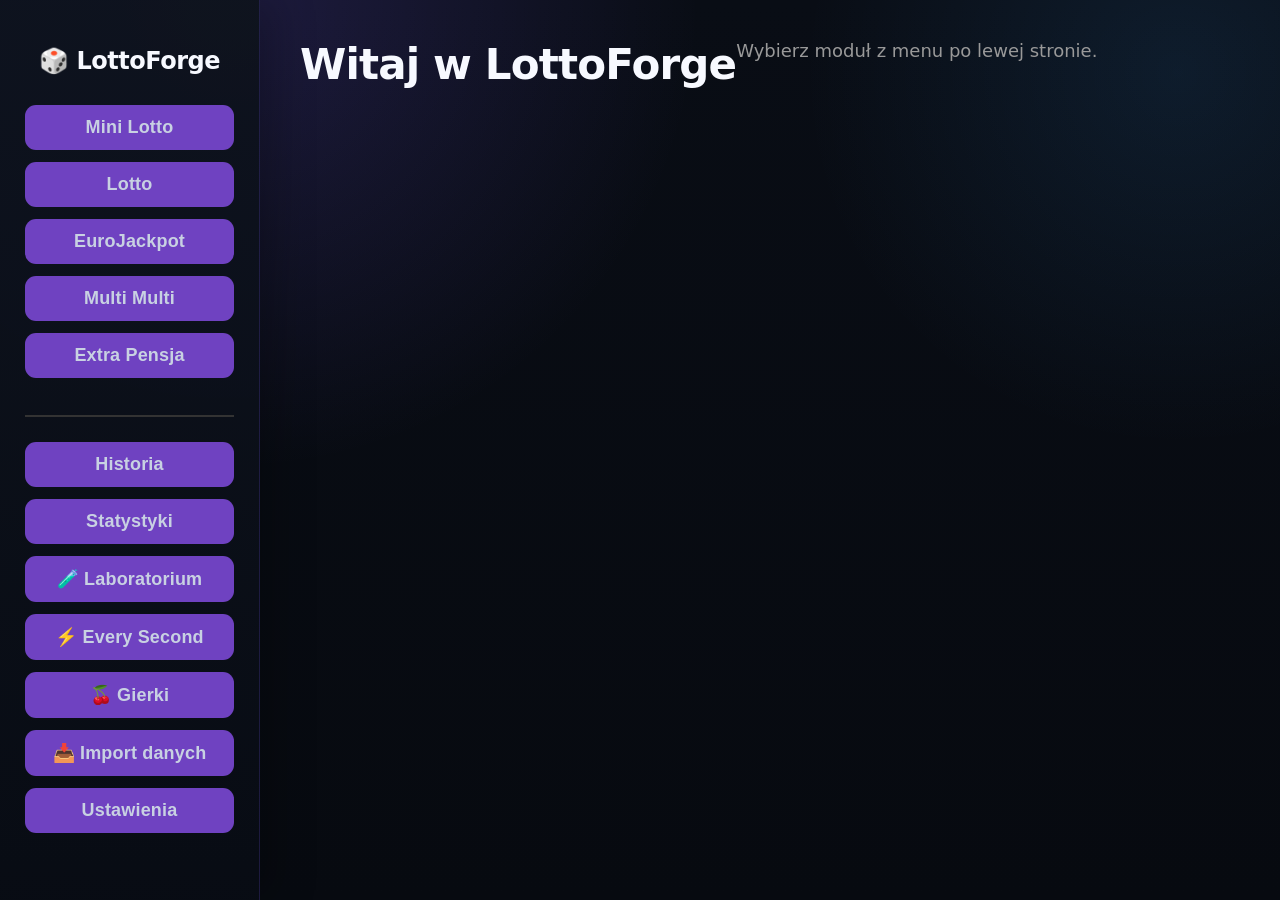
<file: index.html>
<!DOCTYPE html>
<html lang="pl">
<head>
    <meta charset="UTF-8">
    <meta name="viewport" content="width=device-width, initial-scale=1.0, viewport-fit=cover">
    <title>LottoForge — Analysis & Generator</title>

    <link rel="stylesheet" href="style.css">
    <meta name="theme-color" content="#080b12">
    <meta name="mobile-web-app-capable" content="yes">
    <meta name="apple-mobile-web-app-capable" content="yes">
    <meta name="apple-mobile-web-app-status-bar-style" content="black-translucent">
    <meta name="apple-mobile-web-app-title" content="LottoForge">
</head>

<body>

  <header class="mobile-topbar" aria-label="Nawigacja mobilna">
      <button id="mobileMenuBtn" class="mobile-menu-btn" type="button" aria-label="Otwórz menu" aria-expanded="false" aria-controls="appSidebar">☰</button>
      <div class="mobile-topbar-brand">
          <strong>🎲 LottoForge</strong>
          <small>Mobile</small>
      </div>
      <div class="mobile-topbar-spacer" aria-hidden="true"></div>
  </header>
  <div id="mobileNavBackdrop" class="mobile-nav-backdrop" aria-hidden="true"></div>

  <div class="app">

    <aside id="appSidebar" class="sidebar" aria-label="Menu LottoForge">

        <h2>🎲 LottoForge</h2>

        <div class="mobile-sidebar-head">
            <span>MENU</span>
            <button id="mobileMenuCloseBtn" type="button" aria-label="Zamknij menu">✕</button>
        </div>

       

<button id="miniBtn">Mini Lotto</button>
<button id="lottoBtn">Lotto</button>
<button id="euroBtn">EuroJackpot</button>
<button id="multiBtn">Multi Multi</button>
<button id="extraBtn">Extra Pensja</button>

<hr>

<button>Historia</button>
<button id="statsBtn">Statystyki</button>
<button id="labBtn">🧪 Laboratorium</button>
<button id="rngArenaBtn">⚡ Every Second</button>
<button id="gierkiBtn">🍒 Gierki</button>
<button id="importBtn">📥 Import danych</button>
<button>Ustawienia</button>

    </aside>

    <main class="content">

    <div id="contentArea">

        <h1>Witaj w LottoForge</h1>

        <p>Wybierz moduł z menu po lewej stronie.</p>

    </div>

</main>

</div>
<input
    type="file"
    id="csvFile"
    accept=".csv"
    style="display:none">
<script src="script.js"></script>

</body>
</html>
</file>
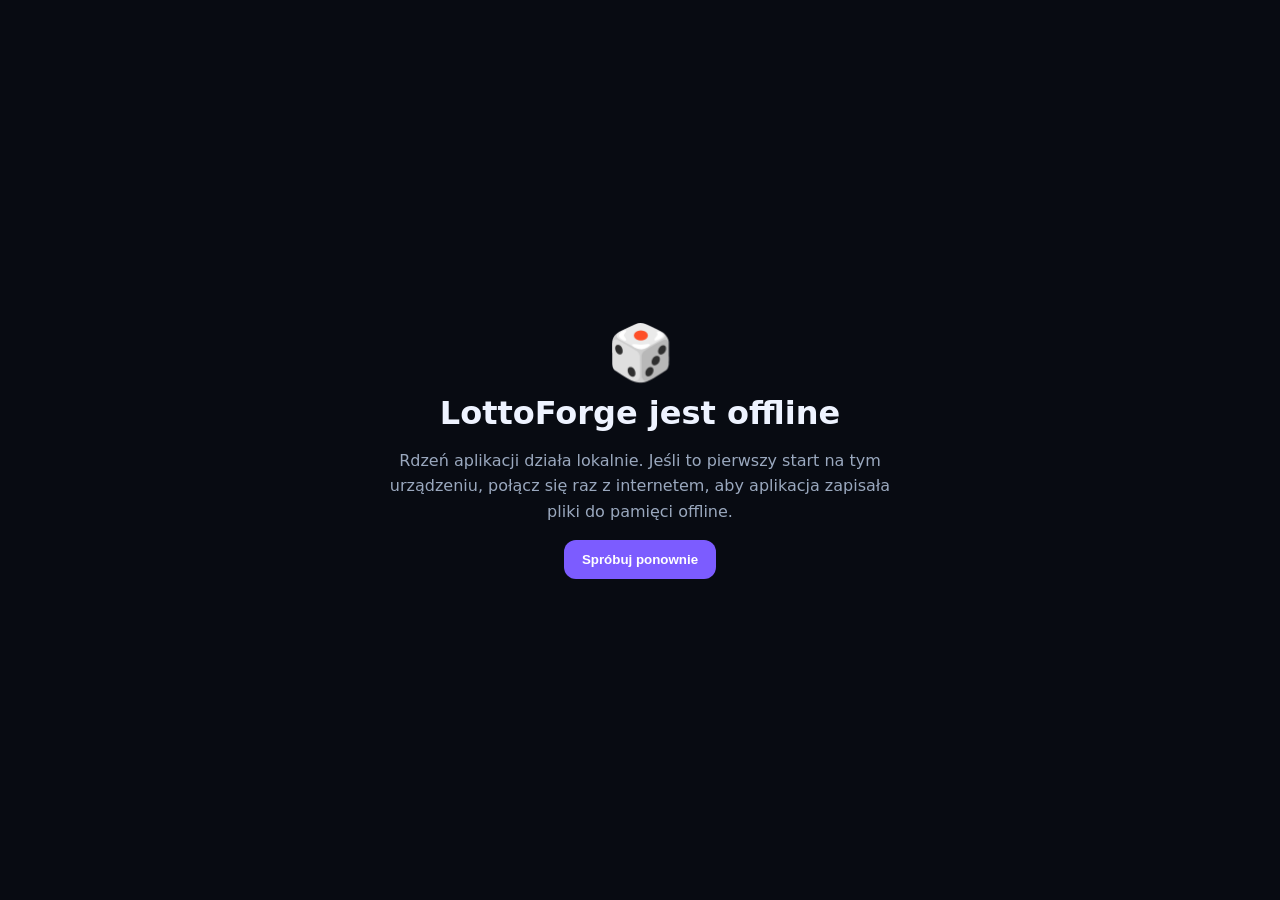
<file: offline.html>
<!doctype html>
<html lang="pl">
<head>
<meta charset="utf-8">
<meta name="viewport" content="width=device-width,initial-scale=1,viewport-fit=cover">
<meta name="theme-color" content="#080b12">
<title>LottoForge — offline</title>
<style>
html,body{height:100%;margin:0}body{display:grid;place-items:center;background:#080b12;color:#eef3ff;font-family:system-ui,-apple-system,Segoe UI,sans-serif}.box{max-width:520px;padding:28px;text-align:center}.logo{font-size:54px}.box h1{margin:10px 0}.box p{color:#9aa8be;line-height:1.6}.box button{border:0;border-radius:12px;padding:12px 18px;background:#7c5cff;color:#fff;font-weight:800}
</style>
</head><body><div class="box"><div class="logo">🎲</div><h1>LottoForge jest offline</h1><p>Rdzeń aplikacji działa lokalnie. Jeśli to pierwszy start na tym urządzeniu, połącz się raz z internetem, aby aplikacja zapisała pliki do pamięci offline.</p><button onclick="location.reload()">Spróbuj ponownie</button></div></body></html>
</file>
<file: style.css>
*{
    margin:0;
    padding:0;
    box-sizing:border-box;
}

body{
    font-family:Arial, Helvetica, sans-serif;
    background:#1d1d1d;
    color:white;
}

.app{
    display:flex;
    height:100vh;
}

.sidebar{
    width:260px;
    background:#151515;
    padding:25px;
    border-right:2px solid #333;

    display:flex;
    flex-direction:column;
}

.sidebar h2{
    text-align:center;
    margin-bottom:30px;
}

.sidebar button{
    margin-bottom:12px;
    padding:14px;

    border:none;
    border-radius:10px;

    background:#6f42c1;
    color:white;

    font-size:18px;
    cursor:pointer;

    transition:.25s;
}

.sidebar button:hover{
    background:#8a5cff;
}

.sidebar hr{
    margin:25px 0;
    border:1px solid #333;
}

.content{

    flex:1;

    padding:40px;

    display:flex;

}.main-panel{

    flex:2;

}

.side-panel{

    width:320px;

    margin-left:40px;

}

.content h1{
    font-size:42px;
    margin-bottom:20px;
}

.content p{
    color:#999;
    font-size:18px;
}.primary-btn{

    background:#6f42c1;
    color:white;

    border:none;

    border-radius:10px;

    padding:15px 28px;

    font-size:18px;

    cursor:pointer;

    transition:.25s;

    margin-top:20px;

}

.primary-btn:hover{

    background:#8a5cff;

}.ball-container{

    display:flex;

    gap:18px;

    margin-top:35px;

    margin-bottom:35px;

}

.ball{

    width:62px;

    height:62px;

    border-radius:50%;

    background:white;

    color:#222;

    display:flex;

    justify-content:center;

    align-items:center;

    font-size:22px;

    font-weight:bold;

    box-shadow:0 0 15px rgba(255,255,255,.25);

}.stats-card{

    margin-top:30px;

    width:420px;

    background:#2b2b2b;

    border-radius:15px;

    padding:25px;

    box-shadow:0 0 20px rgba(0,0,0,.35);

}

.stats-card h2{

    margin-bottom:20px;

}

.stat{

    display:flex;

    justify-content:space-between;

    margin:12px 0;

    font-size:18px;

}

.structure{

    margin-top:20px;

    padding-top:20px;

    border-top:1px solid #444;

}#contentArea{

    display:flex;

    width:100%;

}.side-panel input[type="number"]{

    width:100%;

    padding:10px;

    margin-top:5px;

    margin-bottom:15px;

    border:none;

    border-radius:8px;

    background:#2f2f2f;

    color:white;

    font-size:16px;

    box-sizing:border-box;

}

.side-panel label{

    display:block;

    margin-top:10px;

}

.side-panel input[type="checkbox"]{
    margin-right:8px;
}

.statsTable{
    width:100%;
    max-width:600px;
    margin:25px auto;
    border-collapse:collapse;
    background:#262626;
    border-radius:12px;
    overflow:hidden;
    box-shadow:0 0 20px rgba(0,0,0,.35);
}

.statsTable th{
    background:#6d3fd4;
    color:white;
    padding:14px;
    text-align:center;
    font-size:17px;
}

.statsTable td{
    padding:10px;
    text-align:center;
    border-bottom:1px solid #3b3b3b;
}

.statsTable tr:hover{
    background:#313131;
}

.statsTable tr:last-child td{
    border-bottom:none;
}
.statsSummary{
    display:flex;
    gap:20px;
    margin:25px 0;
    flex-wrap:wrap;
}

.statsBox{
    background:#262626;
    border-radius:12px;
    padding:18px;
    min-width:220px;
    box-shadow:0 0 15px rgba(0,0,0,.35);
    border:1px solid #3a3a3a;
}

.statsBox h3{
    margin:0 0 15px;
    color:#fff;
    text-align:center;
}

.statsBox div{
    display:flex;
    justify-content:space-between;
    padding:6px 0;
    border-bottom:1px solid #3a3a3a;
}

.statsBox div:last-child{
    border-bottom:none;
}

.hot{
    color:#ff784e;
    font-weight:bold;
}

.cold{
    color:#66c8ff;
    font-weight:bold;
}
.side-panel input[type="text"],
.side-panel select {
    width:100%;
    padding:10px;
    margin-top:5px;
    margin-bottom:15px;
    border:none;
    border-radius:8px;
    background:#2f2f2f;
    color:white;
    font-size:16px;
    box-sizing:border-box;
}

.side-panel input[type="text"],
.side-panel select {
    width:100%;
    padding:10px;
    margin-top:5px;
    margin-bottom:15px;
    border:none;
    border-radius:8px;
    background:#2f2f2f;
    color:white;
    font-size:16px;
    box-sizing:border-box;
}


.cold-copy-row{
    display:flex !important;
    gap:8px;
    align-items:center;
    margin-top:12px;
    padding-top:12px !important;
    border-top:1px solid #3a3a3a !important;
    border-bottom:none !important;
}

.cold-copy-row input{
    flex:1;
    min-width:0;
    padding:9px 10px;
    border:none;
    border-radius:8px;
    background:#1d1d1d;
    color:#66c8ff;
    font-weight:bold;
}

.cold-copy-row button{
    padding:9px 11px;
    border:none;
    border-radius:8px;
    background:#6f42c1;
    color:white;
    cursor:pointer;
    white-space:nowrap;
}

.cold-copy-row button:hover{
    background:#8a5cff;
}


.generator-actions{
    display:flex;
    gap:12px;
    flex-wrap:wrap;
    align-items:center;
}

.auto-forge-btn{
    background:#8b5cf6;
}

.auto-forge-btn:hover{
    background:#a78bfa;
}

.auto-forge-report{
    margin-top:18px;
    max-width:820px;
}

.auto-forge-card{
    background:#252525;
    border:1px solid #4a3b74;
    border-radius:14px;
    padding:18px;
    box-shadow:0 0 18px rgba(0,0,0,.28);
}

.auto-forge-title{
    display:flex;
    justify-content:space-between;
    gap:12px;
    align-items:center;
    margin-bottom:14px;
    flex-wrap:wrap;
}

.confidence{
    padding:6px 10px;
    border-radius:999px;
    font-size:14px;
    background:#333;
}

.confidence.high{
    outline:1px solid #5da86b;
}

.confidence.medium{
    outline:1px solid #b89b4b;
}

.confidence.low{
    outline:1px solid #b65a5a;
}

.auto-forge-grid{
    display:grid;
    grid-template-columns:repeat(auto-fit, minmax(220px, 1fr));
    gap:10px;
}

.auto-forge-grid div{
    background:#1d1d1d;
    border-radius:9px;
    padding:10px;
    display:flex;
    flex-direction:column;
    gap:4px;
}

.auto-forge-grid span{
    color:#999;
    font-size:13px;
}

.auto-forge-grid strong{
    font-size:15px;
    word-break:break-word;
}

.auto-forge-note{
    margin-top:12px !important;
    font-size:13px !important;
    color:#888 !important;
}


/* =========================================================
   LOTTOFORGE — PROFESSIONAL DASHBOARD THEME
   ========================================================= */
:root{--bg:#080b12;--panel:#0f1420;--panel-2:#151b29;--border:#263247;--text:#eef3ff;--muted:#8f9db3;--accent:#7c5cff;--accent-2:#3ea6ff;--success:#40d88a;--warning:#f7c65c;--danger:#ff6b79;--shadow:0 18px 50px rgba(0,0,0,.32)}
*{box-sizing:border-box}html{scroll-behavior:smooth}body{margin:0;min-height:100vh;background:radial-gradient(circle at 18% 0%,rgba(124,92,255,.18),transparent 34%),radial-gradient(circle at 92% 8%,rgba(62,166,255,.10),transparent 26%),linear-gradient(180deg,#090d15 0%,#070a10 100%);color:var(--text);font-family:Inter,ui-sans-serif,system-ui,-apple-system,BlinkMacSystemFont,"Segoe UI",sans-serif}
.sidebar{background:linear-gradient(180deg,rgba(14,19,30,.98),rgba(8,12,20,.98))!important;border-right:1px solid rgba(124,92,255,.18);box-shadow:16px 0 38px rgba(0,0,0,.22)}
.sidebar button{border:1px solid transparent!important;border-radius:11px!important;transition:.18s ease!important;color:#c8d1e2!important}.sidebar button:hover{transform:translateX(3px);background:rgba(124,92,255,.10)!important;border-color:rgba(124,92,255,.24)!important;color:#fff!important}
h1,h2,h3{color:#f7f9ff;letter-spacing:-.02em}h1{font-size:clamp(28px,3vw,42px);margin-bottom:8px}h2{font-size:24px;margin-top:22px}h3{font-size:16px;color:#dbe4f5}p,label{color:#b9c4d6}
.filter-section,.filterBox,.statsBox,.box,.card{background:linear-gradient(180deg,rgba(23,30,45,.92),rgba(15,20,31,.94))!important;border:1px solid rgba(103,123,157,.20)!important;border-radius:16px!important;box-shadow:0 12px 30px rgba(0,0,0,.18)}.statsBox{padding:16px!important;position:relative;overflow:hidden}.statsBox:before{content:"";position:absolute;inset:0 auto auto 0;width:100%;height:2px;background:linear-gradient(90deg,var(--accent),var(--accent-2),transparent);opacity:.75}
input[type=text],input[type=number],select,textarea{width:100%;max-width:100%;background:#0b1019!important;color:#f5f7fb!important;border:1px solid #2a3850!important;border-radius:10px!important;padding:10px 12px!important;outline:none;transition:border-color .18s ease,box-shadow .18s ease}input[type=text]:focus,input[type=number]:focus,select:focus,textarea:focus{border-color:#7159ff!important;box-shadow:0 0 0 3px rgba(124,92,255,.14)}input[type=checkbox]{accent-color:#7c5cff;transform:scale(1.08)}
button,.primary-btn{border:0;border-radius:11px!important;padding:11px 16px!important;font-weight:750;letter-spacing:.01em;cursor:pointer;transition:transform .16s ease,box-shadow .16s ease,filter .16s ease!important}button:hover,.primary-btn:hover{transform:translateY(-1px);filter:brightness(1.06)}.primary-btn{background:linear-gradient(135deg,#6750e8,#8c68ff)!important;color:#fff!important;box-shadow:0 9px 24px rgba(124,92,255,.25)}
.auto-forge-btn{background:linear-gradient(135deg,#8a55ff 0%,#5649e9 48%,#278ce8 100%)!important;color:#fff!important;box-shadow:0 12px 32px rgba(100,78,237,.30);position:relative;overflow:hidden}.generator-actions{margin:20px 0 4px;gap:10px!important}
.ball-container{margin-top:22px!important;padding:18px 10px;min-height:76px;border-radius:16px;background:rgba(255,255,255,.018);border:1px dashed rgba(124,92,255,.18)}
.ball,.number-ball{width:52px!important;height:52px!important;display:inline-flex!important;align-items:center;justify-content:center;border-radius:50%!important;background:radial-gradient(circle at 32% 25%,#fff 0 5%,#b7c7ed 6%,#6d83b3 27%,#303d5d 67%,#1b2336 100%)!important;color:#fff!important;border:1px solid rgba(255,255,255,.18)!important;box-shadow:inset -8px -10px 18px rgba(0,0,0,.28),inset 5px 5px 12px rgba(255,255,255,.10),0 8px 18px rgba(0,0,0,.26)!important;font-weight:850!important;font-size:16px!important;margin:5px!important}
.statsTable{width:100%;border-collapse:separate!important;border-spacing:0;overflow:hidden;border:1px solid rgba(100,120,150,.18);border-radius:13px;background:rgba(13,18,28,.88)}.statsTable th{background:#161e2c!important;color:#9fb1cb!important;font-size:12px;text-transform:uppercase;letter-spacing:.07em;padding:11px 12px!important}.statsTable td{border-top:1px solid rgba(95,111,136,.12)!important;padding:10px 12px!important}.statsTable tr:hover td{background:rgba(124,92,255,.045)}.hot{color:#ff767f!important;font-weight:850}.cold{color:#69baff!important;font-weight:850}
.cold-copy-row{display:grid!important;grid-template-columns:minmax(0,1fr) auto;gap:8px;margin-top:12px!important}.cold-copy-row button{white-space:nowrap;background:#242d3e!important;color:#e8eef8!important;border:1px solid #33435d!important}
.auto-forge-report{max-width:100%!important;margin:20px 0!important}.auto-forge-card{background:radial-gradient(circle at 100% 0%,rgba(68,147,255,.12),transparent 34%),linear-gradient(145deg,rgba(26,31,50,.97),rgba(14,19,30,.98))!important;border:1px solid rgba(124,92,255,.35)!important;border-radius:18px!important;padding:20px!important;box-shadow:var(--shadow)!important}.auto-forge-title{border-bottom:1px solid rgba(112,126,154,.14);padding-bottom:13px}.auto-forge-title strong{font-size:18px}.confidence{font-weight:800;border:1px solid #344159;background:#111725!important}.confidence.high{color:#7ce6aa;border-color:rgba(64,216,138,.46)!important}.confidence.medium{color:#f8d47b;border-color:rgba(247,198,92,.42)!important}.confidence.low{color:#ff8f99;border-color:rgba(255,107,121,.42)!important}.auto-forge-grid{margin-top:14px;gap:11px!important}.auto-forge-grid div{background:linear-gradient(180deg,rgba(17,23,36,.94),rgba(12,17,27,.94))!important;border:1px solid rgba(91,108,136,.16);border-radius:12px!important;padding:12px!important}.auto-forge-grid span{color:#8392aa!important;text-transform:uppercase;letter-spacing:.06em;font-size:11px!important}.auto-forge-grid strong{color:#f1f5ff}.auto-forge-note{background:rgba(124,92,255,.06);border-left:3px solid #7159ff;padding:9px 11px;border-radius:5px 9px 9px 5px;color:#9caac0!important}
::-webkit-scrollbar{width:10px;height:10px}::-webkit-scrollbar-track{background:#080b12}::-webkit-scrollbar-thumb{background:#2b3549;border-radius:999px;border:2px solid #080b12}::-webkit-scrollbar-thumb:hover{background:#3a4760}
@media(max-width:760px){.cold-copy-row{grid-template-columns:1fr}.generator-actions{flex-direction:column;align-items:stretch!important}.generator-actions button{width:100%}.auto-forge-grid{grid-template-columns:1fr!important}}


.auto-forge-controls{
    margin-top:18px;
    max-width:360px;
    padding:14px 16px;
    border:1px solid rgba(124,92,255,.26);
    border-radius:14px;
    background:linear-gradient(180deg,rgba(23,30,45,.82),rgba(13,18,29,.88));
    box-shadow:0 10px 26px rgba(0,0,0,.16);
}
.auto-forge-controls label{
    display:block;
    margin-bottom:8px;
    color:#aebbd0;
    font-size:13px;
    font-weight:700;
    text-transform:uppercase;
    letter-spacing:.05em;
}
.auto-forge-controls select{margin-bottom:0!important;}

/* =========================================================
   LOTTOFORGE — IMPORT VERIFICATION / LATEST DRAW
   ========================================================= */
.latest-draw-status{
    margin:16px 0 4px;
    max-width:820px;
}

.latest-draw-card{
    background:linear-gradient(145deg,rgba(24,32,49,.96),rgba(13,19,30,.98));
    border:1px solid rgba(64,216,138,.34);
    border-radius:14px;
    padding:14px 16px;
    box-shadow:0 10px 28px rgba(0,0,0,.18);
}

.latest-draw-card.empty{
    border-color:rgba(143,157,179,.22);
}

.latest-draw-head{
    display:flex;
    align-items:center;
    justify-content:space-between;
    gap:12px;
    flex-wrap:wrap;
    color:#dfe9f8;
    font-size:13px;
    font-weight:800;
    letter-spacing:.03em;
}

.latest-draw-head strong{
    color:#7ce6aa;
    font-size:15px;
}

.latest-draw-meta{
    margin-top:7px;
    color:#8795aa;
    font-size:12px;
}

.latest-draw-numbers{
    margin-top:10px;
    color:#f4f7ff;
    font-size:16px;
    font-weight:800;
    line-height:1.6;
    word-break:break-word;
}

.latest-draw-empty{
    margin-top:8px;
    color:#8491a5;
    font-size:13px;
}

.latest-draw-stats-box{
    min-width:320px;
}

.latest-draw-stats-numbers{
    display:block !important;
}

.latest-draw-stats-numbers span,
.latest-draw-stats-numbers strong{
    display:block;
}

.latest-draw-stats-numbers strong{
    margin-top:7px;
    line-height:1.55;
    word-break:break-word;
}

/* =========================================================
   AUTO FORGE — ETAP 1 / DIAGNOZA PLANSZY
   ========================================================= */
.auto-forge-stage-badge{
    display:inline-flex;
    align-items:center;
    padding:5px 9px;
    margin-bottom:9px;
    border-radius:999px;
    background:rgba(124,92,255,.12);
    border:1px solid rgba(124,92,255,.30);
    color:#c9bfff;
    font-size:11px;
    font-weight:850;
    letter-spacing:.07em;
}

.auto-forge-diagnostic .auto-forge-title > div{
    display:flex;
    flex-direction:column;
    gap:5px;
}

.auto-forge-diagnostic .auto-forge-title small{
    color:#8492a8;
    font-size:12px;
    font-weight:650;
}

.auto-forge-decision-banner{
    display:grid;
    grid-template-columns:repeat(auto-fit,minmax(180px,1fr));
    gap:10px;
    margin:16px 0;
}

.auto-forge-decision-banner > div{
    padding:13px;
    border-radius:13px;
    background:linear-gradient(180deg,rgba(18,25,39,.98),rgba(11,16,26,.98));
    border:1px solid rgba(91,108,136,.18);
}

.auto-forge-decision-banner span{
    display:block;
    color:#7f8da3;
    font-size:10px;
    font-weight:850;
    letter-spacing:.08em;
    margin-bottom:6px;
}

.auto-forge-decision-banner strong{
    display:block;
    color:#f4f7ff;
    line-height:1.35;
    font-size:15px;
}

.signal-high{color:#7ce6aa!important;}
.signal-medium{color:#f8d47b!important;}
.signal-low{color:#ff9aa3!important;}

.auto-forge-section{
    margin-top:20px;
    padding-top:17px;
    border-top:1px solid rgba(112,126,154,.14);
}

.auto-forge-section h4{
    margin:0 0 12px;
    color:#e8eefb;
    font-size:14px;
    letter-spacing:.01em;
}

.auto-forge-band-grid{
    display:grid;
    grid-template-columns:repeat(3,minmax(0,1fr));
    gap:10px;
}

.auto-forge-band{
    padding:13px;
    border-radius:13px;
    background:#0d131e;
    border:1px solid rgba(92,108,137,.18);
}

.auto-forge-band.active{
    border-color:rgba(124,92,255,.52);
    box-shadow:inset 0 0 0 1px rgba(124,92,255,.08);
}

.auto-forge-band-head{
    display:flex;
    justify-content:space-between;
    align-items:center;
    gap:8px;
}

.auto-forge-band-head strong{
    color:#f1f5ff;
    font-size:14px;
}

.auto-forge-band-head span{
    color:#7f8da3;
    font-size:11px;
}

.auto-forge-band-value{
    margin:10px 0 6px;
    font-size:24px;
    font-weight:900;
    color:#dfe7ff;
}

.auto-forge-band-bar{
    height:7px;
    border-radius:999px;
    background:#161e2d;
    overflow:hidden;
    margin-bottom:8px;
}

.auto-forge-band-bar i{
    display:block;
    height:100%;
    border-radius:inherit;
    background:linear-gradient(90deg,#6953eb,#3ea6ff);
}

.auto-forge-band small{
    color:#8390a4;
    font-size:11px;
    line-height:1.45;
}

.auto-forge-table-wrap{
    overflow-x:auto;
    border:1px solid rgba(92,108,137,.16);
    border-radius:13px;
}

.auto-forge-sector-table{
    width:100%;
    border-collapse:collapse;
    min-width:720px;
    background:rgba(11,16,25,.72);
}

.auto-forge-sector-table th{
    padding:10px 9px;
    color:#8390a4;
    background:#121927;
    font-size:10px;
    text-transform:uppercase;
    letter-spacing:.05em;
    text-align:center;
}

.auto-forge-sector-table td{
    padding:10px 9px;
    border-top:1px solid rgba(92,108,137,.12);
    text-align:center;
    color:#d7dfed;
    font-size:12px;
}

.auto-forge-sector-table tr.sector-strong td{
    background:rgba(124,92,255,.055);
}

.auto-forge-sector-table tr.sector-strong td:last-child strong{
    color:#9f8cff;
    font-size:15px;
}

.auto-forge-recent-list{
    display:grid;
    gap:7px;
}

.auto-forge-recent-row{
    display:flex;
    justify-content:space-between;
    align-items:center;
    gap:12px;
    padding:9px 11px;
    border-radius:10px;
    background:#0d131e;
    border:1px solid rgba(92,108,137,.13);
}

.auto-forge-recent-row span{
    color:#7f8da3;
    font-size:11px;
}

.auto-forge-recent-row strong{
    color:#e8eefb;
    font-size:13px;
    letter-spacing:.04em;
}

@media(max-width:760px){
    .auto-forge-band-grid{grid-template-columns:1fr;}
    .auto-forge-decision-banner{grid-template-columns:1fr;}
    .auto-forge-recent-row{align-items:flex-start;flex-direction:column;}
}

/* =========================================================
   AUTO FORGE — ETAP 3 / PROFIL STERUJE GENERATOREM
   ========================================================= */
.auto-forge-next-step{
    margin-top:20px;
    padding:16px;
    border-radius:14px;
    border:1px solid rgba(124,92,255,.28);
    background:linear-gradient(135deg,rgba(124,92,255,.10),rgba(62,166,255,.055));
    display:flex;
    align-items:center;
    justify-content:space-between;
    gap:16px;
    flex-wrap:wrap;
}

.auto-forge-next-step > div{
    flex:1 1 420px;
    display:flex;
    flex-direction:column;
    gap:5px;
}

.auto-forge-next-step span{
    color:#9f8cff;
    font-size:10px;
    font-weight:900;
    letter-spacing:.09em;
}

.auto-forge-next-step strong{
    color:#f2f6ff;
    font-size:14px;
    line-height:1.4;
}

.auto-forge-next-step small{
    color:#8390a4;
    font-size:11px;
    line-height:1.45;
}

.auto-forge-generate-profile-btn{
    margin-top:0!important;
    white-space:nowrap;
    background:linear-gradient(135deg,#5d46da,#7c5cff,#2d91e8)!important;
}

.auto-forge-generation-result{
    margin-top:16px;
    padding:15px;
    border-radius:14px;
    border:1px solid rgba(64,216,138,.26);
    background:linear-gradient(180deg,rgba(24,45,42,.30),rgba(12,21,27,.72));
}

.auto-forge-generation-head{
    display:flex;
    justify-content:space-between;
    align-items:center;
    gap:12px;
    flex-wrap:wrap;
    padding-bottom:12px;
    border-bottom:1px solid rgba(92,108,137,.14);
}

.auto-forge-generation-head > div{
    display:flex;
    flex-direction:column;
    gap:4px;
}

.auto-forge-generation-head span{
    color:#70df9f;
    font-size:10px;
    font-weight:900;
    letter-spacing:.08em;
}

.auto-forge-generation-head strong{
    color:#eef7f2;
    font-size:13px;
}

.auto-forge-generation-grid{
    display:grid;
    grid-template-columns:repeat(auto-fit,minmax(180px,1fr));
    gap:9px;
    margin-top:12px;
}

.auto-forge-generation-grid > div{
    padding:10px 11px;
    border-radius:10px;
    background:rgba(10,16,23,.72);
    border:1px solid rgba(92,108,137,.13);
}

.auto-forge-generation-grid span{
    display:block;
    color:#8290a5;
    font-size:10px;
    text-transform:uppercase;
    letter-spacing:.06em;
    margin-bottom:5px;
}

.auto-forge-generation-grid strong{
    color:#edf3ff;
    font-size:13px;
    word-break:break-word;
}

.auto-forge-generation-result p{
    margin:12px 0 0!important;
    color:#8e9cb1!important;
    font-size:12px!important;
    line-height:1.5;
}

@media(max-width:760px){
    .auto-forge-next-step{align-items:stretch;}
    .auto-forge-generate-profile-btn{width:100%;}
}

/* =========================================================
   AUTO FORGE — ETAP 4 / SILNIK WYBORU LICZB
   ========================================================= */
.auto-forge-pattern-grid{
    display:grid;
    grid-template-columns:repeat(2,minmax(0,1fr));
    gap:9px;
    margin-top:10px;
}

.auto-forge-pattern-grid > div{
    padding:11px 12px;
    border-radius:11px;
    background:rgba(11,16,25,.78);
    border:1px solid rgba(92,108,137,.15);
    display:flex;
    flex-direction:column;
    gap:5px;
}

.auto-forge-pattern-grid > div.wide{
    grid-column:1 / -1;
}

.auto-forge-pattern-grid span{
    color:#8290a5;
    font-size:10px;
    text-transform:uppercase;
    letter-spacing:.06em;
}

.auto-forge-pattern-grid strong{
    color:#edf3ff;
    font-size:12px;
    line-height:1.55;
    word-break:break-word;
}

.auto-forge-pattern-note{
    display:block;
    margin-top:9px;
    color:#77859a;
    font-size:10px;
    line-height:1.5;
}

.auto-forge-choice-engine{
    margin-top:14px;
    padding-top:14px;
    border-top:1px solid rgba(92,108,137,.14);
}

.auto-forge-choice-head{
    display:flex;
    justify-content:space-between;
    align-items:flex-end;
    gap:12px;
    flex-wrap:wrap;
    margin-bottom:10px;
}

.auto-forge-choice-head > div{
    display:flex;
    flex-direction:column;
    gap:4px;
}

.auto-forge-choice-head span{
    color:#9f8cff;
    font-size:10px;
    font-weight:900;
    letter-spacing:.08em;
}

.auto-forge-choice-head strong{
    color:#f1f5ff;
    font-size:13px;
}

.auto-forge-choice-head small{
    color:#7f8da3;
    font-size:10px;
}

.auto-forge-choice-table{
    width:100%;
    border-collapse:separate;
    border-spacing:0;
    overflow:hidden;
    border:1px solid rgba(92,108,137,.15);
    border-radius:11px;
    background:rgba(8,13,21,.74);
}

.auto-forge-choice-table th,
.auto-forge-choice-table td{
    padding:9px 10px;
    text-align:left;
    border-bottom:1px solid rgba(92,108,137,.11);
    font-size:11px;
}

.auto-forge-choice-table th{
    color:#8290a5;
    background:rgba(24,31,45,.74);
    text-transform:uppercase;
    letter-spacing:.05em;
    font-size:9px;
}

.auto-forge-choice-table td{
    color:#dfe7f5;
}

.auto-forge-choice-table tr:last-child td{
    border-bottom:none;
}

.af-status{
    display:inline-flex;
    align-items:center;
    padding:3px 7px;
    border-radius:999px;
    font-size:9px;
    font-weight:900;
    letter-spacing:.05em;
    border:1px solid rgba(110,126,153,.22);
    background:#111825;
}

.af-status-hot{
    color:#ff8c93;
    border-color:rgba(255,118,127,.35);
}

.af-status-mid{
    color:#d9e1ef;
}

.af-status-cold{
    color:#78c5ff;
    border-color:rgba(105,186,255,.34);
}

@media(max-width:760px){
    .auto-forge-pattern-grid{grid-template-columns:1fr;}
    .auto-forge-pattern-grid > div.wide{grid-column:auto;}
    .auto-forge-choice-table{min-width:680px;}
}

/* =========================================================
   LOTTOFORGE — STATYSTYKI WZORCÓW / POWROTÓW
   ========================================================= */
.stats-pattern-box h3{
    display:flex;
    align-items:center;
    justify-content:space-between;
    gap:8px;
}

.stats-pattern-box h3 small{
    color:#718098;
    font-size:9px;
    font-weight:800;
    letter-spacing:.05em;
    text-transform:uppercase;
    white-space:nowrap;
}

.stats-pattern-row span{
    color:#e9effa;
    font-weight:760;
    letter-spacing:.02em;
}

.stats-pattern-row strong{
    color:#f7f9ff;
    white-space:nowrap;
}

.stats-pattern-row strong small{
    margin-left:4px;
    color:#7f8ca2;
    font-size:10px;
    font-weight:800;
}

.stats-pattern-empty span{
    color:#77859b;
    font-size:12px;
}

.stats-pattern-empty strong{
    color:#5e6a7c;
}

.stats-pattern-note{
    margin:10px 0 0!important;
    padding-top:9px;
    border-top:1px solid rgba(93,109,137,.14);
    color:#738199!important;
    font-size:10px!important;
    line-height:1.45;
}

.stats-return-panel{
    margin:24px 0 28px;
    padding:18px;
    border:1px solid rgba(89,123,179,.24);
    border-radius:17px;
    background:
        radial-gradient(circle at 100% 0%,rgba(62,166,255,.09),transparent 34%),
        linear-gradient(145deg,rgba(21,28,42,.96),rgba(11,16,25,.98));
    box-shadow:0 14px 34px rgba(0,0,0,.22);
}

.stats-return-head{
    display:flex;
    align-items:center;
    justify-content:space-between;
    gap:18px;
    padding-bottom:14px;
    border-bottom:1px solid rgba(97,114,143,.15);
}

.stats-return-head > div:first-child{
    display:flex;
    flex-direction:column;
    gap:4px;
}

.stats-return-head span{
    color:#899ab4;
    font-size:10px;
    font-weight:900;
    letter-spacing:.08em;
    text-transform:uppercase;
}

.stats-return-head strong{
    color:#f3f6fc;
    font-size:17px;
}

.stats-return-average{
    min-width:150px;
    padding:10px 12px;
    border:1px solid rgba(96,121,166,.19);
    border-radius:11px;
    background:rgba(8,13,21,.68);
    text-align:right;
}

.stats-return-average strong{
    display:block;
    margin-top:3px;
    color:#8ed4ff;
    font-size:16px;
}

.stats-return-grid{
    display:grid;
    grid-template-columns:repeat(2,minmax(0,1fr));
    gap:12px;
    margin-top:14px;
}

.stats-return-block{
    padding:13px;
    border:1px solid rgba(91,108,136,.15);
    border-radius:12px;
    background:rgba(8,13,21,.58);
}

.stats-return-block h4{
    margin:0 0 10px;
    color:#dfe7f4;
    font-size:12px;
    letter-spacing:.02em;
}

.stats-return-distribution{
    display:flex;
    gap:7px;
    flex-wrap:wrap;
}

.stats-return-distribution > div{
    display:flex;
    align-items:center;
    gap:7px;
    padding:6px 8px;
    border:1px solid rgba(95,113,144,.16);
    border-radius:9px;
    background:#0d1420;
}

.stats-return-distribution span{
    color:#8d9bb0;
    font-size:10px;
}

.stats-return-distribution strong{
    color:#eef4ff;
    font-size:11px;
}

.stats-return-latest-meta{
    display:flex;
    align-items:center;
    gap:8px;
    color:#8391a7;
    font-size:11px;
}

.stats-return-latest-meta strong{
    color:#7c8da8;
}

.stats-return-latest-numbers{
    display:flex;
    flex-direction:column;
    gap:5px;
    margin-top:10px;
}

.stats-return-latest-numbers span{
    color:#8391a7;
    font-size:10px;
    text-transform:uppercase;
    letter-spacing:.06em;
}

.stats-return-latest-numbers strong{
    color:#f0f5ff;
    font-size:13px;
    word-break:break-word;
}

.stats-return-table-wrap{
    margin-top:14px;
    overflow-x:auto;
    border-radius:12px;
}

.stats-return-table{
    max-width:none!important;
    margin:0!important;
}

.stats-return-table td:first-child strong{
    color:#9fdcff;
}

.stats-return-note{
    margin:11px 0 0!important;
    color:#748399!important;
    font-size:10px!important;
    line-height:1.5;
}

@media(max-width:900px){
    .stats-return-grid{grid-template-columns:1fr;}
}

@media(max-width:620px){
    .stats-return-head{align-items:stretch;flex-direction:column;}
    .stats-return-average{text-align:left;min-width:0;}
    .stats-return-table{min-width:560px;}
}

.statsSummary .stats-return-panel{
    flex:1 1 100%;
    width:100%;
    min-width:0;
}

/* =========================================================
   LOTTOFORGE — PULS PLANSZY 2 / 3 / 4 / 5
   ========================================================= */
.stats-pulse-panel{
    width:100%;
    margin:18px 0 24px;
    padding:18px;
    border:1px solid rgba(124,92,255,.30);
    border-radius:18px;
    background:radial-gradient(circle at 100% 0%,rgba(62,166,255,.10),transparent 30%),linear-gradient(145deg,rgba(22,29,45,.98),rgba(10,15,24,.98));
    box-shadow:0 16px 38px rgba(0,0,0,.24);
}

.stats-pulse-head{
    display:flex;
    align-items:flex-start;
    justify-content:space-between;
    gap:16px;
    flex-wrap:wrap;
    padding-bottom:14px;
    border-bottom:1px solid rgba(104,121,151,.14);
}

.stats-pulse-head > div:first-child{
    display:flex;
    flex-direction:column;
    gap:5px;
}

.stats-pulse-head > div:first-child > span{
    color:#b8aaff;
    font-size:11px;
    font-weight:900;
    letter-spacing:.09em;
}

.stats-pulse-head > div:first-child > strong{
    color:#f5f8ff;
    font-size:20px;
}

.stats-pulse-head small{
    color:#7f8da3;
    font-size:11px;
}

.stats-pulse-score{
    min-width:130px;
    padding:10px 12px;
    border-radius:12px;
    background:#0d1420;
    border:1px solid rgba(103,122,154,.22);
    text-align:right;
}

.stats-pulse-score span{
    display:block;
    color:#7f8da3;
    font-size:10px;
    text-transform:uppercase;
    letter-spacing:.06em;
}

.stats-pulse-score strong{
    display:block;
    margin-top:4px;
    font-size:19px;
}

.stats-pulse-score.high{border-color:rgba(64,216,138,.42);color:#7ce6aa;}
.stats-pulse-score.medium{border-color:rgba(247,198,92,.40);color:#f8d47b;}
.stats-pulse-score.low{border-color:rgba(255,107,121,.38);color:#ff9aa3;}

.stats-pulse-consensus{
    display:grid;
    grid-template-columns:repeat(5,minmax(0,1fr));
    gap:10px;
    margin-top:14px;
}

.stats-pulse-consensus > div{
    min-width:0;
    padding:11px 12px;
    border-radius:11px;
    background:#0d1420;
    border:1px solid rgba(93,111,142,.15);
}

.stats-pulse-consensus span{
    display:block;
    color:#7f8da3;
    font-size:9px;
    text-transform:uppercase;
    letter-spacing:.07em;
}

.stats-pulse-consensus strong{
    display:block;
    margin-top:5px;
    color:#eef4ff;
    font-size:12px;
    line-height:1.45;
}

.stats-pulse-window-grid{
    display:grid;
    grid-template-columns:repeat(4,minmax(0,1fr));
    gap:10px;
    margin-top:14px;
}

.stats-pulse-window-card{
    padding:12px;
    border-radius:13px;
    border:1px solid rgba(103,121,151,.17);
    background:linear-gradient(180deg,rgba(16,23,36,.96),rgba(10,15,24,.96));
}

.stats-pulse-window-head{
    display:flex;
    justify-content:space-between;
    align-items:center;
    gap:8px;
    padding-bottom:8px;
    margin-bottom:6px;
    border-bottom:1px solid rgba(93,109,136,.12);
}

.stats-pulse-window-head strong{
    display:inline-flex;
    align-items:center;
    justify-content:center;
    width:28px;
    height:28px;
    border-radius:999px;
    background:rgba(124,92,255,.14);
    color:#c9bfff;
    font-size:13px;
}

.stats-pulse-window-head span{
    color:#dfe7f5;
    font-size:10px;
    font-weight:800;
}

.stats-pulse-window-row{
    display:flex;
    justify-content:space-between;
    gap:8px;
    padding:5px 0;
}

.stats-pulse-window-row span{
    color:#77869b;
    font-size:10px;
}

.stats-pulse-window-row strong{
    color:#eef4ff;
    font-size:10px;
    text-align:right;
}

.stats-pulse-subsection{
    margin-top:18px;
    padding-top:16px;
    border-top:1px solid rgba(103,121,151,.14);
}

.stats-pulse-subhead{
    display:flex;
    align-items:flex-end;
    justify-content:space-between;
    gap:12px;
    flex-wrap:wrap;
    margin-bottom:10px;
}

.stats-pulse-subhead > div{
    display:flex;
    flex-direction:column;
    gap:4px;
}

.stats-pulse-subhead span{
    color:#aebcff;
    font-size:10px;
    font-weight:900;
    letter-spacing:.07em;
}

.stats-pulse-subhead strong{
    color:#f1f5ff;
    font-size:14px;
}

.stats-pulse-subhead small{
    color:#79879b;
    font-size:10px;
    line-height:1.4;
}

.stats-pulse-table-wrap{
    overflow-x:auto;
    border-radius:12px;
}

.stats-pulse-table{
    max-width:none!important;
    min-width:760px;
    margin:0!important;
}

.stats-pulse-table td:nth-child(2){
    letter-spacing:.03em;
    color:#cfd8e8;
}

.stats-cluster-status{
    display:inline-block;
    padding:4px 7px;
    border-radius:999px;
    background:rgba(124,92,255,.10);
    border:1px solid rgba(124,92,255,.18);
    color:#c8bcff;
    font-size:10px;
    white-space:nowrap;
}

.stats-sector-migration-timeline{
    display:flex;
    align-items:stretch;
    gap:8px;
    overflow-x:auto;
    padding:2px 0 4px;
}

.stats-sector-migration-point{
    position:relative;
    flex:1 0 130px;
    min-width:130px;
    padding:10px;
    border-radius:11px;
    border:1px solid rgba(94,112,143,.16);
    background:#0d1420;
    display:flex;
    flex-direction:column;
    gap:4px;
}

.stats-sector-migration-point small{
    color:#6f7e94;
    font-size:9px;
}

.stats-sector-migration-point strong{
    color:#eef4ff;
    font-size:13px;
}

.stats-sector-migration-point span{
    color:#8fa0b8;
    font-size:10px;
}

.stats-sector-migration-point i{
    position:absolute;
    right:-10px;
    top:50%;
    transform:translateY(-50%);
    z-index:2;
    color:#6f78a6;
    font-style:normal;
    font-weight:900;
}

.stats-sector-migration-summary{
    display:flex;
    gap:8px;
    flex-wrap:wrap;
    margin-top:10px;
}

.stats-sector-migration-summary span{
    padding:6px 8px;
    border-radius:9px;
    background:rgba(255,255,255,.025);
    border:1px solid rgba(95,113,143,.13);
    color:#8493a9;
    font-size:10px;
}

.stats-sector-migration-summary strong{
    color:#eef4ff;
}

.stats-pulse-empty{
    padding:12px;
    border-radius:10px;
    background:#0d1420;
    color:#7f8da3;
    font-size:11px;
}

@media(max-width:1050px){
    .stats-pulse-consensus{grid-template-columns:repeat(2,minmax(0,1fr));}
    .stats-pulse-window-grid{grid-template-columns:repeat(2,minmax(0,1fr));}
}

@media(max-width:650px){
    .stats-pulse-panel{padding:14px;}
    .stats-pulse-consensus{grid-template-columns:1fr;}
    .stats-pulse-window-grid{grid-template-columns:1fr;}
    .stats-pulse-score{width:100%;text-align:left;}
}

/* =========================================================
   LottoForge 2026-09-05 — systemy + profile AUTO FORGE + porządek statystyk
   ========================================================= */
.system-options{
    margin:16px 0 10px;
    padding:14px 16px;
    display:grid;
    grid-template-columns:minmax(220px,1fr) minmax(220px,1fr);
    gap:12px;
    align-items:end;
    background:linear-gradient(145deg,rgba(20,30,46,.96),rgba(12,18,29,.96));
    border:1px solid rgba(78,178,255,.28);
    border-radius:14px;
}
.system-options label{
    display:block;
    margin-bottom:7px;
    font-weight:800;
    color:#eaf3ff;
}
.system-options select{
    width:100%;
    min-height:42px;
    padding:8px 10px;
    border-radius:10px;
    border:1px solid rgba(108,142,190,.32);
    background:#111a29;
    color:#eef5ff;
}
.system-info{
    min-height:42px;
    display:flex;
    align-items:center;
    padding:9px 12px;
    border-radius:10px;
    background:rgba(55,133,226,.10);
    border:1px solid rgba(70,155,255,.18);
    color:#aebdd2;
}
.system-info strong{color:#f3f7ff;margin-right:5px;}

.auto-forge-profile-section{
    background:linear-gradient(145deg,rgba(16,23,37,.92),rgba(11,17,28,.92));
    border:1px solid rgba(126,101,255,.20);
}
.auto-forge-profile-grid{
    display:grid;
    grid-template-columns:repeat(3,minmax(0,1fr));
    gap:12px;
}
.auto-forge-profile-card{
    display:flex;
    flex-direction:column;
    gap:10px;
    min-height:215px;
    padding:15px;
    border-radius:14px;
    background:linear-gradient(180deg,rgba(20,27,42,.97),rgba(13,19,30,.97));
    border:1px solid rgba(112,126,154,.20);
}
.auto-forge-profile-card.profile-hot{border-color:rgba(255,171,66,.38);}
.auto-forge-profile-card.profile-aggressive{border-color:rgba(255,91,110,.42);}
.auto-forge-profile-head{
    display:flex;
    justify-content:space-between;
    gap:10px;
    align-items:center;
}
.auto-forge-profile-head strong{font-size:15px;color:#f5f7ff;}
.auto-forge-profile-head span{
    font-family:ui-monospace,SFMono-Regular,Menlo,Consolas,monospace;
    font-weight:900;
    color:#c7d5ea;
    background:#0d1420;
    border:1px solid rgba(108,126,156,.22);
    padding:5px 8px;
    border-radius:8px;
    white-space:nowrap;
}
.auto-forge-profile-bands{
    font-size:12px;
    font-weight:800;
    letter-spacing:.04em;
    color:#8fc8ff;
}
.auto-forge-profile-card p{
    margin:0;
    flex:1;
    line-height:1.5;
    color:#97a7bd;
}
.auto-forge-profile-generate{width:100%;margin-top:auto;}
.profile-hot .auto-forge-profile-generate{
    background:linear-gradient(135deg,#d98521,#bd5d21)!important;
}
.profile-aggressive .auto-forge-profile-generate{
    background:linear-gradient(135deg,#d94c66,#8e3bd6)!important;
}

.stats-command-bar{
    margin:14px 0 10px;
    padding:14px;
    border:1px solid rgba(99,129,176,.22);
    border-radius:16px;
    background:linear-gradient(145deg,rgba(20,28,43,.96),rgba(12,18,29,.97));
    box-shadow:0 10px 28px rgba(0,0,0,.18);
}
.stats-command-bar > div:first-child{
    display:flex;
    flex-direction:column;
    gap:3px;
    margin-bottom:12px;
}
.stats-command-bar > div:first-child strong{font-size:16px;color:#f4f7ff;}
.stats-command-bar > div:first-child span{font-size:12px;color:#8f9db2;}
.stats-tabs{
    display:flex;
    flex-wrap:wrap;
    gap:8px;
}
.stats-tabs button{
    border:1px solid rgba(108,129,161,.25);
    background:#111927;
    color:#aebbd0;
    padding:9px 12px;
    border-radius:10px;
    cursor:pointer;
    font-weight:750;
    transition:.16s ease;
}
.stats-tabs button:hover{transform:translateY(-1px);color:#fff;border-color:rgba(113,155,221,.46);}
.stats-tabs button.active{
    color:#fff;
    border-color:rgba(116,92,255,.62);
    background:linear-gradient(135deg,rgba(112,82,239,.88),rgba(46,116,215,.88));
    box-shadow:0 7px 20px rgba(72,82,210,.20);
}
.stats-window-controls{
    margin:10px 0 18px;
    padding:12px 14px;
    border:1px solid rgba(100,119,153,.16);
    border-radius:12px;
    background:rgba(13,19,30,.72);
}
.stats-window-controls label{font-weight:750;color:#c8d3e4;}
.stats-window-controls select{
    margin-left:7px;
    min-height:38px;
    padding:6px 9px;
    border-radius:8px;
    background:#101827;
    color:#eef4ff;
    border:1px solid rgba(106,130,168,.28);
}
.stats-tab-section[hidden],
.statsSummary > [hidden],
.stats-number-ranking-panel[hidden]{display:none!important;}
.stats-number-ranking-panel{
    margin-top:14px;
    padding:14px;
    border-radius:14px;
    border:1px solid rgba(103,123,157,.20);
    background:linear-gradient(180deg,rgba(23,30,45,.92),rgba(15,20,31,.94));
}
.stats-number-ranking-panel h3{margin:0 0 12px;}

@media(max-width:900px){
    .auto-forge-profile-grid{grid-template-columns:1fr;}
    .system-options{grid-template-columns:1fr;}
}
@media(max-width:620px){
    .stats-tabs{display:grid;grid-template-columns:repeat(2,minmax(0,1fr));}
    .stats-tabs button{width:100%;}
    .stats-window-controls select{margin:7px 0 0;width:100%;}
}

/* =========================================================
   AUTO FORGE — DŁUGIE / WIELOWARIANTOWE OKNA ANALIZY
   ========================================================= */
.auto-forge-mode-hint{
    margin-top:9px;
    padding:9px 11px;
    border-radius:10px;
    background:rgba(62,166,255,.055);
    border:1px solid rgba(62,166,255,.14);
    color:#8fa2bb;
    font-size:11px;
    line-height:1.5;
}

.auto-forge-controls optgroup{
    color:#aebbd0;
    background:#0b1019;
    font-weight:800;
}

.auto-forge-controls option{
    color:#f5f7fb;
    background:#0b1019;
}

.auto-forge-grid small{
    color:#7f8da3;
    font-size:10px;
    line-height:1.35;
    font-weight:600;
}

/* =========================================================
   LOTTOFORGE — WIELE KUPONÓW + MULTI 8×10 FULL COVERAGE
   ========================================================= */
.ticket-batch-options{
    margin:14px 0 16px;
    padding:14px 16px;
    display:grid;
    grid-template-columns:minmax(190px,260px) minmax(280px,1fr);
    gap:12px;
    align-items:start;
    border:1px solid rgba(78,178,255,.22);
    border-radius:14px;
    background:linear-gradient(145deg,rgba(18,27,42,.94),rgba(11,17,27,.96));
}
.ticket-batch-count-box label,
.multi-coverage-box > label{
    display:block;
    margin-bottom:7px;
    color:#eef5ff;
    font-weight:850;
}
.ticket-batch-count-box select,
.multi-coverage-box select{
    width:100%;
    min-height:42px;
    border-radius:10px;
    border:1px solid rgba(108,142,190,.32);
    background:#101827;
    color:#eef5ff;
    padding:8px 10px;
}
.multi-coverage-box{
    padding:11px 12px;
    border-radius:12px;
    background:rgba(124,92,255,.055);
    border:1px solid rgba(124,92,255,.18);
}
.multi-coverage-toggle{
    display:flex!important;
    align-items:center;
    gap:8px;
    cursor:pointer;
}
.multi-coverage-toggle input{margin:0!important;}
.multi-coverage-box small{
    display:block;
    margin-top:8px;
    color:#8999b0;
    line-height:1.45;
}
.ticket-batch-info{
    grid-column:1/-1;
    padding:9px 11px;
    border-radius:10px;
    background:rgba(62,166,255,.05);
    border:1px solid rgba(62,166,255,.12);
    color:#93a4bb;
    font-size:12px;
    line-height:1.5;
}
.ticket-batch-info strong{color:#eaf3ff;}
.ticket-batch-info span{margin-left:5px;}

#numbers:has(.ticket-batch-grid){
    display:block!important;
    padding:0!important;
    border:0!important;
    background:transparent!important;
}
.ticket-batch-grid{
    display:grid;
    grid-template-columns:repeat(auto-fit,minmax(310px,1fr));
    gap:12px;
    width:100%;
}
.ticket-batch-card{
    padding:14px;
    border-radius:15px;
    border:1px solid rgba(102,123,158,.22);
    background:linear-gradient(180deg,rgba(19,27,42,.97),rgba(12,18,29,.98));
    box-shadow:0 10px 28px rgba(0,0,0,.18);
}
.ticket-batch-card-head{
    display:flex;
    justify-content:space-between;
    gap:10px;
    align-items:center;
    padding-bottom:9px;
    border-bottom:1px solid rgba(108,126,156,.14);
}
.ticket-batch-card-head strong{color:#f5f8ff;font-size:14px;}
.ticket-batch-card-head span{
    padding:4px 7px;
    border-radius:7px;
    background:#0d1420;
    color:#98abd0;
    font:800 11px ui-monospace,SFMono-Regular,Menlo,Consolas,monospace;
}
.ticket-batch-balls{
    display:flex;
    flex-wrap:wrap;
    gap:4px;
    margin:10px 0;
}
.ticket-batch-balls .ball{
    width:38px!important;
    height:38px!important;
    margin:2px!important;
    font-size:13px!important;
}
.ticket-batch-meta{
    display:flex;
    flex-wrap:wrap;
    gap:7px;
    margin-top:8px;
}
.ticket-batch-meta span,
.ticket-secondary-row strong{
    padding:4px 7px;
    border-radius:999px;
    background:rgba(79,119,183,.10);
    border:1px solid rgba(93,132,190,.16);
    color:#a9bdd9;
    font-size:10px;
    font-weight:800;
}
.ticket-secondary-row{
    display:flex;
    flex-wrap:wrap;
    align-items:center;
    gap:6px;
    margin:8px 0;
    color:#8798b0;
    font-size:11px;
}
.ticket-batch-summary{max-width:760px!important;width:100%!important;}
.ticket-batch-warning{
    margin-top:12px!important;
    padding:9px 11px;
    border-radius:9px;
    border-left:3px solid #f7c65c;
    background:rgba(247,198,92,.06);
    color:#b8a87d!important;
    font-size:11px!important;
    line-height:1.45;
}
.ticket-batch-summary-note{
    margin-top:10px!important;
    color:#8798ad!important;
    font-size:11px!important;
    line-height:1.45;
}

@media(max-width:820px){
    .ticket-batch-options{grid-template-columns:1fr;}
    .ticket-batch-info{grid-column:1;}
    .ticket-batch-grid{grid-template-columns:1fr;}
}

/* =========================================================
   LOTTOFORGE — STRUCTURE REWORK 1-9 / 10-19 / ...
   ========================================================= */
.structure-scheme-hint{
    margin:-3px 0 14px;
    padding:9px 11px;
    border:1px solid rgba(124,92,255,.18);
    border-radius:10px;
    background:rgba(124,92,255,.055);
    color:#9eabc0;
    font-size:11px;
    line-height:1.55;
    font-weight:700;
    letter-spacing:.01em;
}

/* =========================================================
   LOTTOFORGE 2026-09-06 — COMPACT STATS DASHBOARD
   Statystyki wykorzystują własny układ. Generator nadal używa flex.
   ========================================================= */
#contentArea.stats-view{
    display:block!important;
    width:100%;
    min-width:0;
}

/* Nie pozwalamy panelom rozciągać się do wysokości sąsiada. */
.stats-view .statsSummary{
    display:grid!important;
    grid-template-columns:repeat(auto-fit,minmax(220px,300px));
    align-items:start!important;
    align-content:start;
    justify-content:start;
    gap:12px!important;
    margin:12px 0 18px!important;
}

.stats-view .statsBox{
    width:100%!important;
    min-width:0!important;
    height:auto!important;
    min-height:0!important;
    align-self:start!important;
    padding:12px 13px!important;
    border-radius:12px!important;
}

.stats-view .statsBox h3{
    margin:0 0 9px!important;
    font-size:13px!important;
    line-height:1.25;
}

.stats-view .statsBox > div:not(.cold-copy-row){
    padding:4px 0!important;
    min-height:0!important;
    gap:10px;
    font-size:12px;
}

.stats-view .statsBox > div > span,
.stats-view .statsBox > div > strong{
    line-height:1.25;
}

/* Ostatnie losowanie może być odrobinę szersze, ale nadal zwarte. */
.stats-view .latest-draw-stats-box{
    grid-column:span 2;
    max-width:612px;
}

.stats-view .latest-draw-stats-numbers strong{
    margin-top:4px!important;
    line-height:1.35!important;
    font-size:12px;
}

/* Pasek sterowania i zakres analizy zajmują tyle miejsca, ile faktycznie potrzebują. */
.stats-view .stats-command-bar{
    margin:10px 0 8px!important;
    padding:11px 12px!important;
    border-radius:12px!important;
}

.stats-view .stats-command-bar > div:first-child{
    margin-bottom:8px!important;
}

.stats-view .stats-tabs{
    gap:6px!important;
}

.stats-view .stats-tabs button{
    padding:7px 10px!important;
    font-size:11px;
}

.stats-view .stats-window-controls{
    display:flex;
    align-items:center;
    flex-wrap:wrap;
    gap:8px 14px;
    width:max-content;
    max-width:100%;
    margin:8px 0 12px!important;
    padding:9px 11px!important;
}

.stats-view .stats-window-controls br{
    display:none;
}

.stats-view .stats-window-controls label{
    margin:0!important;
    font-size:11px;
}

.stats-view .stats-window-controls select{
    width:auto!important;
    min-width:125px;
    min-height:32px!important;
    margin:0!important;
    padding:5px 8px!important;
    font-size:11px;
}

/* Zwykłe tabele: mniej pustych marginesów, więcej danych na ekranie. */
.stats-view .statsTable{
    width:auto!important;
    max-width:100%!important;
    margin:10px 0!important;
    table-layout:auto;
}

.stats-view .statsTable th{
    padding:7px 9px!important;
    font-size:10px!important;
}

.stats-view .statsTable td{
    padding:6px 9px!important;
    font-size:11px!important;
}

.stats-view .stats-number-ranking-panel{
    width:min(620px,100%);
    padding:12px!important;
    margin-top:10px!important;
}

.stats-view .stats-number-ranking-panel h3{
    margin:0 0 8px!important;
    font-size:13px;
}

/* Panele większych modułów (Puls / Powroty) nie dziedziczą ograniczenia 300 px. */
.stats-view .stats-pulse-panel,
.stats-view .stats-return-panel{
    width:min(1100px,100%);
    height:auto!important;
    min-height:0!important;
    align-self:start!important;
}

/* Pole kopiowania HOT/COLD też zwarte. */
.stats-view .cold-copy-row{
    margin-top:8px!important;
    padding-top:8px!important;
    gap:6px!important;
}

.stats-view .cold-copy-row input,
.stats-view .cold-copy-row button{
    min-height:30px;
    padding:6px 8px!important;
    font-size:10px!important;
}

@media(max-width:1050px){
    .stats-view .statsSummary{
        grid-template-columns:repeat(auto-fit,minmax(210px,1fr));
    }
    .stats-view .latest-draw-stats-box{
        grid-column:1 / -1;
        max-width:none;
    }
}

@media(max-width:650px){
    .stats-view .statsSummary{grid-template-columns:1fr;}
    .stats-view .latest-draw-stats-box{grid-column:auto;}
    .stats-view .stats-window-controls{width:100%;}
}

/* =========================================================
   LOTTOFORGE 2026-09-06 — MIGRATION CHART
   ========================================================= */
.stats-view .stats-migration-chart-box{
    grid-column:span 3;
    width:min(924px,100%)!important;
    max-width:924px;
    padding:13px 14px!important;
}

.stats-migration-chart-summary{
    display:grid!important;
    grid-template-columns:repeat(4,minmax(110px,1fr));
    gap:8px!important;
    margin-bottom:10px;
}

.stats-migration-chart-summary > div{
    display:flex!important;
    flex-direction:column;
    align-items:flex-start!important;
    justify-content:flex-start!important;
    gap:3px!important;
    padding:8px 9px!important;
    border:1px solid rgba(92,108,137,.18)!important;
    border-radius:9px;
    background:#0d131e;
}

.stats-migration-chart-summary span{
    color:#7f8da3;
    font-size:9px;
    font-weight:850;
    letter-spacing:.06em;
    text-transform:uppercase;
}

.stats-migration-chart-summary strong{
    color:#eef3ff;
    font-size:13px;
}

.stats-migration-chart-summary .migration-up{color:#7ce6aa!important;}
.stats-migration-chart-summary .migration-down{color:#ff9aa3!important;}
.stats-migration-chart-summary .migration-flat{color:#f8d47b!important;}

.stats-migration-svg-wrap{
    width:100%;
    overflow-x:auto;
    border:1px solid rgba(92,108,137,.16);
    border-radius:11px;
    background:linear-gradient(180deg,rgba(9,14,23,.96),rgba(7,11,18,.98));
}

.stats-migration-svg{
    display:block;
    width:100%;
    min-width:650px;
    height:auto;
}

.stats-migration-band{opacity:.12;}
.stats-migration-band-low{fill:#4f7cff;}
.stats-migration-band-mid{fill:#8b5cf6;}
.stats-migration-band-high{fill:#ff7d8c;}
.stats-migration-band-label{
    fill:#75859e;
    font-size:9px;
    font-weight:800;
    letter-spacing:.04em;
}
.stats-migration-grid{
    stroke:rgba(135,151,178,.15);
    stroke-width:1;
    stroke-dasharray:3 5;
}
.stats-migration-axis{
    stroke:rgba(151,168,194,.32);
    stroke-width:1;
}
.stats-migration-axis-label{
    fill:#708098;
    font-size:8px;
    font-weight:700;
}
.stats-migration-date-label{font-size:7.5px;}
.stats-migration-series{
    fill:none;
    stroke:#6aaeff;
    stroke-width:2.2;
    stroke-linejoin:round;
    stroke-linecap:round;
}
.stats-migration-point-dot{
    fill:#d9e9ff;
    stroke:#2c83df;
    stroke-width:.8;
}
.stats-migration-trend-line{
    stroke:#f7c65c;
    stroke-width:2.3;
    stroke-dasharray:7 5;
    opacity:.95;
}
.stats-migration-arrow-head{fill:#f7c65c;}

.stats-migration-legend{
    display:flex!important;
    align-items:center!important;
    justify-content:flex-start!important;
    flex-wrap:wrap;
    gap:10px 18px!important;
    padding:9px 2px 2px!important;
    color:#8897ad;
    font-size:9px!important;
}
.stats-migration-legend span{
    display:inline-flex;
    align-items:center;
    gap:6px;
}
.stats-migration-legend i{
    width:22px;
    height:0;
    display:inline-block;
}
.migration-line-swatch{border-top:2px solid #6aaeff;}
.migration-trend-swatch{border-top:2px dashed #f7c65c;}

.stats-migration-note{
    margin:6px 0 0!important;
    color:#75849b!important;
    font-size:9px!important;
    line-height:1.45!important;
}

.stats-migration-empty{
    padding:14px;
    border:1px dashed rgba(100,118,146,.25);
    border-radius:9px;
    color:#7f8da3;
    font-size:11px;
}

@media(max-width:1050px){
    .stats-view .stats-migration-chart-box{
        grid-column:1 / -1;
        max-width:none;
    }
}

@media(max-width:700px){
    .stats-migration-chart-summary{
        grid-template-columns:repeat(2,minmax(0,1fr));
    }
}

/* =========================================================
   STATS — COLD COMEBACK / MARTWE POWROTY
   ========================================================= */
.stats-cold-comeback-panel{
    width:100%;
    padding:16px;
    border:1px solid rgba(105,186,255,.22);
    border-radius:15px;
    background:linear-gradient(180deg,rgba(16,24,37,.96),rgba(9,14,23,.98));
    box-shadow:0 10px 26px rgba(0,0,0,.18);
}

.cold-comeback-head{
    display:flex;
    align-items:flex-start;
    justify-content:space-between;
    gap:14px;
    flex-wrap:wrap;
    padding-bottom:12px;
    border-bottom:1px solid rgba(105,186,255,.14);
}

.cold-comeback-head > div:first-child{
    display:flex;
    flex-direction:column;
    gap:4px;
}

.cold-comeback-head > div:first-child > span{
    color:#73c4ff;
    font-size:11px;
    font-weight:900;
    letter-spacing:.08em;
}

.cold-comeback-head > div:first-child > strong{
    color:#f3f7ff;
    font-size:17px;
}

.cold-comeback-meta{
    display:flex;
    gap:8px;
    flex-wrap:wrap;
}

.cold-comeback-meta span{
    padding:6px 9px;
    border-radius:999px;
    background:#101827;
    border:1px solid rgba(105,186,255,.16);
    color:#93a6c0;
    font-size:11px;
}

.cold-comeback-meta strong{color:#dcecff;}

.cold-comeback-summary-grid{
    display:grid;
    grid-template-columns:repeat(4,minmax(130px,1fr));
    gap:9px;
    margin:12px 0 4px;
}

.cold-comeback-summary-grid > div{
    padding:10px 11px;
    border-radius:11px;
    background:#0d1420;
    border:1px solid rgba(93,116,150,.15);
}

.cold-comeback-summary-grid span{
    display:block;
    color:#7f90aa;
    font-size:10px;
    text-transform:uppercase;
    letter-spacing:.05em;
}

.cold-comeback-summary-grid strong{
    display:block;
    margin-top:5px;
    color:#f2f6ff;
    font-size:18px;
}

.cold-comeback-section{
    margin-top:14px;
}

.cold-comeback-section h4{
    margin:0 0 8px;
    color:#dce7f7;
    font-size:13px;
}

.cold-comeback-latest{
    display:flex;
    flex-wrap:wrap;
    gap:8px;
}

.cold-comeback-chip{
    min-width:125px;
    padding:9px 10px;
    border-radius:11px;
    background:linear-gradient(180deg,rgba(20,39,57,.82),rgba(11,22,34,.88));
    border:1px solid rgba(105,186,255,.22);
    display:grid;
    grid-template-columns:auto 1fr;
    gap:2px 8px;
    align-items:center;
}

.cold-comeback-chip.dead{
    border-color:rgba(255,107,121,.35);
    background:linear-gradient(180deg,rgba(53,25,35,.72),rgba(27,15,22,.86));
}

.cold-comeback-chip strong{
    grid-row:1 / span 2;
    font-size:20px;
    color:#eef6ff;
}

.cold-comeback-chip span{
    font-size:10px;
    font-weight:900;
    color:#78c5ff;
}

.cold-comeback-chip.dead span{color:#ff8f99;}
.cold-comeback-chip small{color:#7f90a7;font-size:10px;}

.cold-comeback-empty{
    color:#7f90a7;
    font-size:12px;
    padding:9px 11px;
    border:1px dashed rgba(105,186,255,.16);
    border-radius:10px;
}

.cold-comeback-candidate-box{
    display:flex;
    align-items:flex-start;
    justify-content:space-between;
    gap:12px;
    flex-wrap:wrap;
    padding:11px 12px;
    border-radius:11px;
    border:1px solid rgba(124,92,255,.20);
    background:linear-gradient(135deg,rgba(124,92,255,.07),rgba(62,166,255,.04));
}

.cold-comeback-candidate-box > div{
    display:flex;
    flex-direction:column;
    gap:4px;
}

.cold-comeback-candidate-box span{color:#95a7c0;font-size:10px;text-transform:uppercase;letter-spacing:.05em;}
.cold-comeback-candidate-box strong{color:#f1f5ff;font-size:14px;word-break:break-word;}
.cold-comeback-candidate-box small{max-width:520px;color:#7f90a7;font-size:10px;line-height:1.45;}

.cold-comeback-table{
    min-width:760px;
    margin:0!important;
}

.cold-state{
    display:inline-block;
    padding:3px 6px;
    border-radius:999px;
    font-size:9px;
    font-weight:900;
    white-space:nowrap;
}

.cold-state-cold{background:rgba(105,186,255,.10);color:#76c8ff;border:1px solid rgba(105,186,255,.20);}
.cold-state-deep-cold{background:rgba(124,92,255,.11);color:#b5a4ff;border:1px solid rgba(124,92,255,.24);}
.cold-state-dead{background:rgba(255,107,121,.11);color:#ff909a;border:1px solid rgba(255,107,121,.25);}
.cold-row-dead td{background:rgba(255,107,121,.035)!important;}
.cold-row-deep td{background:rgba(124,92,255,.025)!important;}

.cold-comeback-note{
    margin:10px 0 0!important;
    color:#73839b!important;
    font-size:10px!important;
    line-height:1.45;
}

@media(max-width:900px){
    .cold-comeback-summary-grid{grid-template-columns:repeat(2,minmax(130px,1fr));}
}

@media(max-width:560px){
    .cold-comeback-summary-grid{grid-template-columns:1fr;}
}

/* =========================================================
   AUTO FORGE — TEMPERATURE MIX / COLD+
   ========================================================= */
.af-status-cold-plus{
    color:#9fe7ff;
    border-color:rgba(96,205,255,.48);
    background:linear-gradient(135deg,rgba(43,122,170,.16),rgba(102,92,255,.10));
    box-shadow:inset 0 0 0 1px rgba(104,204,255,.05);
}

/* =========================================================
   LOTTOFORGE — REWORK STRUKTUR 07.09.2026
   realny ranking → AUTO lider + 2 gorące alternatywy + manual
   ========================================================= */
.structure-trend-up{color:#7ce6aa!important;font-weight:850;}
.structure-trend-down{color:#ff9aa3!important;font-weight:850;}
.structure-trend-flat{color:#f8d47b!important;font-weight:850;}

.auto-forge-structure-ranking-table .structure-leader-row td{
    background:rgba(64,216,138,.07)!important;
}
.auto-forge-structure-ranking-table .structure-leader-row td:nth-child(2) strong{
    color:#8ff0b7;
}
.auto-forge-manual-structure-section{
    border-top-color:rgba(64,216,138,.18)!important;
}
.auto-forge-manual-structure-control{
    display:grid;
    grid-template-columns:minmax(0,1fr) auto;
    gap:10px;
    align-items:center;
}
.auto-forge-manual-structure-control select{
    margin:0!important;
    min-width:0;
}
.auto-forge-manual-structure-control button{
    margin:0!important;
    white-space:nowrap;
    background:linear-gradient(135deg,#2e9d70,#4e7de8)!important;
}
.auto-forge-profile-card.profile-profile{
    border-color:rgba(64,216,138,.42)!important;
    box-shadow:inset 0 0 0 1px rgba(64,216,138,.05),0 12px 28px rgba(0,0,0,.16);
}

.stats-structure-leaders-box{
    min-width:min(100%,360px)!important;
}
.stats-structure-ranking-list{
    display:grid;
    gap:8px;
}
.stats-structure-ranking-row{
    display:block!important;
    padding:10px 11px!important;
    border:1px solid rgba(98,116,145,.16)!important;
    border-radius:10px;
    background:rgba(10,15,24,.58);
}
.stats-structure-ranking-row.leader{
    border-color:rgba(64,216,138,.34)!important;
    background:linear-gradient(135deg,rgba(64,216,138,.07),rgba(124,92,255,.05));
}
.stats-structure-rank-main,
.stats-structure-rank-meta{
    display:flex!important;
    align-items:center;
    justify-content:space-between!important;
    gap:10px;
    border:0!important;
    padding:0!important;
}
.stats-structure-rank-main span{
    color:#92a1b7;
    font-size:12px;
}
.stats-structure-rank-main span strong{
    color:#f3f7ff;
    font-size:15px;
    margin-left:4px;
}
.stats-structure-rank-main em{
    font-style:normal;
    font-size:11px;
    white-space:nowrap;
}
.stats-structure-rank-meta{
    margin-top:7px;
    color:#7f8da3;
    font-size:10.5px;
}

.stats-view .stats-structure-chart-box{
    grid-column:1 / -1;
    width:100%!important;
    max-width:none!important;
}
.stats-structure-chart-summary{
    display:flex!important;
    flex-wrap:wrap;
    gap:8px 16px;
    margin:6px 0 13px;
    padding:10px 12px!important;
    border:1px solid rgba(94,112,143,.15)!important;
    border-radius:10px;
    background:rgba(9,14,23,.55);
}
.stats-structure-chart-summary span{
    color:#8391a7;
    font-size:11px;
}
.stats-structure-chart-summary strong{
    color:#eaf0fb;
    margin-left:4px;
}
.stats-structure-svg-wrap{
    width:100%;
    overflow-x:auto;
    border:1px solid rgba(96,116,149,.16);
    border-radius:12px;
    background:linear-gradient(180deg,rgba(10,15,24,.92),rgba(8,12,19,.96));
}
.stats-structure-svg{
    width:100%;
    min-width:720px;
    height:auto;
    display:block;
}
.stats-structure-grid{
    stroke:rgba(126,143,171,.13);
    stroke-width:1;
}
.stats-structure-axis{
    stroke:rgba(151,166,191,.30);
    stroke-width:1;
}
.stats-structure-axis-label{
    fill:#74839a;
    font-size:9px;
    font-weight:650;
}
.stats-structure-date-label{font-size:7.5px;}
.stats-structure-series{
    fill:none;
    stroke-width:2.4;
    stroke-linejoin:round;
    stroke-linecap:round;
    opacity:.94;
}
.stats-structure-series-1{stroke:#58df9b;}
.stats-structure-series-2{stroke:#8f76ff;}
.stats-structure-series-3{stroke:#4da9ff;}
.stats-structure-series-4{stroke:#f3bc58;}
.stats-structure-series-5{stroke:#ff7f93;}
.stats-structure-last-dot{stroke:#0b1019;stroke-width:1.5;}
.stats-structure-dot-1{fill:#58df9b;background:#58df9b;}
.stats-structure-dot-2{fill:#8f76ff;background:#8f76ff;}
.stats-structure-dot-3{fill:#4da9ff;background:#4da9ff;}
.stats-structure-dot-4{fill:#f3bc58;background:#f3bc58;}
.stats-structure-dot-5{fill:#ff7f93;background:#ff7f93;}
.stats-structure-legend{
    display:flex;
    flex-wrap:wrap;
    gap:8px 14px;
    margin-top:10px;
}
.stats-structure-legend span{
    display:inline-flex;
    align-items:center;
    gap:6px;
    color:#91a0b6;
    font-size:10.5px;
}
.stats-structure-legend-dot{
    width:9px;
    height:9px;
    border-radius:50%;
    display:inline-block;
    flex:0 0 auto;
}

@media(max-width:760px){
    .auto-forge-manual-structure-control{grid-template-columns:1fr;}
    .auto-forge-manual-structure-control button{width:100%;white-space:normal;}
    .stats-structure-rank-main{align-items:flex-start;}
    .stats-structure-rank-meta{flex-direction:column;align-items:flex-start!important;gap:3px;}
    .stats-structure-chart-summary{flex-direction:column;align-items:flex-start;}
}

/* =========================================================
   LOTTOFORGE 2026-09-07 — TOP 5 STRUKTUR / CZYTELNY RANKING
   ========================================================= */
.stats-view .stats-structure-leaders-box{
    grid-column:1 / -1!important;
    width:100%!important;
    max-width:none!important;
    min-width:0!important;
    padding:16px!important;
}

.stats-structure-leaders-head{
    display:flex!important;
    align-items:center!important;
    justify-content:space-between!important;
    gap:18px!important;
    padding:0 0 14px!important;
    margin:0 0 14px!important;
    border-bottom:1px solid rgba(111,130,163,.16)!important;
}

.stats-structure-leaders-head > div:first-child{
    min-width:0;
}

.stats-structure-leaders-head h3{
    margin:0!important;
    font-size:15px!important;
}

.stats-structure-leaders-head p{
    margin:5px 0 0!important;
    color:#7f8ea5!important;
    font-size:11px!important;
    line-height:1.45!important;
}

.stats-structure-leader-badge{
    flex:0 0 auto;
    min-width:180px;
    padding:9px 12px!important;
    border:1px solid rgba(64,216,138,.34)!important;
    border-radius:11px!important;
    background:linear-gradient(135deg,rgba(64,216,138,.09),rgba(124,92,255,.07))!important;
    text-align:right;
}

.stats-structure-leader-badge span{
    display:block!important;
    color:#70cfa0!important;
    font-size:9px!important;
    font-weight:900!important;
    letter-spacing:.09em!important;
}

.stats-structure-leader-badge strong{
    display:block!important;
    margin-top:3px!important;
    color:#f4f8ff!important;
    font-size:18px!important;
    line-height:1.15!important;
    letter-spacing:.06em!important;
    white-space:nowrap!important;
}

.stats-structure-ranking-list{
    display:grid!important;
    grid-template-columns:repeat(5,minmax(170px,1fr))!important;
    gap:10px!important;
    width:100%!important;
}

.stats-structure-ranking-row{
    display:block!important;
    min-width:0!important;
    padding:12px!important;
    border:1px solid rgba(98,116,145,.18)!important;
    border-radius:12px!important;
    background:linear-gradient(180deg,rgba(12,18,28,.86),rgba(9,14,22,.92))!important;
    box-shadow:0 8px 20px rgba(0,0,0,.12)!important;
}

.stats-structure-ranking-row.leader{
    border-color:rgba(64,216,138,.46)!important;
    background:linear-gradient(145deg,rgba(64,216,138,.10),rgba(12,18,28,.94) 50%,rgba(124,92,255,.07))!important;
    box-shadow:inset 0 0 0 1px rgba(64,216,138,.06),0 10px 24px rgba(0,0,0,.16)!important;
}

.stats-structure-rank-top{
    display:grid!important;
    grid-template-columns:auto minmax(0,1fr)!important;
    grid-template-areas:
        "rank code"
        "trend trend"!important;
    align-items:center!important;
    gap:7px 9px!important;
    padding:0 0 10px!important;
    border-bottom:1px solid rgba(103,121,151,.13)!important;
}

.stats-structure-rank-number{
    grid-area:rank;
    display:inline-flex!important;
    align-items:center!important;
    justify-content:center!important;
    min-width:29px!important;
    height:25px!important;
    padding:0 7px!important;
    border-radius:8px!important;
    background:rgba(124,92,255,.12)!important;
    border:1px solid rgba(124,92,255,.22)!important;
    color:#a99cff!important;
    font-size:10px!important;
    font-weight:900!important;
}

.stats-structure-ranking-row.leader .stats-structure-rank-number{
    background:rgba(64,216,138,.10)!important;
    border-color:rgba(64,216,138,.25)!important;
    color:#72dda6!important;
}

.stats-structure-code{
    grid-area:code;
    min-width:0!important;
    color:#f5f8ff!important;
    font-size:17px!important;
    line-height:1.1!important;
    letter-spacing:.055em!important;
    white-space:nowrap!important;
    overflow:hidden!important;
    text-overflow:ellipsis!important;
}

.stats-structure-trend-pill{
    grid-area:trend;
    justify-self:start!important;
    display:inline-flex!important;
    align-items:center!important;
    min-height:24px!important;
    padding:4px 8px!important;
    border-radius:999px!important;
    border:1px solid rgba(116,134,166,.18)!important;
    background:rgba(18,25,38,.72)!important;
    font-style:normal!important;
    font-size:9.5px!important;
    font-weight:850!important;
    line-height:1.2!important;
    white-space:nowrap!important;
}

.stats-structure-trend-pill.structure-trend-up{
    border-color:rgba(64,216,138,.28)!important;
    background:rgba(64,216,138,.08)!important;
}
.stats-structure-trend-pill.structure-trend-down{
    border-color:rgba(255,107,121,.25)!important;
    background:rgba(255,107,121,.07)!important;
}
.stats-structure-trend-pill.structure-trend-flat{
    border-color:rgba(247,198,92,.22)!important;
    background:rgba(247,198,92,.06)!important;
}

.stats-structure-rank-metrics{
    display:grid!important;
    grid-template-columns:repeat(2,minmax(0,1fr))!important;
    gap:7px!important;
    margin-top:10px!important;
    padding:0!important;
    border:0!important;
}

.stats-structure-rank-metrics > div{
    display:block!important;
    min-width:0!important;
    padding:7px 8px!important;
    border:1px solid rgba(98,116,145,.11)!important;
    border-radius:8px!important;
    background:rgba(7,11,18,.35)!important;
}

.stats-structure-rank-metrics span{
    display:block!important;
    margin-bottom:3px!important;
    color:#718097!important;
    font-size:8.5px!important;
    font-weight:750!important;
    text-transform:uppercase!important;
    letter-spacing:.055em!important;
}

.stats-structure-rank-metrics strong{
    display:block!important;
    min-width:0!important;
    color:#e8eef9!important;
    font-size:10.5px!important;
    line-height:1.25!important;
    white-space:normal!important;
    overflow-wrap:anywhere!important;
}

.stats-view .stats-structure-chart-box{
    margin-top:2px!important;
    padding:16px!important;
}

.stats-structure-chart-summary{
    justify-content:space-between!important;
    gap:10px!important;
}

.stats-structure-chart-summary span{
    display:inline-flex!important;
    align-items:center!important;
    gap:3px!important;
    min-height:28px!important;
    padding:5px 9px!important;
    border:1px solid rgba(101,120,153,.12)!important;
    border-radius:8px!important;
    background:rgba(9,14,23,.42)!important;
}

@media(max-width:1320px){
    .stats-structure-ranking-list{
        grid-template-columns:repeat(3,minmax(190px,1fr))!important;
    }
}

@media(max-width:920px){
    .stats-structure-ranking-list{
        grid-template-columns:repeat(2,minmax(0,1fr))!important;
    }
    .stats-structure-leaders-head{
        align-items:flex-start!important;
    }
}

@media(max-width:650px){
    .stats-view .stats-structure-leaders-box{
        padding:13px!important;
    }
    .stats-structure-leaders-head{
        flex-direction:column!important;
        align-items:stretch!important;
        gap:10px!important;
    }
    .stats-structure-leader-badge{
        min-width:0!important;
        width:100%!important;
        text-align:left!important;
    }
    .stats-structure-ranking-list{
        grid-template-columns:1fr!important;
    }
    .stats-structure-code{
        font-size:18px!important;
        overflow:visible!important;
        text-overflow:clip!important;
    }
    .stats-structure-rank-metrics{
        grid-template-columns:repeat(2,minmax(0,1fr))!important;
    }
    .stats-structure-chart-summary{
        align-items:stretch!important;
    }
    .stats-structure-chart-summary span{
        width:100%!important;
        justify-content:space-between!important;
    }
}


/* =========================================================
   LOTTOFORGE LABORATORIUM — MINI LOTTO / DAILY TESTS
   ========================================================= */
#contentArea.lab-view{display:block!important;width:100%;min-width:0}.lab-shell{width:min(1280px,100%);margin:0 auto;padding-bottom:80px}.lab-hero{display:grid;grid-template-columns:minmax(0,1.55fr) minmax(290px,.65fr);gap:18px;align-items:stretch;margin-bottom:18px}.lab-hero>div:first-child{padding:20px 4px}.lab-kicker,.lab-section-head>div>span{display:block;color:#9f8cff;font-size:11px;font-weight:900;letter-spacing:.11em;text-transform:uppercase;margin-bottom:6px}.lab-hero h1{margin:0 0 9px}.lab-hero p{max-width:840px;line-height:1.65;margin:0;color:#9ba9bd}.lab-hero p strong{color:#e8eeff}.lab-latest-draw{border-radius:17px;padding:18px;background:linear-gradient(145deg,rgba(17,24,38,.98),rgba(10,15,24,.98));border:1px solid rgba(100,120,150,.22);display:flex;flex-direction:column;justify-content:center;gap:7px;box-shadow:0 14px 34px rgba(0,0,0,.22)}.lab-latest-draw.ready{border-color:rgba(64,216,138,.32)}.lab-latest-draw.warning{border-color:rgba(247,198,92,.32)}.lab-latest-draw span{font-size:10px;font-weight:900;letter-spacing:.1em;color:#7e8da4}.lab-latest-draw strong{font-size:20px;color:#f3f7ff}.lab-latest-draw.ready strong{color:#7ce6aa}.lab-latest-draw.warning strong{color:#f8d47b}.lab-latest-draw small{color:#8190a6;line-height:1.45}.lab-summary-grid{display:grid;grid-template-columns:repeat(4,minmax(0,1fr));gap:11px;margin-bottom:18px}.lab-summary-grid>div{padding:15px 16px;border-radius:14px;background:linear-gradient(180deg,rgba(18,25,39,.96),rgba(10,15,24,.97));border:1px solid rgba(95,112,140,.18);box-shadow:0 10px 26px rgba(0,0,0,.16)}.lab-summary-grid span{display:block;color:#7f8da3;text-transform:uppercase;font-size:10px;font-weight:850;letter-spacing:.07em;margin-bottom:6px}.lab-summary-grid strong{font-size:22px;color:#f1f5ff}.lab-create-panel,.lab-section{margin-top:16px;padding:20px;border-radius:18px;background:radial-gradient(circle at 100% 0%,rgba(124,92,255,.08),transparent 35%),linear-gradient(145deg,rgba(21,28,43,.96),rgba(11,16,26,.98));border:1px solid rgba(124,92,255,.24);box-shadow:0 16px 38px rgba(0,0,0,.20)}.lab-section.history{border-color:rgba(62,166,255,.18)}.lab-section-head{display:flex;align-items:center;justify-content:space-between;gap:14px;flex-wrap:wrap;margin-bottom:16px}.lab-section-head h2{margin:0;font-size:20px}.lab-flow{padding:7px 10px;border-radius:999px;background:rgba(124,92,255,.09);border:1px solid rgba(124,92,255,.24);color:#bdb3ff;font-size:10px;font-weight:900;letter-spacing:.05em}.lab-counter{display:inline-flex;min-width:38px;height:38px;align-items:center;justify-content:center;border-radius:12px;background:#111827;border:1px solid #293754;color:#eef3ff}.lab-create-grid{display:grid;grid-template-columns:minmax(180px,.35fr) minmax(260px,1fr);gap:12px}.lab-field{margin-top:12px}.lab-field label{display:block;margin-bottom:7px;font-size:12px;font-weight:800;color:#acb8cb}.lab-field label small{font-weight:600;color:#738199}.lab-field textarea{resize:vertical;min-height:148px;line-height:1.6;font-family:ui-monospace,SFMono-Regular,Menlo,Consolas,monospace;font-size:14px}.lab-field>small{display:block;margin-top:7px;color:#748299;line-height:1.5;font-size:11px}.lab-actions{display:flex;gap:9px;flex-wrap:wrap;margin-top:16px;align-items:center}.lab-actions .primary-btn{margin-top:0!important}.lab-secondary-btn{background:#151e2e!important;color:#d9e3f3!important;border:1px solid #2d3b54!important;box-shadow:none!important}.lab-ticket-list{display:grid;gap:12px}.lab-ticket-card{position:relative;padding:16px;border-radius:15px;background:linear-gradient(180deg,rgba(15,22,34,.98),rgba(9,14,23,.98));border:1px solid rgba(94,111,138,.18);overflow:hidden}.lab-ticket-card.pending{border-left:3px solid #7c5cff}.lab-ticket-card.checked.good,.lab-ticket-card.checked.great,.lab-ticket-card.checked.jackpot{border-color:rgba(64,216,138,.30)}.lab-ticket-card.checked.medium{border-color:rgba(247,198,92,.24)}.lab-ticket-head{display:flex;justify-content:space-between;align-items:flex-start;gap:12px}.lab-ticket-head>div:first-child{display:flex;align-items:center;gap:8px;flex-wrap:wrap}.lab-ticket-head strong{font-size:15px;color:#eef3ff}.lab-ticket-head small{width:100%;color:#8190a6;margin-top:2px}.lab-status{display:inline-flex;align-items:center;padding:5px 8px;border-radius:999px;font-size:9px;font-weight:900;letter-spacing:.08em}.lab-status.waiting{background:rgba(124,92,255,.12);border:1px solid rgba(124,92,255,.30);color:#c7beff}.lab-status.checked{background:rgba(64,216,138,.10);border:1px solid rgba(64,216,138,.26);color:#7ce6aa}.lab-icon-btn{width:32px;height:32px;padding:0!important;border-radius:9px!important;display:inline-flex;align-items:center;justify-content:center;background:#151d2b!important;color:#8e9bb0!important;border:1px solid #28364e!important}.lab-text-btn{background:none!important;padding:4px 0!important;box-shadow:none!important;color:#9aa7ba!important;font-size:11px}.lab-icon-btn.danger:hover,.lab-text-btn.danger:hover{color:#ff8f99!important}.lab-ticket-numbers{display:flex;gap:8px;flex-wrap:wrap;margin:14px 0}.lab-number{display:inline-flex;width:39px;height:39px;align-items:center;justify-content:center;border-radius:50%;background:radial-gradient(circle at 32% 24%,#cbd7f4,#65799f 32%,#2c3955 68%,#171f31);border:1px solid rgba(255,255,255,.14);font-weight:900;font-size:12px;color:#f7f9ff;box-shadow:inset -5px -7px 12px rgba(0,0,0,.27),0 5px 12px rgba(0,0,0,.20)}.lab-number.hit{background:radial-gradient(circle at 32% 24%,#d8ffe9,#58d891 32%,#207451 68%,#0d3425);border-color:rgba(124,230,170,.65);box-shadow:0 0 0 3px rgba(64,216,138,.09),0 7px 16px rgba(0,0,0,.24)}.lab-ticket-foot{display:flex;justify-content:space-between;gap:12px;flex-wrap:wrap;padding-top:11px;border-top:1px solid rgba(92,108,137,.12);color:#738199;font-size:10px}.lab-ticket-foot strong{color:#aab7ca}.lab-hit-badge{min-width:88px;padding:8px 11px;border-radius:12px;text-align:right;background:#111827;border:1px solid #293754}.lab-hit-badge span{display:block;color:#78869c;font-size:8px;font-weight:900;letter-spacing:.08em}.lab-hit-badge strong{font-size:19px}.lab-hit-badge.good strong,.lab-hit-badge.great strong,.lab-hit-badge.jackpot strong{color:#7ce6aa}.lab-hit-badge.medium strong{color:#f8d47b}.lab-hit-badge.quiet strong{color:#93a0b4}.lab-result-grid{display:grid;grid-template-columns:repeat(4,minmax(0,1fr));gap:8px;margin:12px 0}.lab-result-grid>div{padding:10px;border-radius:11px;background:#0d141f;border:1px solid rgba(91,108,136,.14)}.lab-result-grid span{display:block;color:#748299;font-size:9px;text-transform:uppercase;letter-spacing:.06em;margin-bottom:5px}.lab-result-grid strong{font-size:11px;color:#dbe4f4;word-break:break-word}.lab-system-breakdown{display:grid;grid-template-columns:repeat(3,minmax(0,1fr));gap:8px;margin:10px 0 12px}.lab-system-breakdown>div{display:flex;align-items:center;justify-content:space-between;padding:9px 11px;border-radius:10px;background:#0c121c;border:1px solid rgba(91,108,136,.12)}.lab-system-breakdown span{color:#77859a;font-size:10px;font-weight:800}.lab-system-breakdown strong{color:#8c99ac}.lab-system-breakdown>div.active{background:rgba(64,216,138,.07);border-color:rgba(64,216,138,.24)}.lab-system-breakdown>div.active strong{color:#7ce6aa;font-size:15px}.lab-empty{padding:28px;text-align:center;border-radius:13px;border:1px dashed rgba(110,126,153,.22);color:#738199;background:rgba(8,13,21,.45);font-size:12px}
@media(max-width:1050px){.lab-hero{grid-template-columns:1fr}.lab-summary-grid{grid-template-columns:repeat(2,minmax(0,1fr))}.lab-result-grid{grid-template-columns:repeat(2,minmax(0,1fr))}}
@media(max-width:760px){#contentArea.lab-view{padding:0!important}.lab-shell{width:100%}.lab-summary-grid{grid-template-columns:1fr 1fr}.lab-create-grid{grid-template-columns:1fr}.lab-actions{flex-direction:column;align-items:stretch}.lab-actions button{width:100%}.lab-result-grid{grid-template-columns:1fr}.lab-system-breakdown{grid-template-columns:1fr}.lab-ticket-head{align-items:flex-start}.lab-ticket-foot{flex-direction:column}.lab-hero>div:first-child{padding-top:4px}}
@media(max-width:460px){.lab-summary-grid{grid-template-columns:1fr}.lab-create-panel,.lab-section{padding:15px}.lab-ticket-numbers{gap:6px}.lab-number{width:36px;height:36px}.lab-latest-draw strong{font-size:17px}}

/* =========================================================
   LOTTOFORGE — QUICK COPY / LABORATORIUM 2.0
   ========================================================= */
.ticket-quick-copy-panel{
    width:100%;
    margin-top:16px;
    padding:17px;
    border-radius:16px;
    background:radial-gradient(circle at 100% 0%,rgba(64,216,138,.08),transparent 36%),linear-gradient(145deg,rgba(18,26,40,.98),rgba(10,16,25,.99));
    border:1px solid rgba(64,216,138,.25);
    box-shadow:0 14px 34px rgba(0,0,0,.20);
}
.ticket-quick-copy-head{
    display:flex;
    align-items:flex-start;
    justify-content:space-between;
    gap:14px;
    margin-bottom:11px;
}
.ticket-quick-copy-head>div{display:flex;flex-direction:column;gap:4px;}
.ticket-quick-copy-head span{color:#7ce6aa;font-size:10px;font-weight:900;letter-spacing:.09em;}
.ticket-quick-copy-head strong{color:#f2f7ff;font-size:15px;}
.ticket-quick-copy-head small{padding:5px 8px;border-radius:999px;background:rgba(64,216,138,.08);border:1px solid rgba(64,216,138,.20);color:#8bdcb0;font-size:10px;font-weight:850;white-space:nowrap;}
.ticket-quick-copy-panel textarea{
    width:100%;
    min-height:96px;
    resize:vertical;
    background:#080e16!important;
    border:1px solid #293950!important;
    color:#dce9ff!important;
    font:750 13px/1.7 ui-monospace,SFMono-Regular,Menlo,Consolas,monospace;
    letter-spacing:.025em;
}
.ticket-quick-copy-actions{display:flex;gap:9px;flex-wrap:wrap;margin-top:10px;}
.ticket-quick-copy-actions button{margin-top:0!important;}
.ticket-quick-copy-hint{display:block;margin-top:9px;color:#73839a;font-size:10px;line-height:1.45;}

.lab-game-switcher{
    width:min(360px,100%);
    margin-top:16px;
    padding:12px 14px;
    border-radius:13px;
    background:rgba(124,92,255,.06);
    border:1px solid rgba(124,92,255,.18);
}
.lab-game-switcher label{display:block;margin:0 0 7px;color:#909db2;font-size:10px;font-weight:900;letter-spacing:.08em;text-transform:uppercase;}
.lab-game-switcher select{margin:0!important;}
.lab-secondary-numbers{
    display:flex;
    align-items:center;
    gap:10px;
    flex-wrap:wrap;
    margin:-2px 0 12px;
    padding:10px 12px;
    border-radius:11px;
    background:rgba(247,198,92,.045);
    border:1px solid rgba(247,198,92,.13);
}
.lab-secondary-numbers>span{color:#d9b85c;font-size:9px;font-weight:900;letter-spacing:.08em;text-transform:uppercase;}
.lab-secondary-numbers>div{display:flex;gap:6px;flex-wrap:wrap;}
.lab-secondary-numbers .lab-number{width:32px;height:32px;font-size:10px;}
.lab-secondary-hit{display:block!important;margin-top:3px;color:#94a1b4!important;font-size:8px!important;font-weight:800;}
.lab-secondary-hit strong{font-size:10px!important;color:#dfe8f8!important;}

@media(max-width:760px){
    .ticket-quick-copy-head{flex-direction:column;}
    .ticket-quick-copy-actions{flex-direction:column;}
    .ticket-quick-copy-actions button{width:100%;}
}


/* =========================================================
   LOTTOFORGE — UX REWORK 08.09.2026
   zwijane filtry ręczne + własna struktura AUTO FORGE
   + zwijane powroty / pary / trójki / czwórki
   ========================================================= */

/* Ręczne filtry pozostają dostępne, ale AUTO FORGE może je automatycznie zwinąć. */
.manual-filters-panel{
    width:100%;
    margin-top:12px;
    border:1px solid rgba(103,123,157,.22);
    border-radius:15px;
    background:linear-gradient(180deg,rgba(18,24,37,.94),rgba(11,16,25,.96));
    overflow:hidden;
    box-shadow:0 12px 28px rgba(0,0,0,.16);
}

.manual-filters-panel > summary{
    list-style:none;
    cursor:pointer;
    padding:13px 15px;
    display:flex;
    align-items:center;
    justify-content:space-between;
    gap:12px;
    user-select:none;
    border-bottom:1px solid transparent;
}

.manual-filters-panel > summary::-webkit-details-marker{
    display:none;
}

.manual-filters-panel > summary span{
    color:#eef4ff;
    font-weight:850;
    font-size:14px;
}

.manual-filters-panel > summary small{
    color:#7f8ea5;
    font-size:10px;
    text-align:right;
}

.manual-filters-panel > summary::after{
    content:"▾";
    flex:0 0 auto;
    color:#9f8cff;
    font-size:16px;
    transition:transform .16s ease;
}

.manual-filters-panel:not([open]) > summary::after{
    transform:rotate(-90deg);
}

.manual-filters-panel[open] > summary{
    border-bottom-color:rgba(103,123,157,.16);
}

.manual-filters-content{
    padding:4px 14px 14px;
}

.manual-filters-panel:not([open]) .manual-filters-content{
    display:none;
}

/* Własny wzorzec struktury w AUTO FORGE. */
.auto-forge-manual-structure-control{
    grid-template-columns:minmax(240px,1fr) auto!important;
}

.auto-forge-manual-structure-control input{
    margin:0!important;
    min-width:0;
    font-weight:800;
    letter-spacing:.04em;
}

.auto-forge-manual-structure-meta{
    display:flex;
    flex-wrap:wrap;
    gap:8px 16px;
    margin-top:9px;
    color:#7f8da3;
    font-size:10px;
}

.auto-forge-manual-structure-meta strong{
    color:#cfd9eb;
    font-weight:800;
}

.auto-forge-manual-structure-status{
    margin-top:9px;
    padding:8px 10px;
    border-radius:9px;
    border:1px solid rgba(92,108,137,.16);
    background:rgba(9,14,22,.60);
    color:#8392a8;
    font-size:11px;
    line-height:1.45;
}

.auto-forge-manual-structure-status.ok{
    color:#82e6ad;
    border-color:rgba(64,216,138,.30);
    background:rgba(64,216,138,.055);
}

.auto-forge-manual-structure-status.error{
    color:#ff9aa3;
    border-color:rgba(255,107,121,.30);
    background:rgba(255,107,121,.055);
}

/* Parametry pomocnicze w raporcie AUTO FORGE — domyślnie schowane. */
.auto-forge-collapsible-section{
    padding-top:0!important;
    overflow:hidden;
}

.auto-forge-collapsible-summary{
    list-style:none;
    cursor:pointer;
    display:flex;
    align-items:center;
    justify-content:space-between;
    gap:12px;
    padding:16px 0 12px;
    user-select:none;
}

.auto-forge-collapsible-summary::-webkit-details-marker{
    display:none;
}

.auto-forge-collapsible-summary > span{
    color:#e8eefb;
    font-size:14px;
    font-weight:850;
}

.auto-forge-collapsible-summary > small{
    color:#75849a;
    font-size:10px;
    text-align:right;
}

.auto-forge-collapsible-summary::after{
    content:"▾";
    color:#9f8cff;
    font-size:15px;
    transition:transform .16s ease;
}

.auto-forge-collapsible-section:not([open]) .auto-forge-collapsible-summary::after{
    transform:rotate(-90deg);
}

.auto-forge-collapsible-body{
    padding-bottom:2px;
}

/* Statystyki: pary / trójki / czwórki i powroty jako zwijane karty. */
.stats-collapsible-card{
    overflow:hidden;
}

.stats-collapsible-summary,
.stats-return-collapse-summary{
    list-style:none;
    cursor:pointer;
    user-select:none;
}

.stats-collapsible-summary::-webkit-details-marker,
.stats-return-collapse-summary::-webkit-details-marker{
    display:none;
}

.stats-collapsible-summary{
    display:flex;
    align-items:center;
    justify-content:space-between;
    gap:10px;
}

.stats-collapsible-summary h3{
    margin:0!important;
    flex:1;
}

.stats-collapsible-summary > span{
    color:#7f8ea5;
    font-size:10px;
    font-weight:800;
    white-space:nowrap;
}

.stats-collapsible-summary::after{
    content:"▾";
    color:#9f8cff;
    font-size:14px;
    transition:transform .16s ease;
}

.stats-collapsible-card:not([open]) .stats-collapsible-summary::after{
    transform:rotate(-90deg);
}

.stats-collapsible-body{
    margin-top:11px;
    padding-top:10px;
    border-top:1px solid rgba(93,109,137,.13);
}

.stats-return-collapse-summary{
    display:flex;
    align-items:center;
    justify-content:space-between;
    gap:14px;
    padding-bottom:2px;
}

.stats-return-collapse-summary span{
    color:#dce7f7;
    font-size:12px;
    font-weight:900;
    letter-spacing:.045em;
}

.stats-return-collapse-summary strong{
    color:#7f90aa;
    font-size:10px;
    font-weight:800;
}

.stats-return-collapse-summary::after{
    content:"▾";
    color:#78c5ff;
    font-size:15px;
    transition:transform .16s ease;
}

.stats-return-collapsible:not([open]) .stats-return-collapse-summary::after{
    transform:rotate(-90deg);
}

.stats-return-collapsible[open] .stats-return-head{
    margin-top:14px;
}

@media(max-width:760px){
    .manual-filters-panel > summary{
        align-items:flex-start;
    }
    .manual-filters-panel > summary small{
        display:none;
    }
    .auto-forge-manual-structure-control{
        grid-template-columns:1fr!important;
    }
    .auto-forge-manual-structure-control button{
        width:100%;
        white-space:normal;
    }
    .auto-forge-collapsible-summary{
        align-items:flex-start;
    }
    .auto-forge-collapsible-summary > small{
        display:none;
    }
    .stats-return-collapse-summary{
        align-items:flex-start;
        flex-direction:column;
        gap:4px;
    }
}

/* =========================================================
   LOTTOFORGE — WEB CRYPTO / FULL RANDOM
   ========================================================= */
.pure-random-btn{
    background:linear-gradient(135deg,#0f766e,#0d9488,#14b8a6)!important;
    box-shadow:0 10px 28px rgba(20,184,166,.22)!important;
}

.rng-engine-note{
    max-width:820px;
    margin:10px 0 4px;
    padding:9px 12px;
    border:1px solid rgba(45,212,191,.20);
    border-radius:10px;
    background:rgba(15,118,110,.08);
    color:#8fa9ad;
    font-size:11px;
    line-height:1.5;
}

/* =========================================================
   LOTTOFORGE — EVERY SECOND / RNG ARENA
   ========================================================= */
#contentArea.rng-arena-view{
    display:block;
    width:100%;
}

.rng-arena-root{
    width:100%;
    max-width:1500px;
    margin:0 auto;
    padding-bottom:50px;
}

.rng-arena-hero{
    display:flex;
    justify-content:space-between;
    align-items:flex-start;
    gap:26px;
    margin-bottom:20px;
    padding:22px;
    border:1px solid rgba(124,92,255,.28);
    border-radius:20px;
    background:
        radial-gradient(circle at 90% 0%,rgba(62,166,255,.14),transparent 34%),
        linear-gradient(145deg,rgba(21,27,43,.98),rgba(10,15,24,.98));
    box-shadow:0 18px 45px rgba(0,0,0,.25);
}

.rng-arena-hero h1{
    margin:4px 0 8px;
}

.rng-arena-hero p{
    margin:0;
    max-width:680px;
    color:#8f9db3;
    font-size:14px;
}

.rng-arena-kicker{
    color:#8d7cff;
    font-size:10px;
    font-weight:900;
    letter-spacing:.12em;
}

.rng-arena-controls-grid{
    display:grid;
    grid-template-columns:repeat(2,minmax(150px,1fr));
    gap:10px;
    min-width:min(520px,46vw);
}

.rng-arena-controls-grid label{
    margin:0;
    font-size:11px;
    font-weight:800;
    color:#8c9bb1;
}

.rng-arena-controls-grid select{
    margin:6px 0 0!important;
}

.rng-arena-toggle-control{
    display:flex!important;
    flex-direction:column;
    justify-content:flex-end;
}

.rng-arena-toggle-line{
    min-height:42px;
    margin-top:6px;
    padding:9px 11px;
    display:flex;
    align-items:center;
    gap:9px;
    border:1px solid #2a3850;
    border-radius:10px;
    background:#0b1019;
}

.rng-arena-toggle-line input{
    margin:0;
    flex:0 0 auto;
}

.rng-arena-toggle-line strong{
    color:#dce5f4;
    font-size:11px;
    line-height:1.25;
}

.rng-arena-live-badge{
    padding:5px 8px;
    border-radius:999px;
    border:1px solid rgba(45,212,191,.30);
    background:rgba(45,212,191,.08);
    color:#7ce7d8;
    font-size:9px;
    font-weight:900;
    letter-spacing:.06em;
    white-space:nowrap;
}

.rng-arena-ticket-setup{
    display:grid;
    grid-template-columns:repeat(3,minmax(0,1fr));
    gap:14px;
    margin-bottom:16px;
}

.rng-arena-ticket-setup.two-players,
.rng-arena-players.two-players{
    grid-template-columns:repeat(2,minmax(0,1fr));
}

.rng-arena-setup-card.user2-disabled{
    display:none;
}

.rng-arena-setup-card{
    min-width:0;
    padding:16px;
    border:1px solid rgba(95,112,143,.20);
    border-radius:16px;
    background:linear-gradient(180deg,rgba(17,23,36,.96),rgba(10,15,24,.96));
}

.rng-arena-setup-card.rng{
    border-color:rgba(45,212,191,.28);
    background:linear-gradient(180deg,rgba(12,41,39,.45),rgba(10,15,24,.98));
}

.rng-arena-setup-card > strong,
.rng-arena-setup-head strong{
    display:block;
    color:#eff4ff;
    font-size:14px;
    margin-bottom:11px;
}

.rng-arena-setup-card input{
    margin:0 0 8px!important;
}

.rng-arena-setup-card small{
    display:block;
    margin-top:8px;
    color:#78879d;
    font-size:10px;
    line-height:1.45;
}

.rng-arena-setup-head{
    display:flex;
    align-items:center;
    justify-content:space-between;
    gap:10px;
    margin-bottom:10px;
}

.rng-arena-setup-head strong{
    margin:0;
}

.rng-arena-setup-head button{
    padding:7px 10px!important;
    background:#183d3a!important;
    border:1px solid rgba(45,212,191,.28)!important;
    color:#b9fff4!important;
    font-size:10px;
}

.rng-arena-setup-balls,
.rng-arena-player-balls,
.rng-arena-draw-balls{
    display:flex;
    flex-wrap:wrap;
    gap:7px;
    align-items:center;
}

.rng-arena-setup-balls.secondary-row,
.rng-arena-player-balls.secondary-row,
.rng-arena-draw-balls.secondary-row{
    margin-top:9px;
    padding-top:9px;
    border-top:1px dashed rgba(112,128,155,.16);
}

.rng-arena-ball{
    width:36px;
    height:36px;
    flex:0 0 36px;
    display:inline-flex;
    align-items:center;
    justify-content:center;
    border-radius:50%;
    border:1px solid rgba(210,220,235,.18);
    background:radial-gradient(circle at 30% 25%,#e5e9ef 0 4%,#8e99a8 25%,#4a5361 61%,#252c36 100%);
    color:#fff;
    font-size:11px;
    font-weight:900;
    text-shadow:0 1px 2px rgba(0,0,0,.55);
    box-shadow:inset -5px -6px 10px rgba(0,0,0,.28),0 5px 12px rgba(0,0,0,.20);
}

/* Wszystkie kupony zawodników są neutralnie szare. Kolor oznacza wyłącznie trafienie. */
.rng-arena-ball.rng,
.rng-arena-ball.secondary{
    background:radial-gradient(circle at 30% 25%,#e5e9ef 0 4%,#8e99a8 25%,#4a5361 61%,#252c36 100%);
}

.rng-arena-ball.draw{
    width:48px;
    height:48px;
    flex-basis:48px;
    font-size:14px;
    background:radial-gradient(circle at 30% 25%,#fff,#c8d6ff 18%,#6658ec 55%,#31266f 100%);
    box-shadow:inset -7px -8px 15px rgba(0,0,0,.26),0 8px 18px rgba(63,48,167,.26);
}

.rng-arena-ball.hit{
    background:radial-gradient(circle at 30% 25%,#effff5 0 4%,#68ef9f 23%,#20b461 58%,#0b6f39 100%)!important;
    border-color:#7af0aa!important;
    color:#fff!important;
    outline:2px solid rgba(64,216,138,.95);
    box-shadow:inset -5px -6px 10px rgba(0,70,35,.22),0 0 0 4px rgba(64,216,138,.13),0 0 22px rgba(64,216,138,.55);
    transform:translateY(-1px) scale(1.04);
}

.rng-arena-empty-balls{
    color:#5f6d82;
    font-size:12px;
}

.rng-arena-actions{
    display:flex;
    flex-wrap:wrap;
    gap:9px;
    margin:18px 0;
}

.rng-arena-actions .primary-btn,
.rng-arena-actions .lab-secondary-btn{
    margin:0!important;
}

.rng-arena-actions button:disabled{
    opacity:.45;
    cursor:not-allowed;
    transform:none!important;
}

.rng-arena-draw-card{
    padding:20px;
    margin-bottom:14px;
    border:1px solid rgba(124,92,255,.34);
    border-radius:18px;
    background:
        radial-gradient(circle at 50% 0%,rgba(124,92,255,.12),transparent 42%),
        linear-gradient(180deg,rgba(18,24,38,.98),rgba(8,13,21,.98));
    box-shadow:0 16px 42px rgba(0,0,0,.22);
}

.rng-arena-draw-head{
    display:flex;
    align-items:center;
    justify-content:space-between;
    gap:12px;
    margin-bottom:16px;
}

.rng-arena-draw-head span{
    display:block;
    margin-bottom:4px;
    color:#8a78ff;
    font-size:10px;
    font-weight:900;
    letter-spacing:.09em;
}

.rng-arena-draw-head strong{
    color:#f4f7ff;
    font-size:18px;
}

.rng-arena-draw-head small{
    color:#7f8ca1;
}

.rng-arena-status{
    display:grid;
    grid-template-columns:repeat(4,minmax(0,1fr));
    gap:10px;
    margin:14px 0;
}

.rng-arena-status > div{
    display:flex;
    flex-direction:column;
    gap:4px;
    padding:12px 14px;
    border:1px solid rgba(93,109,137,.16);
    border-radius:12px;
    background:#0d131e;
}

.rng-arena-status span{
    color:#7d8aa0;
    font-size:10px;
    font-weight:800;
    text-transform:uppercase;
    letter-spacing:.06em;
}

.rng-arena-status strong{
    color:#edf3ff;
    font-size:16px;
}

.rng-arena-status strong.running{color:#61e8a0;}
.rng-arena-status strong.paused{color:#f4ca67;}

.rng-arena-first-perfect{
    margin:12px 0;
    padding:12px 14px;
    border:1px solid rgba(247,198,92,.22);
    border-radius:12px;
    background:rgba(247,198,92,.055);
    color:#d7c486;
    font-size:12px;
}

.rng-arena-players{
    display:grid;
    grid-template-columns:repeat(3,minmax(0,1fr));
    gap:14px;
}

.rng-arena-player{
    min-width:0;
    padding:16px;
    border:1px solid rgba(92,109,137,.18);
    border-radius:16px;
    background:linear-gradient(180deg,rgba(17,23,36,.98),rgba(10,15,24,.98));
}

.rng-arena-player.rng{border-color:rgba(45,212,191,.26);}
.rng-arena-player.me{border-color:rgba(124,92,255,.30);}
.rng-arena-player.user2{border-color:rgba(62,166,255,.25);}

.rng-arena-player-head{
    display:flex;
    align-items:center;
    justify-content:space-between;
    gap:8px;
    margin-bottom:12px;
}

.rng-arena-player-head strong{
    color:#f2f6ff;
    font-size:13px;
}

.rng-arena-player-head span{
    color:#98a7bc;
    padding:4px 7px;
    border-radius:999px;
    background:#151e2c;
    font-size:10px;
    font-weight:800;
}

.rng-arena-player-stats{
    display:grid;
    grid-template-columns:repeat(3,minmax(0,1fr));
    gap:7px;
    margin-top:14px;
}

.rng-arena-player-stats > div{
    padding:9px;
    border-radius:10px;
    background:#0b111a;
    border:1px solid rgba(89,105,132,.12);
}

.rng-arena-player-stats span{
    display:block;
    min-height:26px;
    color:#718096;
    font-size:9px;
    line-height:1.3;
}

.rng-arena-player-stats strong{
    display:block;
    margin-top:3px;
    color:#f1f5ff;
    font-size:15px;
}

.rng-arena-hitlog{
    display:block;
    margin-top:12px;
    padding-top:10px;
    border-top:1px solid rgba(94,111,139,.13);
    color:#8290a5;
    font-size:10px;
    line-height:1.55;
}

.rng-arena-footnote{
    margin-top:16px;
    padding:13px 15px;
    border-left:3px solid #6551e8;
    border-radius:6px 12px 12px 6px;
    background:rgba(124,92,255,.055);
    color:#8290a5;
    font-size:11px;
    line-height:1.55;
}

.rng-arena-footnote strong{color:#b9c4d6;}

@media(max-width:1100px){
    .rng-arena-hero{flex-direction:column;}
    .rng-arena-controls-grid{width:100%;min-width:0;}
    .rng-arena-ticket-setup,.rng-arena-players{grid-template-columns:1fr;}
}

@media(max-width:760px){
    .rng-arena-root{padding-bottom:30px;}
    .rng-arena-hero{padding:16px;border-radius:15px;}
    .rng-arena-controls-grid{grid-template-columns:1fr;}
    .rng-arena-actions{display:grid;grid-template-columns:1fr 1fr;}
    .rng-arena-actions button{width:100%;}
    .rng-arena-status{grid-template-columns:1fr 1fr;}
    .rng-arena-draw-card{padding:15px;}
    .rng-arena-draw-head{align-items:flex-start;flex-direction:column;}
    .rng-arena-ball.draw{width:42px;height:42px;flex-basis:42px;}
    .rng-arena-player-stats{grid-template-columns:1fr 1fr 1fr;}
}


/* =========================================================
   RNG ARENA — SOUND ALERTS / v4
   ========================================================= */
.rng-arena-win-alert{
    margin:12px 0 10px;
    padding:12px 14px;
    border-radius:12px;
    border:1px solid rgba(100,120,150,.18);
    background:rgba(12,18,28,.82);
    color:#c9d3e5;
    display:flex;
    align-items:center;
    gap:7px;
    flex-wrap:wrap;
    min-height:46px;
}
.rng-arena-win-alert strong{color:#fff;}
.rng-arena-win-alert small{margin-left:auto;color:#8390a4;}
.rng-arena-win-alert.alert{
    border-color:rgba(64,216,138,.34);
    background:linear-gradient(135deg,rgba(26,74,57,.32),rgba(12,22,28,.86));
    box-shadow:0 0 22px rgba(64,216,138,.08);
}
.rng-arena-win-alert.big{
    border-color:rgba(247,198,92,.48);
    background:linear-gradient(135deg,rgba(91,63,18,.34),rgba(27,20,12,.88));
    box-shadow:0 0 26px rgba(247,198,92,.11);
}
.rng-arena-win-alert.epic{
    border-color:rgba(173,115,255,.68);
    background:radial-gradient(circle at 15% 50%,rgba(124,92,255,.24),transparent 35%),linear-gradient(135deg,rgba(60,31,107,.62),rgba(16,18,36,.94));
    box-shadow:0 0 34px rgba(124,92,255,.22),inset 0 0 20px rgba(62,166,255,.06);
    animation:rngArenaEpicPulse .8s ease-in-out 2;
}
.rng-arena-win-alert.empty{opacity:.72;}
@keyframes rngArenaEpicPulse{
    0%,100%{transform:scale(1);filter:brightness(1)}
    50%{transform:scale(1.008);filter:brightness(1.22)}
}
@media(max-width:760px){
    .rng-arena-win-alert small{width:100%;margin-left:0;}
}

/* =========================================================
   AUTO FORGE — SZYBKIE KOPIOWANIE DO EVERY SECOND
   ========================================================= */
.af-everysecond-copy-panel{
    margin-top:14px;
    padding:15px;
    border-radius:14px;
    border:1px solid rgba(64,216,138,.28);
    background:linear-gradient(145deg,rgba(20,40,38,.48),rgba(11,18,28,.94));
    box-shadow:0 10px 26px rgba(0,0,0,.18);
}
.af-everysecond-copy-head{
    display:flex;
    justify-content:space-between;
    align-items:flex-start;
    gap:12px;
    flex-wrap:wrap;
    margin-bottom:7px;
}
.af-everysecond-copy-head>div{display:flex;flex-direction:column;gap:4px;}
.af-everysecond-copy-head span{color:#7ce6aa;font-size:10px;font-weight:900;letter-spacing:.1em;}
.af-everysecond-copy-head strong{color:#f2f7ff;font-size:15px;}
.af-everysecond-copy-head small{color:#8fa0b7;font-size:10px;}
.af-everysecond-copy-panel>p{margin:0 0 12px!important;color:#8190a5!important;font-size:11px!important;}
.af-everysecond-copy-list{display:grid;gap:9px;}
.af-everysecond-copy-row{
    display:grid;
    grid-template-columns:minmax(0,1fr) auto;
    align-items:center;
    gap:8px;
    padding:10px;
    border-radius:11px;
    background:#0d141e;
    border:1px solid rgba(91,108,136,.16);
}
.af-everysecond-copy-ticket{min-width:0;display:flex;flex-direction:column;gap:4px;}
.af-everysecond-copy-ticket span{color:#78889f;font-size:10px;font-weight:800;text-transform:uppercase;letter-spacing:.06em;}
.af-everysecond-copy-ticket code{
    color:#ecf7f1;
    font-family:ui-monospace,SFMono-Regular,Consolas,"Liberation Mono",monospace;
    font-size:13px;
    font-weight:800;
    white-space:normal;
    overflow-wrap:anywhere;
}
.af-everysecond-secondary{padding-top:7px;border-top:1px solid rgba(91,108,136,.12);}
.af-everysecond-copy-btn{margin:0!important;white-space:nowrap;}
@media(max-width:760px){
    .af-everysecond-copy-row{grid-template-columns:1fr;}
    .af-everysecond-copy-btn{width:100%;}
}


/* =========================================================
   RNG ARENA — FINANSE / v7
   ========================================================= */
.rng-arena-finance-info{
    display:grid;
    grid-template-columns:minmax(0,.9fr) minmax(0,1.5fr);
    gap:10px;
    margin:14px 0 8px;
}

.rng-arena-finance-info > div{
    min-width:0;
    padding:13px 15px;
    border:1px solid rgba(93,109,137,.17);
    border-radius:13px;
    background:linear-gradient(180deg,rgba(15,22,34,.98),rgba(9,14,23,.98));
}

.rng-arena-finance-info span{
    display:block;
    color:#7e8ca2;
    font-size:9px;
    font-weight:900;
    letter-spacing:.07em;
    line-height:1.4;
}

.rng-arena-finance-info strong{
    display:block;
    margin-top:5px;
    color:#f4f7ff;
    font-size:17px;
}

.rng-arena-finance-info small{
    display:block;
    margin-top:5px;
    color:#8190a5;
    font-size:10px;
    line-height:1.5;
}

.rng-arena-finance-price{
    border-color:rgba(247,198,92,.22)!important;
    background:linear-gradient(180deg,rgba(43,35,19,.32),rgba(12,16,23,.98))!important;
}
.rng-arena-finance-price strong{color:#f6d476;}

.rng-arena-finance-model{
    border-color:rgba(62,166,255,.19)!important;
}
.rng-arena-finance-model strong{color:#8acaff;}

.rng-arena-finance-grid{
    display:grid;
    grid-template-columns:repeat(2,minmax(0,1fr));
    gap:7px;
    margin-top:9px;
    padding-top:10px;
    border-top:1px solid rgba(94,111,139,.13);
}

.rng-arena-finance-grid > div{
    min-width:0;
    padding:9px 10px;
    border-radius:10px;
    border:1px solid rgba(89,105,132,.13);
    background:#0a1019;
}

.rng-arena-finance-grid span{
    display:block;
    color:#748298;
    font-size:9px;
    line-height:1.35;
}

.rng-arena-finance-grid strong{
    display:block;
    margin-top:4px;
    color:#edf3ff;
    font-size:13px;
    line-height:1.35;
    overflow-wrap:anywhere;
}

.rng-arena-finance-grid .won strong,
.rng-arena-finance-grid .last-prize strong{color:#70e4a5;}
.rng-arena-finance-grid .balance.positive strong{color:#65e39e;}
.rng-arena-finance-grid .balance.negative strong{color:#ff8994;}
.rng-arena-finance-grid .balance.neutral strong{color:#c3ccda;}
.rng-arena-finance-grid .return{grid-column:1 / -1;}

@media(max-width:1100px){
    .rng-arena-finance-info{grid-template-columns:1fr;}
}

@media(max-width:760px){
    .rng-arena-finance-grid{grid-template-columns:1fr 1fr;}
    .rng-arena-finance-info{margin-top:10px;}
    .rng-arena-status{grid-template-columns:1fr 1fr;}
}

.rng-arena-prize-table{
    margin:0 0 12px;
    border:1px solid rgba(93,109,137,.16);
    border-radius:12px;
    background:rgba(9,14,23,.72);
    overflow:hidden;
}
.rng-arena-prize-table summary{
    cursor:pointer;
    padding:11px 14px;
    color:#b8c5d8;
    font-size:11px;
    font-weight:850;
    user-select:none;
}
.rng-arena-prize-table[open] summary{
    border-bottom:1px solid rgba(93,109,137,.14);
}
.rng-arena-prize-table-wrap{overflow-x:auto;}
.rng-arena-prize-table table{
    width:100%;
    border-collapse:collapse;
    min-width:420px;
}
.rng-arena-prize-table th,
.rng-arena-prize-table td{
    padding:8px 12px;
    text-align:left;
    border-bottom:1px solid rgba(93,109,137,.10);
    font-size:10px;
}
.rng-arena-prize-table th{
    color:#76859c;
    text-transform:uppercase;
    letter-spacing:.05em;
    background:rgba(17,24,37,.82);
}
.rng-arena-prize-table td{color:#aebbd0;}
.rng-arena-prize-table td:nth-child(2){color:#74e2a6;font-weight:800;}
.rng-arena-prize-table > small{
    display:block;
    padding:9px 12px 11px;
    color:#748298;
    font-size:9px;
    line-height:1.45;
}

/* =========================================================
   LOTTOFORGE EVERY SECOND v8 — ZEGAR SESJI + PODSUMOWANIE
   ========================================================= */
.rng-arena-clock-stat{
    border-color:rgba(247,198,92,.28)!important;
    background:linear-gradient(180deg,rgba(247,198,92,.075),rgba(13,18,28,.92))!important;
}
.rng-arena-clock-stat strong{
    color:#f8d47b!important;
    font-variant-numeric:tabular-nums;
    letter-spacing:.045em;
}

.rng-arena-session-summary{
    margin:18px 0 20px;
    padding:18px;
    border-radius:18px;
    border:1px solid rgba(64,216,138,.34);
    background:
        radial-gradient(circle at 100% 0%,rgba(64,216,138,.12),transparent 34%),
        linear-gradient(145deg,rgba(18,35,34,.96),rgba(11,17,27,.98));
    box-shadow:0 18px 44px rgba(0,0,0,.24);
}
.rng-arena-session-summary-head{
    display:flex;
    align-items:center;
    justify-content:space-between;
    gap:14px;
    flex-wrap:wrap;
    padding-bottom:14px;
    border-bottom:1px solid rgba(110,135,156,.16);
}
.rng-arena-session-summary-head > div{
    display:flex;
    flex-direction:column;
    gap:5px;
}
.rng-arena-session-summary-head span{
    color:#72e6aa;
    font-size:11px;
    font-weight:900;
    letter-spacing:.08em;
}
.rng-arena-session-summary-head strong{
    color:#f2f7ff;
    font-size:18px;
}
.rng-arena-session-summary-head > b{
    padding:7px 10px;
    border-radius:999px;
    background:rgba(64,216,138,.10);
    border:1px solid rgba(64,216,138,.30);
    color:#78e7ad;
    font-size:11px;
}
.rng-arena-summary-winners{
    display:grid;
    grid-template-columns:repeat(2,minmax(0,1fr));
    gap:10px;
    margin-top:14px;
}
.rng-arena-summary-winners > div{
    padding:13px 14px;
    border-radius:13px;
    background:#0d141f;
    border:1px solid rgba(98,119,148,.18);
    display:flex;
    flex-direction:column;
    gap:5px;
}
.rng-arena-summary-winners span{
    color:#8795ab;
    font-size:10px;
    font-weight:850;
    letter-spacing:.06em;
    text-transform:uppercase;
}
.rng-arena-summary-winners strong{
    color:#fff;
    font-size:15px;
}
.rng-arena-summary-winners small{
    color:#6fdca4;
    font-weight:750;
}
.rng-arena-summary-duel{
    margin-top:10px;
    padding:11px 13px;
    border-radius:12px;
    background:rgba(124,92,255,.075);
    border:1px solid rgba(124,92,255,.20);
    color:#cdd6e7;
    font-size:13px;
    font-weight:750;
}
.rng-arena-summary-grid{
    display:grid;
    grid-template-columns:repeat(3,minmax(0,1fr));
    gap:10px;
    margin-top:12px;
}
.rng-arena-summary-player{
    padding:13px;
    border-radius:13px;
    background:rgba(10,16,25,.88);
    border:1px solid rgba(91,108,136,.18);
}
.rng-arena-summary-player.rng{border-color:rgba(45,212,191,.28);}
.rng-arena-summary-player.me{border-color:rgba(124,92,255,.32);}
.rng-arena-summary-player.user2{border-color:rgba(62,166,255,.28);}
.rng-arena-summary-player > strong{
    display:block;
    margin-bottom:9px;
    color:#f2f6ff;
    font-size:13px;
}
.rng-arena-summary-player > div{
    display:flex;
    justify-content:space-between;
    gap:10px;
    padding:5px 0;
    border-top:1px solid rgba(92,108,137,.10);
}
.rng-arena-summary-player span{
    color:#8492a7;
    font-size:10px;
}
.rng-arena-summary-player b{
    color:#dfe7f5;
    font-size:11px;
    text-align:right;
}
.rng-arena-summary-player .positive b{color:#6fe2a5;}
.rng-arena-summary-player .negative b{color:#ff8c97;}
.rng-arena-summary-player .neutral b{color:#c7d0df;}

@media(max-width:900px){
    .rng-arena-summary-grid{grid-template-columns:1fr;}
}
@media(max-width:620px){
    .rng-arena-summary-winners{grid-template-columns:1fr;}
    .rng-arena-session-summary{padding:14px;}
}

/* =========================================================
   LOTTOFORGE MOBILE v9 — WARSTWA MOBILNA
   Twarda zasada: desktop >= 900 px pozostaje nietknięty.
   ========================================================= */
.mobile-topbar,
.mobile-nav-backdrop,
.mobile-sidebar-head{
    display:none;
}

@media (max-width:899px){
    :root{
        --lf-mobile-gutter:12px;
        --lf-mobile-topbar:58px;
    }

    html,
    body{
        width:100%;
        max-width:100%;
        min-width:0;
        overflow-x:hidden;
    }

    body{
        min-height:100dvh;
        -webkit-text-size-adjust:100%;
        overscroll-behavior-x:none;
    }

    body.mobile-menu-open{
        overflow:hidden;
        touch-action:none;
    }

    .mobile-topbar{
        position:sticky;
        top:0;
        z-index:1300;
        width:100%;
        min-height:calc(var(--lf-mobile-topbar) + env(safe-area-inset-top));
        padding:env(safe-area-inset-top) 12px 0;
        display:grid;
        grid-template-columns:46px minmax(0,1fr) 46px;
        align-items:center;
        gap:8px;
        background:linear-gradient(180deg,rgba(12,17,27,.98),rgba(8,12,20,.96));
        border-bottom:1px solid rgba(124,92,255,.22);
        box-shadow:0 8px 28px rgba(0,0,0,.28);
        backdrop-filter:blur(16px);
        -webkit-backdrop-filter:blur(16px);
    }

    .mobile-menu-btn{
        width:42px;
        height:42px;
        padding:0!important;
        display:inline-flex;
        align-items:center;
        justify-content:center;
        border:1px solid rgba(124,92,255,.28)!important;
        border-radius:12px!important;
        background:rgba(124,92,255,.10)!important;
        color:#f4f7ff!important;
        font-size:22px!important;
        line-height:1;
        box-shadow:none!important;
    }

    .mobile-topbar-brand{
        min-width:0;
        display:flex;
        flex-direction:column;
        align-items:center;
        justify-content:center;
        gap:1px;
        text-align:center;
    }

    .mobile-topbar-brand strong{
        color:#f4f7ff;
        font-size:15px;
        line-height:1.15;
        white-space:nowrap;
    }

    .mobile-topbar-brand small{
        color:#8272e8;
        font-size:8px;
        font-weight:900;
        letter-spacing:.14em;
        text-transform:uppercase;
    }

    .mobile-topbar-spacer{
        width:42px;
        height:42px;
    }

    .mobile-nav-backdrop{
        position:fixed;
        inset:0;
        z-index:1340;
        display:block;
        opacity:0;
        pointer-events:none;
        background:rgba(2,5,10,.72);
        backdrop-filter:blur(3px);
        -webkit-backdrop-filter:blur(3px);
        transition:opacity .18s ease;
    }

    body.mobile-menu-open .mobile-nav-backdrop{
        opacity:1;
        pointer-events:auto;
    }

    .app{
        display:block!important;
        width:100%;
        min-width:0;
        height:auto!important;
        min-height:calc(100dvh - var(--lf-mobile-topbar));
    }

    .sidebar{
        position:fixed!important;
        inset:0 auto 0 0;
        z-index:1400;
        width:min(86vw,320px)!important;
        max-width:320px;
        height:100dvh!important;
        padding:
            calc(16px + env(safe-area-inset-top))
            14px
            calc(20px + env(safe-area-inset-bottom))!important;
        overflow-y:auto;
        overscroll-behavior:contain;
        transform:translateX(-105%);
        transition:transform .22s cubic-bezier(.2,.72,.2,1);
        border-right:1px solid rgba(124,92,255,.28)!important;
        box-shadow:24px 0 54px rgba(0,0,0,.50)!important;
    }

    body.mobile-menu-open .sidebar{
        transform:translateX(0);
    }

    .sidebar h2{
        margin:2px 0 14px!important;
        text-align:left!important;
        font-size:20px!important;
    }

    .mobile-sidebar-head{
        display:flex;
        align-items:center;
        justify-content:space-between;
        gap:10px;
        margin:0 0 12px;
        padding:9px 0 11px;
        border-bottom:1px solid rgba(103,123,157,.16);
    }

    .mobile-sidebar-head span{
        color:#7f8ea5;
        font-size:10px;
        font-weight:900;
        letter-spacing:.12em;
    }

    .mobile-sidebar-head button{
        width:38px!important;
        height:38px!important;
        margin:0!important;
        padding:0!important;
        display:inline-flex!important;
        align-items:center;
        justify-content:center;
        border:1px solid rgba(103,123,157,.22)!important;
        background:#111827!important;
        color:#dfe7f5!important;
        font-size:16px!important;
    }

    .sidebar button{
        width:100%!important;
        min-height:46px;
        margin-bottom:8px!important;
        padding:11px 13px!important;
        text-align:left;
        font-size:15px!important;
        transform:none!important;
        touch-action:manipulation;
    }

    .sidebar hr{
        margin:14px 0!important;
    }

    .content{
        display:block!important;
        width:100%!important;
        min-width:0!important;
        padding:
            16px
            var(--lf-mobile-gutter)
            calc(34px + env(safe-area-inset-bottom))!important;
        overflow-x:hidden;
    }

    #contentArea,
    #contentArea.stats-view,
    #contentArea.lab-view,
    #contentArea.rng-arena-view{
        display:block!important;
        width:100%!important;
        min-width:0!important;
        max-width:100%!important;
        padding:0!important;
        overflow-x:hidden;
    }

    .main-panel,
    .side-panel{
        width:100%!important;
        max-width:100%!important;
        min-width:0!important;
        margin-left:0!important;
    }

    .side-panel{
        margin-top:18px!important;
    }

    .content h1{
        font-size:clamp(25px,8vw,34px)!important;
        line-height:1.08;
        margin:0 0 10px!important;
        overflow-wrap:anywhere;
    }

    .content h2{
        font-size:20px;
    }

    .content p{
        font-size:14px;
        line-height:1.55;
    }

    input[type="text"],
    input[type="number"],
    select,
    textarea{
        min-height:44px;
        font-size:16px!important; /* iOS: bez automatycznego zoomu */
    }

    button,
    .primary-btn,
    .lab-secondary-btn{
        min-height:44px;
        touch-action:manipulation;
        -webkit-tap-highlight-color:transparent;
    }

    .generator-actions{
        display:grid!important;
        grid-template-columns:1fr!important;
        gap:9px!important;
        width:100%;
        margin:16px 0 6px!important;
    }

    .generator-actions button{
        width:100%!important;
        margin:0!important;
    }

    .system-options,
    .ticket-batch-options{
        grid-template-columns:1fr!important;
        width:100%!important;
        padding:12px!important;
    }

    .ticket-batch-info{
        grid-column:1!important;
    }

    .auto-forge-controls{
        width:100%!important;
        max-width:none!important;
        margin-top:14px!important;
        padding:12px!important;
    }

    .auto-forge-card,
    .auto-forge-generation-result,
    .stats-pulse-panel,
    .stats-return-panel,
    .stats-number-ranking-panel,
    .stats-structure-leaders-box,
    .stats-structure-chart-box{
        max-width:100%!important;
        min-width:0!important;
        padding:13px!important;
        border-radius:14px!important;
    }

    .auto-forge-title{
        align-items:flex-start!important;
        flex-direction:column;
        gap:9px!important;
    }

    .auto-forge-grid,
    .auto-forge-decision-banner,
    .auto-forge-band-grid{
        grid-template-columns:1fr!important;
    }

    .ball-container{
        width:100%;
        min-height:68px!important;
        margin:16px 0 20px!important;
        padding:11px 6px!important;
        display:flex!important;
        flex-wrap:wrap!important;
        justify-content:center;
        gap:3px!important;
    }

    .ball,
    .number-ball{
        width:43px!important;
        height:43px!important;
        flex:0 0 43px!important;
        margin:3px!important;
        font-size:14px!important;
    }

    .latest-draw-status{
        width:100%;
        max-width:none!important;
        margin:13px 0 4px!important;
    }

    .latest-draw-card{
        padding:12px!important;
    }

    .latest-draw-head{
        align-items:flex-start!important;
        flex-direction:column;
        gap:5px!important;
    }

    .latest-draw-numbers{
        font-size:14px!important;
    }

    .manual-filters-panel{
        margin-top:12px!important;
    }

    .manual-filters-panel > summary{
        min-height:48px;
        padding:12px!important;
    }

    .stats-view .statsSummary{
        display:grid!important;
        grid-template-columns:1fr!important;
        gap:10px!important;
        width:100%!important;
    }

    .stats-view .statsBox,
    .stats-view .latest-draw-stats-box{
        grid-column:auto!important;
        width:100%!important;
        max-width:none!important;
        min-width:0!important;
    }

    .stats-view .stats-command-bar{
        width:100%!important;
        padding:10px!important;
    }

    .stats-view .stats-tabs{
        display:flex!important;
        flex-wrap:nowrap!important;
        gap:7px!important;
        width:100%;
        overflow-x:auto;
        padding:2px 0 7px;
        scrollbar-width:none;
        -webkit-overflow-scrolling:touch;
    }

    .stats-view .stats-tabs::-webkit-scrollbar{
        display:none;
    }

    .stats-view .stats-tabs button{
        flex:0 0 auto!important;
        width:auto!important;
        min-height:40px;
        white-space:nowrap;
        padding:8px 11px!important;
    }

    .stats-view .stats-window-controls{
        display:block!important;
        width:100%!important;
        max-width:none!important;
    }

    .stats-view .stats-window-controls select{
        width:100%!important;
        margin:7px 0 0!important;
    }

    .stats-view .statsTable{
        display:block;
        width:100%!important;
        max-width:100%!important;
        overflow-x:auto;
        -webkit-overflow-scrolling:touch;
        white-space:nowrap;
    }

    .stats-view .statsTable th,
    .stats-view .statsTable td{
        padding:7px 8px!important;
        font-size:10px!important;
    }

    .stats-structure-ranking-list{
        grid-template-columns:1fr!important;
    }

    .stats-structure-chart-box,
    .stats-structure-svg-wrap,
    .stats-return-table-wrap,
    .auto-forge-table-wrap{
        width:100%;
        max-width:100%;
        overflow-x:auto!important;
        -webkit-overflow-scrolling:touch;
    }

    .lab-shell,
    .lab-hero,
    .lab-create-panel,
    .lab-section{
        width:100%!important;
        max-width:100%!important;
        min-width:0!important;
    }

    .lab-hero,
    .lab-create-grid,
    .lab-result-grid{
        grid-template-columns:1fr!important;
    }

    .lab-summary-grid{
        grid-template-columns:repeat(2,minmax(0,1fr))!important;
    }

    .lab-actions{
        display:grid!important;
        grid-template-columns:1fr!important;
        gap:8px!important;
    }

    .lab-actions button{
        width:100%!important;
    }

    .ticket-quick-copy-actions{
        display:grid!important;
        grid-template-columns:1fr!important;
    }

    .ticket-quick-copy-actions button{
        width:100%!important;
    }

    /* ---------- EVERY SECOND ---------- */
    .rng-arena-root{
        width:100%!important;
        max-width:100%!important;
        padding-bottom:92px!important;
    }

    .rng-arena-hero{
        display:block!important;
        margin-bottom:12px!important;
        padding:13px!important;
        border-radius:14px!important;
    }

    .rng-arena-hero h1{
        margin:5px 0 7px!important;
        font-size:26px!important;
    }

    .rng-arena-hero p{
        font-size:12px!important;
        line-height:1.5!important;
    }

    .rng-arena-controls-grid{
        width:100%!important;
        min-width:0!important;
        grid-template-columns:1fr!important;
        gap:9px!important;
        margin-top:14px;
    }

    .rng-arena-toggle-line{
        min-height:46px;
    }

    .rng-arena-ticket-setup,
    .rng-arena-ticket-setup.two-players,
    .rng-arena-players,
    .rng-arena-players.two-players{
        grid-template-columns:1fr!important;
        gap:10px!important;
    }

    .rng-arena-setup-card,
    .rng-arena-player{
        padding:13px!important;
        border-radius:13px!important;
    }

    .rng-arena-setup-head{
        align-items:flex-start!important;
        flex-wrap:wrap;
    }

    .rng-arena-setup-balls,
    .rng-arena-player-balls{
        gap:5px!important;
    }

    .rng-arena-ball{
        width:32px!important;
        height:32px!important;
        flex-basis:32px!important;
        font-size:10px!important;
    }

    .rng-arena-actions{
        position:sticky;
        bottom:calc(6px + env(safe-area-inset-bottom));
        z-index:1150;
        display:grid!important;
        grid-template-columns:1fr 1fr!important;
        gap:7px!important;
        margin:12px 0!important;
        padding:9px!important;
        border:1px solid rgba(124,92,255,.26);
        border-radius:14px;
        background:rgba(8,12,20,.94);
        box-shadow:0 12px 34px rgba(0,0,0,.44);
        backdrop-filter:blur(14px);
        -webkit-backdrop-filter:blur(14px);
    }

    .rng-arena-actions button{
        width:100%!important;
        min-width:0;
        min-height:46px;
        padding:9px 7px!important;
        font-size:11px!important;
        white-space:normal;
        line-height:1.2;
    }

    #rngArenaSoundTestBtn{
        grid-column:1 / -1;
    }

    .rng-arena-draw-card{
        padding:13px!important;
        margin-bottom:10px!important;
        border-radius:14px!important;
    }

    .rng-arena-draw-head{
        align-items:flex-start!important;
        flex-direction:column!important;
        gap:5px!important;
        margin-bottom:11px!important;
    }

    .rng-arena-draw-head strong{
        font-size:16px!important;
    }

    .rng-arena-draw-balls{
        justify-content:center;
        gap:5px!important;
    }

    .rng-arena-ball.draw{
        width:38px!important;
        height:38px!important;
        flex-basis:38px!important;
        font-size:12px!important;
    }

    .rng-arena-status{
        grid-template-columns:1fr 1fr!important;
        gap:7px!important;
        margin:10px 0!important;
    }

    .rng-arena-status > div{
        padding:9px 10px!important;
    }

    .rng-arena-status strong{
        font-size:13px!important;
        overflow-wrap:anywhere;
    }

    .rng-arena-finance-info{
        grid-template-columns:1fr!important;
        gap:8px!important;
        margin:10px 0 7px!important;
    }

    .rng-arena-finance-info > div{
        padding:11px!important;
    }

    .rng-arena-finance-grid{
        grid-template-columns:1fr 1fr!important;
        gap:6px!important;
    }

    .rng-arena-finance-grid > div{
        padding:8px!important;
    }

    .rng-arena-finance-grid strong{
        font-size:12px!important;
    }

    .rng-arena-prize-table{
        width:100%;
        margin-bottom:10px!important;
    }

    .rng-arena-prize-table-wrap{
        overflow-x:auto!important;
        -webkit-overflow-scrolling:touch;
    }

    .rng-arena-player-head{
        align-items:flex-start!important;
        flex-wrap:wrap;
    }

    .rng-arena-player-stats{
        grid-template-columns:1fr 1fr!important;
        gap:6px!important;
    }

    .rng-arena-player-stats > div{
        padding:8px!important;
    }

    .rng-arena-win-alert,
    .rng-arena-first-perfect,
    .rng-arena-footnote{
        padding:11px!important;
        font-size:10px!important;
        line-height:1.5!important;
    }

    .rng-arena-session-summary{
        padding:12px!important;
        border-radius:14px!important;
    }

    .rng-arena-session-summary-head{
        align-items:flex-start!important;
        flex-direction:column;
    }

    .rng-arena-summary-winners,
    .rng-arena-summary-grid{
        grid-template-columns:1fr!important;
    }

    .rng-arena-summary-player > div{
        align-items:flex-start;
    }

    .af-everysecond-copy-row{
        grid-template-columns:1fr!important;
    }

    .af-everysecond-copy-btn{
        width:100%!important;
    }

    @media (max-width:390px){
        :root{--lf-mobile-gutter:9px;}

        .content h1{
            font-size:24px!important;
        }

        .lab-summary-grid,
        .rng-arena-finance-grid,
        .rng-arena-status,
        .rng-arena-player-stats{
            grid-template-columns:1fr!important;
        }

        .rng-arena-actions{
            grid-template-columns:1fr!important;
        }

        #rngArenaSoundTestBtn{
            grid-column:auto;
        }

        .rng-arena-ball.draw{
            width:35px!important;
            height:35px!important;
            flex-basis:35px!important;
        }

        .rng-arena-ball{
            width:30px!important;
            height:30px!important;
            flex-basis:30px!important;
        }
    }
}

@media (max-width:899px) and (hover:none){
    button:hover,
    .primary-btn:hover,
    .sidebar button:hover{
        transform:none!important;
        filter:none!important;
    }
}


/* =========================================================
   LOTTOFORGE 10.09.2026 — KOPIOWANIE POJEDYNCZEGO KUPONU
   Ręczny RNG / filtry ręczne: format 1,5,6,8,...
   ========================================================= */
.single-ticket-copy-panel{
    width:100%;
    margin:-17px 0 18px;
    padding:13px 14px;
    border-radius:14px;
    background:linear-gradient(145deg,rgba(18,26,40,.98),rgba(10,16,25,.99));
    border:1px solid rgba(64,216,138,.22);
    box-shadow:0 10px 28px rgba(0,0,0,.18);
}
.single-ticket-copy-head{
    display:flex;
    align-items:center;
    justify-content:space-between;
    gap:10px;
    margin-bottom:9px;
}
.single-ticket-copy-head span{
    color:#7ce6aa;
    font-size:10px;
    font-weight:900;
    letter-spacing:.08em;
}
.single-ticket-copy-head small{
    color:#8190a6;
    font-size:10px;
    font-weight:750;
}
.single-ticket-copy-row{
    display:grid;
    grid-template-columns:minmax(0,1fr) auto;
    gap:9px;
    align-items:center;
}
.single-ticket-copy-input{
    margin:0!important;
    min-width:0;
    min-height:42px;
    font:800 13px/1.3 ui-monospace,SFMono-Regular,Menlo,Consolas,monospace!important;
    letter-spacing:.025em;
    color:#e7f6ee!important;
    background:#080e16!important;
    border-color:#2a4a3c!important;
}
.single-ticket-copy-btn{
    margin:0!important;
    min-height:42px;
    white-space:nowrap;
}
@media(max-width:760px){
    .single-ticket-copy-panel{
        margin:-12px 0 16px;
        padding:12px;
    }
    .single-ticket-copy-head{
        align-items:flex-start;
        flex-direction:column;
        gap:3px;
    }
    .single-ticket-copy-row{
        grid-template-columns:1fr;
    }
    .single-ticket-copy-btn{
        width:100%;
    }
}

/* =========================================================
   LOTTOFORGE 10.09.2026 — GOLDEN TICKET / RNG SCOUT
   Desktop + mobile. Analiza głównego wirtualnego losowania.
   ========================================================= */
.rng-scout-toggle-control{
    grid-column:span 1;
}

#rngArenaScoutHost{
    width:100%;
    margin-top:16px;
}

.rng-scout-panel{
    width:100%;
    padding:18px;
    border-radius:18px;
    border:1px solid rgba(247,198,92,.28);
    background:
        radial-gradient(circle at 100% 0%,rgba(247,198,92,.10),transparent 34%),
        radial-gradient(circle at 0% 100%,rgba(124,92,255,.08),transparent 30%),
        linear-gradient(145deg,rgba(18,25,38,.98),rgba(9,14,23,.99));
    box-shadow:0 16px 38px rgba(0,0,0,.22);
}

.rng-scout-panel.final{
    border-color:rgba(247,198,92,.46);
    box-shadow:0 18px 44px rgba(0,0,0,.25),inset 0 0 0 1px rgba(247,198,92,.04);
}

.rng-scout-panel.disabled{
    opacity:.78;
    border-color:rgba(120,137,164,.20);
}

.rng-scout-panel.disabled p{
    margin:10px 0 0!important;
    font-size:12px!important;
    line-height:1.5;
    color:#8290a5!important;
}

.rng-scout-head{
    display:flex;
    align-items:flex-start;
    justify-content:space-between;
    gap:14px;
    margin-bottom:13px;
}

.rng-scout-head > div{
    min-width:0;
    display:flex;
    flex-direction:column;
    gap:4px;
}

.rng-scout-head span{
    color:#f4cf72;
    font-size:10px;
    font-weight:900;
    letter-spacing:.10em;
}

.rng-scout-head strong{
    color:#f5f7ff;
    font-size:18px;
    line-height:1.3;
}

.rng-scout-head > b{
    flex:0 0 auto;
    padding:6px 9px;
    border-radius:999px;
    border:1px solid rgba(247,198,92,.25);
    background:rgba(247,198,92,.08);
    color:#f3cf78;
    font-size:10px;
    font-weight:900;
    letter-spacing:.06em;
    white-space:nowrap;
}

.rng-scout-head > b.phase-test{
    color:#8acaff;
    border-color:rgba(62,166,255,.28);
    background:rgba(62,166,255,.08);
}

.rng-scout-head > b.phase-final{
    color:#7ce6aa;
    border-color:rgba(64,216,138,.30);
    background:rgba(64,216,138,.08);
}

.rng-scout-progress-wrap{
    margin-bottom:14px;
}

.rng-scout-progress{
    width:100%;
    height:8px;
    overflow:hidden;
    border-radius:999px;
    background:#111927;
    border:1px solid rgba(106,124,153,.14);
}

.rng-scout-progress i{
    display:block;
    height:100%;
    border-radius:inherit;
    background:linear-gradient(90deg,#7c5cff 0%,#3ea6ff 70%,#f7c65c 70%,#f7c65c 100%);
    transition:width .25s ease;
}

.rng-scout-progress-wrap > small{
    display:block;
    margin-top:6px;
    color:#7f8da3;
    font-size:10px;
    line-height:1.4;
}

.rng-scout-stats{
    display:grid;
    grid-template-columns:repeat(4,minmax(0,1fr));
    gap:8px;
}

.rng-scout-stats > div{
    min-width:0;
    padding:10px 11px;
    border-radius:11px;
    background:#0d1420;
    border:1px solid rgba(93,111,139,.14);
}

.rng-scout-stats > div:nth-last-child(-n+2){
    grid-column:span 2;
}

.rng-scout-stats span{
    display:block;
    margin-bottom:5px;
    color:#718097;
    font-size:9px;
    font-weight:850;
    text-transform:uppercase;
    letter-spacing:.055em;
}

.rng-scout-stats strong{
    display:block;
    color:#eaf0fb;
    font-size:12px;
    line-height:1.4;
    word-break:break-word;
}

.rng-scout-signals-grid{
    display:grid;
    grid-template-columns:repeat(2,minmax(0,1fr));
    gap:10px;
    margin-top:12px;
}

.rng-scout-signal-block{
    padding:11px;
    border-radius:12px;
    background:rgba(12,18,29,.88);
    border:1px solid rgba(96,114,143,.14);
}

.rng-scout-signal-block > span{
    display:block;
    margin-bottom:8px;
    color:#8f9eb4;
    font-size:10px;
    font-weight:850;
    text-transform:uppercase;
    letter-spacing:.055em;
}

.rng-scout-signal-list{
    display:flex;
    flex-wrap:wrap;
    gap:6px;
}

.rng-scout-signal-list > div{
    display:grid;
    grid-template-columns:auto auto;
    align-items:center;
    gap:1px 5px;
    min-width:70px;
    padding:7px 8px;
    border-radius:9px;
    background:#101826;
    border:1px solid rgba(104,122,150,.14);
}

.rng-scout-signal-list strong{
    color:#edf3ff;
    font-size:13px;
}

.rng-scout-signal-list b{
    font-size:14px;
    text-align:right;
}

.rng-scout-signal-list b.up{color:#72e3a5;}
.rng-scout-signal-list b.down{color:#ff8b96;}
.rng-scout-signal-list b.flat{color:#8acaff;}

.rng-scout-signal-list small{
    grid-column:1/-1;
    color:#68778d;
    font-size:8px;
    text-transform:uppercase;
}

.rng-scout-live-ticket,
.rng-scout-final-title{
    margin-top:14px;
    padding-top:14px;
    border-top:1px solid rgba(112,128,156,.14);
}

.rng-scout-live-ticket > span,
.rng-scout-final-title > span{
    display:block;
    color:#f4cf72;
    font-size:10px;
    font-weight:900;
    letter-spacing:.08em;
}

.rng-scout-live-ticket > strong,
.rng-scout-final-title > strong{
    display:block;
    margin-top:4px;
    color:#f1f5fd;
    font-size:14px;
    line-height:1.4;
}

.rng-scout-final-title > small{
    display:block;
    margin-top:5px;
    color:#7e8ba0;
    font-size:10px;
}

.rng-scout-candidates{
    display:grid;
    grid-template-columns:repeat(3,minmax(0,1fr));
    gap:10px;
    margin-top:11px;
}

.rng-scout-live-ticket .rng-scout-candidate{
    margin-top:10px;
}

.rng-scout-candidate{
    min-width:0;
    padding:13px;
    border-radius:14px;
    background:linear-gradient(180deg,rgba(15,22,34,.98),rgba(10,15,24,.98));
    border:1px solid rgba(105,124,154,.16);
}

.rng-scout-candidate.winner{
    border-color:rgba(247,198,92,.38);
    background:
        radial-gradient(circle at 100% 0%,rgba(247,198,92,.08),transparent 38%),
        linear-gradient(180deg,rgba(18,25,38,.98),rgba(10,15,24,.98));
}

.rng-scout-candidate-head{
    display:flex;
    align-items:flex-start;
    justify-content:space-between;
    gap:8px;
}

.rng-scout-candidate-head > div{
    min-width:0;
    display:flex;
    flex-direction:column;
    gap:3px;
}

.rng-scout-candidate-head span{
    color:#f2ca6b;
    font-size:9px;
    font-weight:900;
    letter-spacing:.065em;
}

.rng-scout-candidate-head strong{
    color:#dfe7f5;
    font-size:11px;
}

.rng-scout-candidate-head > b{
    flex:0 0 auto;
    color:#8aa0be;
    font-size:9px;
    font-weight:850;
    white-space:nowrap;
}

.rng-scout-ticket-balls{
    display:flex;
    flex-wrap:wrap;
    gap:4px;
    margin-top:10px;
}

.rng-scout-ticket-balls.secondary-row{
    margin-top:7px;
    padding-top:7px;
    border-top:1px solid rgba(92,108,137,.12);
}

.rng-arena-ball.scout{
    border-color:rgba(247,198,92,.46)!important;
    box-shadow:inset -5px -7px 12px rgba(0,0,0,.24),0 0 0 2px rgba(247,198,92,.08),0 7px 14px rgba(0,0,0,.20)!important;
}

.rng-scout-candidate-meta{
    display:grid;
    gap:5px;
    margin-top:10px;
}

.rng-scout-candidate-meta > span{
    display:flex;
    justify-content:space-between;
    gap:10px;
    padding-top:5px;
    border-top:1px solid rgba(95,112,140,.10);
    color:#718097;
    font-size:9px;
    line-height:1.35;
}

.rng-scout-candidate-meta strong{
    color:#cfd9e9;
    font-size:9px;
    text-align:right;
}

.rng-scout-copy-btn{
    width:100%;
    margin-top:10px!important;
}

.rng-scout-waiting{
    margin-top:13px;
    padding:11px 12px;
    border-radius:10px;
    background:rgba(62,166,255,.05);
    border:1px solid rgba(62,166,255,.13);
    color:#8ca1bd;
    font-size:11px;
}

.rng-scout-note{
    margin-top:13px;
    padding:10px 11px;
    border-radius:10px;
    background:rgba(247,198,92,.045);
    border-left:3px solid rgba(247,198,92,.48);
    color:#8391a6;
    font-size:10px;
    line-height:1.55;
}

.rng-scout-note strong{
    color:#c8d2e2;
}

@media(max-width:1050px){
    .rng-scout-stats{grid-template-columns:repeat(2,minmax(0,1fr));}
    .rng-scout-stats > div:nth-last-child(-n+2){grid-column:span 1;}
    .rng-scout-candidates{grid-template-columns:1fr;}
}

/* Telefon — Golden Scout jest projektowany razem z desktopem, nie jako późniejszy dodatek. */
@media(max-width:899px){
    #rngArenaScoutHost{
        margin-top:12px;
    }
    .rng-scout-panel{
        padding:14px;
        border-radius:15px;
    }
    .rng-scout-signals-grid{
        grid-template-columns:1fr;
    }
    .rng-scout-candidates{
        grid-template-columns:1fr;
    }
    .rng-scout-ticket-balls .rng-arena-ball{
        width:38px!important;
        height:38px!important;
        flex-basis:38px!important;
        font-size:11px!important;
        margin:1px!important;
    }
    .rng-scout-copy-btn{
        min-height:44px;
    }
}

@media(max-width:620px){
    .rng-scout-head{
        flex-direction:column;
        gap:8px;
    }
    .rng-scout-head strong{
        font-size:16px;
    }
    .rng-scout-head > b{
        align-self:flex-start;
    }
    .rng-scout-stats{
        grid-template-columns:1fr 1fr;
        gap:7px;
    }
    .rng-scout-stats > div:nth-last-child(-n+2){
        grid-column:1/-1;
    }
    .rng-scout-signal-list > div{
        min-width:calc(25% - 5px);
        flex:1 1 calc(25% - 5px);
    }
    .rng-scout-candidate{
        padding:11px;
    }
    .rng-scout-candidate-head{
        flex-direction:column;
    }
    .rng-scout-candidate-head > b{
        white-space:normal;
    }
    .rng-scout-candidate-meta > span{
        flex-direction:column;
        gap:2px;
    }
    .rng-scout-candidate-meta strong{
        text-align:left;
    }
}

@media(max-width:420px){
    .rng-scout-panel{
        padding:12px;
        margin-left:0;
        margin-right:0;
    }
    .rng-scout-stats{
        grid-template-columns:1fr;
    }
    .rng-scout-stats > div:nth-last-child(-n+2){
        grid-column:auto;
    }
    .rng-scout-signal-list > div{
        min-width:calc(50% - 4px);
        flex:1 1 calc(50% - 4px);
    }
    .rng-scout-ticket-balls{
        gap:3px;
    }
    .rng-scout-ticket-balls .rng-arena-ball{
        width:35px!important;
        height:35px!important;
        flex-basis:35px!important;
        font-size:10px!important;
    }
}


/* =========================================================
   LOTTOFORGE — GIERKI / FRUIT JACKPOT
   Desktop + mobile. Własny wygląd, mechanika klastrowa 5x5.
   ========================================================= */
#contentArea.gierki-view{
    display:block!important;
    width:100%;
    min-width:0;
}
.lottoforge-games-root{
    width:100%;
    max-width:1380px;
    margin:0 auto;
    padding-bottom:60px;
}
.fruit-forge-hero{
    display:flex;
    justify-content:space-between;
    align-items:flex-start;
    gap:22px;
    margin-bottom:16px;
    padding:22px;
    border-radius:20px;
    border:1px solid rgba(255,103,151,.25);
    background:
        radial-gradient(circle at 84% 0%,rgba(255,88,129,.16),transparent 34%),
        radial-gradient(circle at 8% 100%,rgba(255,190,73,.09),transparent 30%),
        linear-gradient(145deg,rgba(23,26,42,.98),rgba(10,15,24,.99));
    box-shadow:0 18px 48px rgba(0,0,0,.24);
}
.fruit-forge-hero h1{margin:5px 0 8px!important;}
.fruit-forge-hero p{margin:0!important;max-width:780px;color:#95a2b7!important;font-size:13px!important;line-height:1.55;}
.fruit-forge-kicker{font-size:10px;font-weight:900;letter-spacing:.11em;color:#ff8eaf;}
.fruit-forge-source-badge{
    min-width:235px;
    padding:12px 14px;
    border-radius:14px;
    background:rgba(255,255,255,.025);
    border:1px solid rgba(255,255,255,.08);
    display:flex;
    flex-direction:column;
    gap:4px;
}
.fruit-forge-source-badge strong{font-size:10px;color:#ffb2c8;letter-spacing:.08em;}
.fruit-forge-source-badge span{font-size:15px;color:#f4f7ff;font-weight:850;}
.fruit-forge-source-badge small{font-size:10px;color:#7f8da3;}

.fruit-forge-dashboard{
    display:grid;
    grid-template-columns:repeat(5,minmax(0,1fr));
    gap:10px;
    margin-bottom:14px;
}
.fruit-forge-stat{
    min-width:0;
    padding:13px 14px;
    border-radius:14px;
    background:linear-gradient(180deg,rgba(18,25,38,.96),rgba(11,16,25,.98));
    border:1px solid rgba(101,119,151,.17);
    display:flex;
    flex-direction:column;
    gap:4px;
}
.fruit-forge-stat.primary{
    border-color:rgba(255,103,151,.30);
    background:linear-gradient(180deg,rgba(54,22,40,.52),rgba(17,16,27,.98));
}
.fruit-forge-stat span{font-size:9px;font-weight:900;letter-spacing:.08em;color:#7e8ca3;text-transform:uppercase;}
.fruit-forge-stat strong{font-size:18px;color:#f2f6ff;overflow-wrap:anywhere;}
.fruit-forge-stat.primary strong{color:#ffb4ca;}
.fruit-forge-stat small{font-size:9px;color:#69768a;}

.fruit-forge-machine{
    border-radius:22px;
    padding:16px;
    border:1px solid rgba(255,113,151,.20);
    background:
        radial-gradient(circle at 50% 0%,rgba(255,84,130,.08),transparent 36%),
        linear-gradient(180deg,rgba(16,22,34,.98),rgba(8,12,20,.99));
    box-shadow:0 20px 54px rgba(0,0,0,.24);
}
.fruit-forge-jackpot-meter{
    margin:0 auto 14px;
    width:min(100%,900px);
    padding:15px 16px;
    border-radius:18px;
    border:1px solid rgba(247,198,92,.38);
    background:
        radial-gradient(circle at 50% -20%,rgba(255,220,104,.22),transparent 54%),
        linear-gradient(135deg,rgba(87,55,13,.34),rgba(34,19,38,.90));
    box-shadow:inset 0 0 28px rgba(255,202,74,.055),0 10px 28px rgba(0,0,0,.20);
}
.fruit-forge-progressive-main{
    display:flex;
    flex-direction:column;
    align-items:center;
    gap:4px;
    text-align:center;
    padding:2px 8px 12px;
}
.fruit-forge-progressive-main span{
    font-size:10px;
    font-weight:950;
    letter-spacing:.13em;
    color:#f3cd70;
}
.fruit-forge-progressive-main strong{
    font-size:clamp(29px,4vw,46px);
    line-height:1.05;
    color:#ffe7a5;
    text-shadow:0 0 20px rgba(255,205,91,.23);
}
.fruit-forge-progressive-main small{
    font-size:10px;
    color:#a3916d;
    line-height:1.4;
}
.fruit-forge-progressive-breakdown{
    display:grid;
    grid-template-columns:repeat(4,minmax(0,1fr));
    gap:8px;
    padding-top:10px;
    border-top:1px solid rgba(247,198,92,.14);
}
.fruit-forge-progressive-breakdown>div{
    min-width:0;
    padding:9px 10px;
    border-radius:11px;
    background:rgba(8,12,20,.34);
    border:1px solid rgba(247,198,92,.10);
    display:flex;
    flex-direction:column;
    align-items:center;
    gap:4px;
    text-align:center;
}
.fruit-forge-progressive-breakdown span{
    font-size:8px;
    font-weight:850;
    letter-spacing:.06em;
    text-transform:uppercase;
    color:#8f8166;
}
.fruit-forge-progressive-breakdown b{
    font-size:12px;
    color:#f8d982;
    overflow-wrap:anywhere;
}
.fruit-forge-progressive-note{
    margin-top:10px;
    padding:8px 10px;
    border-radius:10px;
    background:rgba(255,203,81,.045);
    color:#83765f;
    font-size:9px;
    line-height:1.45;
    text-align:center;
}

.fruit-forge-machine-body{
    display:grid;
    grid-template-columns:minmax(0,1fr) minmax(230px,300px);
    gap:14px;
    align-items:start;
}
.fruit-forge-stage{
    min-width:0;
    padding:18px;
    border-radius:18px;
    background:
        radial-gradient(circle at 50% 0%,rgba(255,97,145,.07),transparent 36%),
        linear-gradient(180deg,rgba(18,24,37,.98),rgba(9,14,22,.99));
    border:1px solid rgba(255,103,151,.18);
}
.fruit-forge-stage-head{display:flex;justify-content:space-between;gap:12px;align-items:flex-start;margin-bottom:14px;}
.fruit-forge-stage-head>div{display:flex;flex-direction:column;gap:4px;}
.fruit-forge-stage-head span{font-size:9px;font-weight:900;letter-spacing:.10em;color:#ff8eaf;}
.fruit-forge-stage-head strong{font-size:14px;color:#edf3ff;}
.fruit-forge-stage-head small{font-size:10px;color:#738198;white-space:nowrap;}

.fruit-forge-board{
    width:min(100%,520px);
    margin:0 auto;
    display:grid;
    grid-template-columns:repeat(5,minmax(0,1fr));
    gap:8px;
    perspective:700px;
}
.fruit-forge-cell{
    min-width:0;
    aspect-ratio:1;
    display:flex;
    align-items:center;
    justify-content:center;
    border-radius:17px;
    background:
        radial-gradient(circle at 35% 24%,rgba(255,255,255,.06),transparent 30%),
        linear-gradient(145deg,#192231,#0b111a);
    border:1px solid rgba(105,124,155,.20);
    box-shadow:inset 0 -9px 17px rgba(0,0,0,.20),0 7px 16px rgba(0,0,0,.16);
    animation:fruitForgeDrop .34s cubic-bezier(.18,.85,.32,1.14) both;
    animation-delay:var(--cell-delay);
    overflow:hidden;
    position:relative;
}
.fruit-forge-cell::after{
    content:"";
    position:absolute;
    inset:4px;
    border-radius:13px;
    border:1px solid rgba(255,255,255,.025);
    pointer-events:none;
}
.fruit-forge-cell span{
    font-size:clamp(32px,5vw,54px);
    filter:drop-shadow(0 5px 7px rgba(0,0,0,.34));
    transform:translateZ(0);
}
.fruit-forge-cell.hit{
    border-color:rgba(255,203,81,.78);
    background:radial-gradient(circle at 50% 40%,rgba(255,209,83,.28),rgba(103,40,65,.46));
    box-shadow:0 0 0 2px rgba(255,196,64,.12),0 0 26px rgba(255,109,136,.26),inset 0 0 19px rgba(255,215,93,.15);
    animation:fruitForgeHit .65s ease both;
    animation-delay:calc(var(--cell-delay) + 90ms);
}
@keyframes fruitForgeDrop{
    0%{transform:translateY(-72px) rotateX(-18deg) scale(.86);opacity:0;}
    72%{transform:translateY(5px) rotateX(3deg) scale(1.02);opacity:1;}
    100%{transform:translateY(0) rotateX(0) scale(1);opacity:1;}
}
@keyframes fruitForgeHit{
    0%{transform:scale(.90);filter:brightness(1);}
    45%{transform:scale(1.13);filter:brightness(1.34);}
    72%{transform:scale(.97);}
    100%{transform:scale(1);filter:brightness(1.08);}
}

.fruit-forge-result{
    width:min(100%,520px);
    margin:14px auto 0;
    padding:13px 15px;
    border-radius:13px;
    display:flex;
    flex-wrap:wrap;
    align-items:center;
    justify-content:space-between;
    gap:8px 14px;
    border:1px solid rgba(101,119,151,.17);
    background:#0c121c;
}
.fruit-forge-result.empty strong{color:#dfe7f4;}
.fruit-forge-result.empty span,.fruit-forge-result.loss span{color:#78869b;font-size:11px;}
.fruit-forge-result.loss strong{color:#a7b2c3;}
.fruit-forge-result.win{border-color:rgba(69,218,143,.36);background:rgba(22,88,59,.16);}
.fruit-forge-result.win>span{font-size:9px;font-weight:900;letter-spacing:.09em;color:#7ce6aa;}
.fruit-forge-result.win>strong{font-size:22px;color:#90f0b5;}
.fruit-forge-result.win small{width:100%;font-size:10px;color:#789486;line-height:1.45;}
.fruit-forge-result.win.big{border-color:rgba(255,198,83,.45);background:rgba(104,68,16,.14);}
.fruit-forge-result.win.big>span,.fruit-forge-result.win.big>strong{color:#ffd77b;}
.fruit-forge-result.win.jackpot{
    border-color:rgba(255,226,123,.72);
    background:radial-gradient(circle at 50% 0%,rgba(255,219,93,.20),rgba(76,39,28,.28));
    box-shadow:0 0 32px rgba(255,192,64,.14);
}

.fruit-forge-controls{
    padding:16px;
    border-radius:16px;
    background:linear-gradient(180deg,rgba(20,27,41,.98),rgba(10,15,24,.99));
    border:1px solid rgba(91,108,136,.18);
    position:sticky;
    top:18px;
}
.fruit-forge-control-title{display:flex;flex-direction:column;gap:3px;margin-bottom:14px;}
.fruit-forge-control-title span{font-size:9px;font-weight:900;letter-spacing:.09em;color:#ff8eaf;}
.fruit-forge-control-title strong{font-size:13px;color:#e5edf9;line-height:1.35;}
.fruit-forge-controls label{font-size:11px;font-weight:850;color:#9aa9bf;text-transform:uppercase;letter-spacing:.06em;}
.fruit-forge-controls select{margin:7px 0 2px!important;}
.fruit-forge-controls button{width:100%;margin-top:10px!important;}
.fruit-forge-controls button:disabled{opacity:.62;cursor:wait;transform:none!important;}
.fruit-forge-play-btn{min-height:50px;background:linear-gradient(135deg,#df3f74,#ff6b8f,#f5a33b)!important;box-shadow:0 12px 28px rgba(223,63,116,.25)!important;font-size:15px!important;}
.fruit-forge-reset-btn{background:#1a2331!important;color:#b8c5d8!important;border:1px solid #2e3b50!important;}
.fruit-forge-mechanics-note{margin-top:13px;padding:11px;border-radius:11px;background:#0c121b;border:1px solid rgba(91,108,136,.14);display:flex;flex-direction:column;gap:5px;}
.fruit-forge-mechanics-note strong{font-size:10px;color:#cfd9e8;}
.fruit-forge-mechanics-note span{font-size:9px;color:#76859b;line-height:1.5;}

.fruit-forge-lower-grid{display:grid;grid-template-columns:minmax(0,1fr) minmax(0,1fr);gap:14px;margin-top:14px;}
.fruit-forge-card{padding:16px;border-radius:16px;background:linear-gradient(180deg,rgba(17,23,36,.96),rgba(10,15,24,.98));border:1px solid rgba(91,108,136,.16);}
.fruit-forge-card-head{display:flex;justify-content:space-between;gap:10px;align-items:center;margin-bottom:10px;}
.fruit-forge-card-head span{font-size:10px;font-weight:900;color:#dfe7f5;letter-spacing:.07em;}
.fruit-forge-card-head small{font-size:9px;color:#738198;}
.fruit-forge-rules-card p{margin:8px 0!important;font-size:11px!important;line-height:1.55;color:#8594aa!important;}
.fruit-forge-rules-card strong{color:#dce6f5;}
.fruit-forge-history{display:grid;gap:6px;}
.fruit-forge-history-row{display:grid;grid-template-columns:54px minmax(0,1fr) auto;gap:8px;align-items:center;padding:8px 9px;border-radius:9px;background:#0c121b;border:1px solid rgba(92,108,137,.12);}
.fruit-forge-history-row span{font-size:9px;color:#68768b;}
.fruit-forge-history-row strong{font-size:11px;color:#cbd5e5;}
.fruit-forge-history-row b{font-size:11px;color:#8795aa;white-space:nowrap;}
.fruit-forge-history-row.win{border-color:rgba(64,216,138,.19);}
.fruit-forge-history-row.win b{color:#7ce6aa;}
.fruit-forge-history-row.jackpot{border-color:rgba(255,210,88,.36);background:rgba(81,55,16,.12);}
.fruit-forge-history-row.jackpot b{color:#ffd675;}
.fruit-forge-history-empty{padding:12px;border-radius:10px;background:#0c121b;color:#738198;font-size:11px;}

.fruit-forge-odds-card{margin-top:14px;padding:0;border-radius:16px;background:linear-gradient(180deg,rgba(17,23,36,.96),rgba(10,15,24,.98));border:1px solid rgba(91,108,136,.16);overflow:hidden;}
.fruit-forge-odds-card>summary{list-style:none;cursor:pointer;padding:14px 16px;display:flex;justify-content:space-between;align-items:center;gap:12px;}
.fruit-forge-odds-card>summary::-webkit-details-marker{display:none;}
.fruit-forge-odds-card>summary>div{display:flex;flex-direction:column;gap:4px;}
.fruit-forge-odds-card>summary span{font-size:10px;font-weight:900;letter-spacing:.08em;color:#ff9ab8;}
.fruit-forge-odds-card>summary strong{font-size:13px;color:#e7edf8;}
.fruit-forge-odds-card>summary small{font-size:9px;color:#6f7d91;}
.fruit-forge-reference{padding:0 16px 16px;border-top:1px solid rgba(91,108,136,.12);}
.fruit-forge-reference-cards{display:grid;grid-template-columns:repeat(4,minmax(0,1fr));gap:8px;margin:14px 0;}
.fruit-forge-reference-cards>div{padding:10px;border-radius:11px;background:#0c121b;border:1px solid rgba(92,108,137,.13);display:flex;flex-direction:column;gap:4px;}
.fruit-forge-reference-cards span{font-size:9px;color:#77869b;text-transform:uppercase;letter-spacing:.05em;}
.fruit-forge-reference-cards strong{font-size:15px;color:#edf3ff;}
.fruit-forge-reference-cards small{font-size:9px;color:#68768a;line-height:1.35;}
.fruit-forge-table-wrap{width:100%;overflow-x:auto;border-radius:12px;border:1px solid rgba(92,108,137,.14);}
.fruit-forge-odds-table{width:100%;min-width:720px;border-collapse:collapse;background:#0b111a;}
.fruit-forge-odds-table th{padding:9px 10px;background:#121a27;color:#7f8ea4;font-size:9px;text-transform:uppercase;letter-spacing:.06em;text-align:right;}
.fruit-forge-odds-table th:first-child,.fruit-forge-odds-table td:first-child{text-align:center;}
.fruit-forge-odds-table td{padding:8px 10px;border-top:1px solid rgba(92,108,137,.09);color:#b8c3d4;font-size:10px;text-align:right;white-space:nowrap;}
.fruit-forge-odds-table tr.top-tier td{background:rgba(255,105,147,.035);color:#e7cfda;}
.fruit-forge-odds-table tr:hover td{background:rgba(124,92,255,.045);}

@media(max-width:1100px){
    .fruit-forge-dashboard{grid-template-columns:repeat(3,minmax(0,1fr));}
    .fruit-forge-reference-cards{grid-template-columns:repeat(2,minmax(0,1fr));}
}
@media(max-width:899px){
    #contentArea.gierki-view{padding:0!important;}
    .lottoforge-games-root{padding-bottom:36px;}
    .fruit-forge-hero{flex-direction:column;padding:16px;border-radius:16px;}
    .fruit-forge-source-badge{width:100%;min-width:0;}
    .fruit-forge-dashboard{grid-template-columns:repeat(2,minmax(0,1fr));}
    .fruit-forge-stat.primary{grid-column:1/-1;}
    .fruit-forge-machine{padding:11px;border-radius:16px;}
    .fruit-forge-machine-body{grid-template-columns:1fr;}
    .fruit-forge-stage{padding:12px;border-radius:15px;order:1;}
    .fruit-forge-controls{position:static;order:2;display:grid;grid-template-columns:1fr;gap:7px;padding:13px;}
    .fruit-forge-controls button{min-height:48px;}
    .fruit-forge-board{gap:6px;width:min(100%,500px);}
    .fruit-forge-cell{border-radius:12px;}
    .fruit-forge-cell span{font-size:clamp(30px,12vw,48px);}
    .fruit-forge-lower-grid{grid-template-columns:1fr;}
    .fruit-forge-reference-cards{grid-template-columns:1fr;}
    .fruit-forge-odds-card>summary{align-items:flex-start;}
}
@media(max-width:480px){
    .fruit-forge-dashboard{gap:7px;}
    .fruit-forge-stat{padding:10px;}
    .fruit-forge-stat strong{font-size:16px;}
    .fruit-forge-jackpot-meter{padding:12px 10px;}
    .fruit-forge-progressive-breakdown{grid-template-columns:repeat(2,minmax(0,1fr));}
    .fruit-forge-progressive-main strong{font-size:clamp(28px,10vw,40px);}
    .fruit-forge-stage-head{flex-direction:column;}
    .fruit-forge-board{gap:4px;}
    .fruit-forge-cell{border-radius:10px;}
    .fruit-forge-cell::after{inset:3px;border-radius:8px;}
    .fruit-forge-cell span{font-size:clamp(26px,11vw,42px);}
    .fruit-forge-result{align-items:flex-start;flex-direction:column;}
    .fruit-forge-history-row{grid-template-columns:46px minmax(0,1fr) auto;}
    .fruit-forge-odds-card>summary small{display:none;}
}


/* =========================================================
   LOTTOFORGE — FRUIT JACKPOT / AUTO MODE
   Desktop + mobile
   ========================================================= */
.fruit-forge-auto-panel{
    margin-top:12px;
    padding:12px;
    border-radius:13px;
    background:linear-gradient(145deg,rgba(46,34,79,.42),rgba(11,17,27,.96));
    border:1px solid rgba(139,92,246,.30);
    box-shadow:inset 0 0 0 1px rgba(124,92,255,.035);
}
.fruit-forge-auto-head{
    display:flex;
    flex-direction:column;
    gap:3px;
    margin-bottom:10px;
}
.fruit-forge-auto-head span{
    font-size:9px;
    font-weight:950;
    letter-spacing:.10em;
    color:#b8a7ff;
}
.fruit-forge-auto-head strong{
    color:#eef2ff;
    font-size:12px;
    line-height:1.35;
}
.fruit-forge-auto-grid{
    display:grid;
    grid-template-columns:repeat(2,minmax(0,1fr));
    gap:8px;
}
.fruit-forge-auto-grid label{
    min-width:0;
    margin:0!important;
    font-size:9px!important;
}
.fruit-forge-auto-grid select{
    margin:5px 0 0!important;
    min-width:0;
    font-size:11px!important;
}

.fruit-forge-auto-bigwin{
    display:grid;
    grid-template-columns:minmax(0,1.15fr) minmax(0,.85fr);
    gap:8px;
    margin-top:9px;
    padding:9px;
    border-radius:10px;
    background:rgba(255,107,121,.055);
    border:1px solid rgba(255,107,121,.18);
}
.fruit-forge-auto-bigwin > label{
    min-width:0;
    margin:0!important;
    font-size:9px!important;
}
.fruit-forge-auto-bigwin-toggle{
    display:flex!important;
    align-items:center;
    gap:8px;
    min-height:42px;
    padding:8px 9px;
    border-radius:9px;
    background:rgba(255,107,121,.045);
    cursor:pointer;
}
.fruit-forge-auto-bigwin-toggle input{
    flex:0 0 auto;
    margin:0!important;
}
.fruit-forge-auto-bigwin-toggle span{
    color:#ffc0c6;
    font-size:10px;
    font-weight:850;
    line-height:1.35;
}
.fruit-forge-auto-bigwin select{
    margin:5px 0 0!important;
    font-size:11px!important;
}
.fruit-forge-auto-bigwin small{
    display:block;
    margin-top:5px;
    color:#8795aa;
    font-size:8px;
    line-height:1.35;
}

.fruit-forge-auto-actions{
    display:grid;
    grid-template-columns:minmax(0,1fr) minmax(88px,.48fr);
    gap:8px;
    margin-top:9px;
}
.fruit-forge-auto-actions button{
    margin:0!important;
    min-height:43px;
}
.fruit-forge-auto-start-btn{
    background:linear-gradient(135deg,#6750e8,#8d63ff,#3e8cff)!important;
    box-shadow:0 9px 22px rgba(108,82,238,.24)!important;
}
.fruit-forge-auto-stop-btn{
    background:#1a2230!important;
    border:1px solid #33425a!important;
    color:#c6d0df!important;
}
.fruit-forge-auto-stop-btn:disabled{
    cursor:not-allowed!important;
    opacity:.42!important;
}
.fruit-forge-auto-progress{
    height:7px;
    margin-top:10px;
    overflow:hidden;
    border-radius:999px;
    background:#0a0f18;
    border:1px solid rgba(91,108,136,.14);
}
.fruit-forge-auto-progress i{
    display:block;
    width:0;
    height:100%;
    border-radius:inherit;
    background:linear-gradient(90deg,#7c5cff,#3ea6ff,#40d88a);
    transition:width .12s linear;
}
.fruit-forge-auto-status{
    display:flex;
    flex-direction:column;
    gap:3px;
    margin-top:8px;
    padding:8px 9px;
    border-radius:9px;
    background:rgba(7,12,19,.58);
    border:1px solid rgba(91,108,136,.11);
}
.fruit-forge-auto-status strong{
    color:#dfe7f6;
    font-size:10px;
}
.fruit-forge-auto-status span{
    color:#76869d;
    font-size:9px;
    line-height:1.45;
}

@media(max-width:899px){
    .fruit-forge-auto-panel{padding:12px;margin-top:8px;}
    .fruit-forge-auto-grid{grid-template-columns:repeat(2,minmax(0,1fr));}
    .fruit-forge-auto-bigwin{grid-template-columns:1fr 1fr;}
    .fruit-forge-auto-bigwin-toggle{min-height:48px;}
    .fruit-forge-auto-actions{grid-template-columns:1fr 1fr;}
    .fruit-forge-auto-actions button{min-height:48px;font-size:13px!important;}
}

@media(max-width:480px){
    .fruit-forge-auto-grid{grid-template-columns:1fr;}
    .fruit-forge-auto-bigwin{grid-template-columns:1fr;}
    .fruit-forge-auto-bigwin-toggle span{font-size:11px;}
    .fruit-forge-auto-bigwin small{font-size:9px;}
    .fruit-forge-auto-actions{grid-template-columns:1fr;}
    .fruit-forge-auto-status{padding:9px;}
}

/* =========================================================
   FRUIT JACKPOT — REALTIME BILANS + BIG WIN SOUND
   Desktop + mobile
   ========================================================= */
.fruit-forge-dashboard{
    grid-template-columns:repeat(4,minmax(0,1fr));
}
.fruit-forge-stat.net strong.positive,
.fruit-forge-auto-live strong.positive{
    color:#7ce6aa;
}
.fruit-forge-stat.net strong.negative,
.fruit-forge-auto-live strong.negative{
    color:#ff8e98;
}

.fruit-forge-auto-live{
    display:grid;
    grid-template-columns:repeat(2,minmax(0,1fr));
    gap:7px;
    margin-top:9px;
}
.fruit-forge-auto-live>div{
    min-width:0;
    padding:8px 9px;
    border-radius:9px;
    background:rgba(8,13,21,.72);
    border:1px solid rgba(95,113,143,.13);
    display:flex;
    flex-direction:column;
    gap:4px;
}
.fruit-forge-auto-live span{
    color:#728198;
    font-size:8px;
    font-weight:900;
    text-transform:uppercase;
    letter-spacing:.055em;
}
.fruit-forge-auto-live strong{
    color:#eef3ff;
    font-size:12px;
    line-height:1.3;
    overflow-wrap:anywhere;
}
.fruit-forge-sound-toggle{
    grid-column:1/-1;
    border-color:rgba(247,198,92,.20)!important;
    background:rgba(247,198,92,.045)!important;
}
.fruit-forge-sound-toggle span{
    color:#f7d785!important;
}

@media(max-width:1100px){
    .fruit-forge-dashboard{grid-template-columns:repeat(3,minmax(0,1fr));}
}
@media(max-width:899px){
    .fruit-forge-dashboard{grid-template-columns:repeat(2,minmax(0,1fr));}
    .fruit-forge-stat.primary{grid-column:1/-1;}
    .fruit-forge-auto-live{grid-template-columns:repeat(2,minmax(0,1fr));}
}
@media(max-width:480px){
    .fruit-forge-auto-live{grid-template-columns:1fr 1fr;gap:6px;}
    .fruit-forge-auto-live>div{padding:8px;}
    .fruit-forge-auto-live strong{font-size:11px;}
}

@media(max-width:420px){
    .fruit-forge-progressive-breakdown{grid-template-columns:1fr 1fr;gap:6px;}
    .fruit-forge-progressive-breakdown>div{padding:8px 6px;}
    .fruit-forge-progressive-breakdown b{font-size:11px;}
    .fruit-forge-progressive-note{font-size:8px;}
}

/* =========================================================
   LOTTOFORGE — WYBÓR STYLU GRY 11.09.2026
   MANUAL / RANDOM RNG / AI ANALYST / AI ASSIST SKUPISKA
   ========================================================= */
.play-style-view,
.game-workspace-view,
.standalone-mode-view{
    width:100%;
    min-width:0;
}

.play-style-hub,
.standalone-mode-shell{
    width:100%;
    max-width:1280px;
    margin:0 auto;
    min-width:0;
}

.play-style-hero,
.standalone-mode-hero{
    position:relative;
    overflow:hidden;
    padding:24px;
    border:1px solid rgba(124,92,255,.28);
    border-radius:20px;
    background:
        radial-gradient(circle at 88% 10%,rgba(62,166,255,.15),transparent 28%),
        radial-gradient(circle at 10% 0%,rgba(124,92,255,.15),transparent 32%),
        linear-gradient(145deg,rgba(20,27,42,.98),rgba(10,15,24,.99));
    box-shadow:0 18px 46px rgba(0,0,0,.25);
}

.play-style-kicker,
.standalone-mode-hero > span{
    display:inline-flex;
    margin-bottom:8px;
    color:#a996ff;
    font-size:11px;
    font-weight:900;
    letter-spacing:.12em;
}

.play-style-hero h1,
.standalone-mode-hero h1{
    margin:0 0 8px;
    font-size:clamp(28px,4vw,46px);
}

.play-style-hero p,
.standalone-mode-hero p{
    max-width:820px;
    margin:0;
    color:#9eacc1;
    line-height:1.6;
    font-size:14px;
}

.play-style-data-status{
    display:inline-flex;
    flex-wrap:wrap;
    gap:5px;
    margin-top:16px;
    padding:9px 12px;
    border-radius:10px;
    font-size:12px;
    border:1px solid rgba(143,157,179,.20);
    background:rgba(9,14,22,.58);
    color:#8f9db3;
}
.play-style-data-status.ready{border-color:rgba(64,216,138,.30);color:#97e8b8;}
.play-style-data-status.empty{border-color:rgba(247,198,92,.24);color:#e0bd70;}

.play-style-grid{
    display:grid;
    grid-template-columns:repeat(2,minmax(0,1fr));
    gap:16px;
    margin-top:20px;
}

.play-style-card{
    min-width:0;
    padding:20px;
    display:grid;
    grid-template-columns:auto minmax(0,1fr);
    gap:14px 16px;
    align-items:start;
    border:1px solid rgba(103,123,157,.20);
    border-radius:18px;
    background:linear-gradient(160deg,rgba(20,27,42,.96),rgba(10,15,24,.98));
    box-shadow:0 14px 34px rgba(0,0,0,.18);
    transition:transform .16s ease,border-color .16s ease,box-shadow .16s ease;
}
.play-style-card:hover{transform:translateY(-2px);box-shadow:0 18px 40px rgba(0,0,0,.24);}
.play-style-card.manual{border-color:rgba(64,216,138,.24);}
.play-style-card.random{border-color:rgba(62,166,255,.28);}
.play-style-card.analyst{border-color:rgba(124,92,255,.38);}
.play-style-card.clusters{border-color:rgba(255,147,71,.34);}

.play-style-icon{
    width:52px;
    height:52px;
    display:grid;
    place-items:center;
    border-radius:15px;
    background:#101827;
    border:1px solid rgba(255,255,255,.07);
    font-size:27px;
}

.play-style-card-copy{min-width:0;}
.play-style-card-copy > span{
    color:#75859d;
    font-size:9px;
    font-weight:900;
    letter-spacing:.12em;
}
.play-style-card-copy h2{margin:4px 0 7px;font-size:21px;}
.play-style-card-copy p{margin:0!important;font-size:12px!important;line-height:1.55;color:#8f9db3!important;}

.play-style-card > button{
    grid-column:1/-1;
    width:100%;
    min-height:44px;
    color:#fff;
    border:1px solid rgba(255,255,255,.08)!important;
}
.play-style-card.manual > button{background:linear-gradient(135deg,#257e5b,#2fa977)!important;}
.play-style-card.random > button{background:linear-gradient(135deg,#266cae,#3e9deb)!important;}
.play-style-card.analyst > button{background:linear-gradient(135deg,#6348dd,#8a62ff)!important;}
.play-style-card.clusters > button{background:linear-gradient(135deg,#a84c2b,#e27b36)!important;}
.play-style-card button:disabled{opacity:.38;filter:grayscale(.35);cursor:not-allowed;transform:none!important;}

.play-style-footnote{
    margin-top:16px;
    padding:11px 13px;
    border-radius:11px;
    border:1px solid rgba(103,123,157,.15);
    background:rgba(10,15,24,.72);
    color:#68778d;
    font-size:10px;
    line-height:1.5;
}

.play-style-toolbar{
    width:100%;
    display:flex;
    justify-content:space-between;
    align-items:center;
    gap:12px;
    margin-bottom:16px;
}
.play-style-back-btn{
    background:#151e2d!important;
    color:#c9d3e4!important;
    border:1px solid #2a3850!important;
    white-space:nowrap;
}
.play-style-current{display:flex;align-items:center;gap:9px;min-width:0;text-align:right;}
.play-style-current span{color:#73839a;font-size:11px;}
.play-style-current strong{color:#dce5f5;font-size:12px;white-space:nowrap;}

.game-mode-manual .main-panel,
.game-mode-analyst .main-panel{width:100%;min-width:0;}
.game-mode-manual .side-panel{width:min(420px,100%);}
.game-mode-analyst .auto-forge-controls{max-width:520px;}

.standalone-mode-hero.random{border-color:rgba(62,166,255,.30);}
.standalone-mode-hero.clusters{
    border-color:rgba(255,147,71,.34);
    background:
        radial-gradient(circle at 90% 0%,rgba(255,128,55,.14),transparent 30%),
        radial-gradient(circle at 12% 0%,rgba(124,92,255,.13),transparent 35%),
        linear-gradient(145deg,rgba(22,27,40,.98),rgba(10,15,24,.99));
}

.mode-control-grid{
    display:grid;
    grid-template-columns:repeat(2,minmax(180px,1fr)) minmax(220px,auto);
    gap:12px;
    margin:18px 0;
    padding:16px;
    border:1px solid rgba(103,123,157,.20);
    border-radius:16px;
    background:linear-gradient(180deg,rgba(18,24,37,.94),rgba(10,15,24,.97));
}
.mode-control-grid.cluster-controls{grid-template-columns:repeat(3,minmax(150px,1fr)) repeat(2,minmax(170px,auto));}
.mode-control-grid label{display:flex;flex-direction:column;gap:7px;min-width:0;}
.mode-control-grid label span{font-size:10px;font-weight:850;color:#8392a8;text-transform:uppercase;letter-spacing:.06em;}
.mode-control-grid select{margin:0!important;}
.mode-control-grid > button{margin:0!important;align-self:end;min-height:42px;white-space:nowrap;}
.random-mode-generate{background:linear-gradient(135deg,#266cae,#3e9deb)!important;}
.cluster-scan-btn{background:linear-gradient(135deg,#7853e8,#9768ff)!important;}
.cluster-generate-btn{background:linear-gradient(135deg,#a84c2b,#e27b36)!important;}
.cluster-generate-btn:disabled{opacity:.35;cursor:not-allowed;transform:none!important;}

.mode-empty-state{
    margin:16px 0;
    padding:14px;
    border:1px dashed rgba(103,123,157,.25);
    border-radius:13px;
    color:#8392a8;
    background:rgba(10,15,24,.65);
    font-size:12px;
}

.mode-results-panel{margin-top:18px;}
.mode-results-head{
    display:flex;
    justify-content:space-between;
    align-items:center;
    gap:12px;
    margin-bottom:12px;
}
.mode-results-head > div{display:flex;flex-direction:column;gap:3px;}
.mode-results-head span{color:#728198;font-size:9px;font-weight:900;letter-spacing:.1em;}
.mode-results-head strong{font-size:15px;color:#edf3ff;}
.mode-copy-all-btn{background:#192334!important;color:#dce7f7!important;border:1px solid #2b3a53!important;white-space:nowrap;}

.mode-ticket-grid{display:grid;grid-template-columns:repeat(auto-fit,minmax(280px,1fr));gap:12px;}
.mode-ticket-card{
    min-width:0;
    padding:14px;
    border:1px solid rgba(103,123,157,.19);
    border-radius:15px;
    background:linear-gradient(160deg,rgba(19,26,40,.96),rgba(10,15,24,.98));
}
.mode-ticket-title{color:#7e8ea6;font-size:10px;font-weight:900;margin-bottom:8px;}
.mode-ticket-balls{display:flex;flex-wrap:wrap;gap:7px;}
.mode-result-ball{
    width:38px;
    height:38px;
    display:inline-grid;
    place-items:center;
    border-radius:50%;
    background:radial-gradient(circle at 30% 25%,#fff 0 4%,#9eb4df 5%,#6078a8 28%,#2c3854 68%,#171e2e 100%);
    color:#fff;
    border:1px solid rgba(255,255,255,.13);
    font-size:12px;
    font-weight:900;
    box-shadow:inset -6px -8px 14px rgba(0,0,0,.22),0 5px 12px rgba(0,0,0,.22);
}
.mode-result-ball.secondary{background:radial-gradient(circle at 30% 25%,#fff 0 4%,#ffe08a 5%,#c79a36 30%,#765017 70%,#3f2b0d 100%);}
.mode-ticket-secondary{display:flex;align-items:center;flex-wrap:wrap;gap:6px;margin-top:10px;}
.mode-ticket-secondary > span{color:#9b7b31;font-size:10px;font-weight:900;text-transform:uppercase;}
.mode-ticket-meta{display:flex;flex-wrap:wrap;gap:7px;margin-top:11px;}
.mode-ticket-meta span{padding:5px 7px;border-radius:8px;background:#0d1420;color:#73839a;font-size:9px;}
.mode-ticket-meta strong{color:#d8e2f2;}
.mode-ticket-copy-btn{width:100%;margin-top:10px;background:#172131!important;color:#bfcce0!important;border:1px solid #293850!important;font-size:10px;overflow:hidden;text-overflow:ellipsis;white-space:nowrap;}

.cluster-report-card{
    margin-top:18px;
    padding:18px;
    border:1px solid rgba(255,147,71,.27);
    border-radius:18px;
    background:linear-gradient(150deg,rgba(22,27,40,.97),rgba(10,15,24,.99));
    box-shadow:0 16px 38px rgba(0,0,0,.20);
}
.cluster-report-head{display:flex;justify-content:space-between;align-items:flex-start;gap:14px;margin-bottom:14px;}
.cluster-report-head > div:first-child > span{color:#df864e;font-size:9px;font-weight:900;letter-spacing:.11em;}
.cluster-report-head h2{margin:5px 0 0;font-size:21px;}
.cluster-target-structure{padding:10px 12px;border-radius:12px;background:#0e1521;border:1px solid rgba(255,147,71,.18);text-align:right;}
.cluster-target-structure small{display:block;color:#7f8ea4;font-size:8px;font-weight:900;letter-spacing:.08em;}
.cluster-target-structure strong{display:block;margin-top:4px;color:#ffb176;font-size:18px;letter-spacing:.05em;}

.cluster-bomb-grid{display:grid;grid-template-columns:repeat(auto-fit,minmax(190px,1fr));gap:10px;}
.cluster-bomb-card{position:relative;padding:13px;border-radius:14px;background:#0d141f;border:1px solid rgba(103,123,157,.15);min-width:0;}
.cluster-bomb-card.selected{border-color:rgba(255,147,71,.55);box-shadow:inset 0 0 0 1px rgba(255,147,71,.08),0 8px 24px rgba(125,66,28,.12);}
.cluster-bomb-rank{position:absolute;top:10px;right:10px;color:#59677b;font-size:9px;font-weight:900;}
.cluster-bomb-sector{color:#edf3ff;font-size:16px;font-weight:900;}
.cluster-bomb-score{margin:8px 0;color:#ff9b5f;font-size:26px;font-weight:950;}
.cluster-bomb-score small{font-size:9px;color:#7d899c;margin-left:2px;}
.cluster-bomb-metrics{display:grid;gap:5px;}
.cluster-bomb-metrics span{display:flex;justify-content:space-between;gap:8px;color:#718097;font-size:9px;}
.cluster-bomb-metrics strong{color:#cfd9ea;white-space:nowrap;}
.cluster-selected-badge{margin-top:9px;padding:6px 7px;border-radius:7px;background:rgba(255,147,71,.10);border:1px solid rgba(255,147,71,.18);color:#ffae75;font-size:8px;font-weight:900;text-align:center;}

.cluster-selected-summary{display:flex;flex-direction:column;gap:5px;margin-top:13px;padding:11px 12px;border-radius:11px;background:rgba(255,147,71,.06);border:1px solid rgba(255,147,71,.16);}
.cluster-selected-summary span{color:#8b98ac;font-size:9px;text-transform:uppercase;font-weight:900;}
.cluster-selected-summary strong{color:#f4d0b8;font-size:12px;line-height:1.5;}

.cluster-structure-history{margin-top:18px;padding-top:16px;border-top:1px solid rgba(103,123,157,.13);}
.cluster-structure-history h3{margin:0 0 10px;font-size:13px;}
.cluster-structure-list{display:grid;gap:7px;}
.cluster-structure-row{display:grid;grid-template-columns:28px minmax(120px,auto) auto minmax(180px,1fr);align-items:center;gap:9px;padding:9px 10px;border-radius:10px;background:#0d141f;border:1px solid rgba(103,123,157,.12);}
.cluster-structure-row > span{color:#637289;font-size:9px;}
.cluster-structure-row > strong{color:#e9eff9;font-size:11px;letter-spacing:.04em;}
.cluster-structure-row > em{color:#ffab73;font-size:10px;font-style:normal;white-space:nowrap;}
.cluster-structure-row > small{color:#75849a;font-size:9px;line-height:1.4;}
.cluster-report-note{margin-top:14px;padding:10px 11px;border-radius:10px;background:#0b111b;border-left:3px solid #d9763d;color:#75859b;font-size:10px;line-height:1.55;}
.cluster-report-note strong{color:#dca47f;}

@media(max-width:1080px){
    .mode-control-grid.cluster-controls{grid-template-columns:repeat(3,minmax(0,1fr));}
    .mode-control-grid.cluster-controls > button{width:100%;}
}

@media(max-width:899px){
    .play-style-hub,.standalone-mode-shell{max-width:none;}
    .play-style-hero,.standalone-mode-hero{padding:18px;border-radius:16px;}
    .play-style-grid{grid-template-columns:1fr;gap:11px;}
    .play-style-card{padding:15px;border-radius:15px;}
    .play-style-icon{width:46px;height:46px;font-size:23px;}
    .play-style-card-copy h2{font-size:18px;}
    .play-style-toolbar{align-items:flex-start;}
    .play-style-current{flex-direction:column;align-items:flex-end;gap:2px;}
    .play-style-back-btn{min-height:44px;}
    .mode-control-grid,.mode-control-grid.cluster-controls{grid-template-columns:repeat(2,minmax(0,1fr));}
    .mode-control-grid > button{min-height:46px;}
    .mode-ticket-grid{grid-template-columns:1fr;}
    .cluster-bomb-grid{grid-template-columns:repeat(2,minmax(0,1fr));}
    .cluster-report-card{padding:14px;}
    .cluster-structure-row{grid-template-columns:24px minmax(0,1fr) auto;}
    .cluster-structure-row > small{grid-column:2/-1;}
}

@media(max-width:620px){
    .play-style-hero h1,.standalone-mode-hero h1{font-size:27px;}
    .play-style-card{grid-template-columns:42px minmax(0,1fr);gap:11px;}
    .play-style-icon{width:42px;height:42px;border-radius:12px;font-size:21px;}
    .play-style-card-copy h2{font-size:16px;}
    .play-style-card-copy p{font-size:11px!important;}
    .play-style-toolbar{flex-direction:column;}
    .play-style-current{width:100%;align-items:flex-start;text-align:left;}
    .mode-control-grid,.mode-control-grid.cluster-controls{grid-template-columns:1fr;padding:12px;}
    .mode-results-head{align-items:stretch;flex-direction:column;}
    .mode-copy-all-btn{width:100%;min-height:44px;}
    .mode-result-ball{width:36px;height:36px;font-size:11px;}
    .cluster-report-head{flex-direction:column;}
    .cluster-target-structure{width:100%;text-align:left;}
    .cluster-bomb-grid{grid-template-columns:1fr;}
    .cluster-structure-row{grid-template-columns:24px minmax(0,1fr);}
    .cluster-structure-row > em,.cluster-structure-row > small{grid-column:2;}
    .mode-ticket-copy-btn{min-height:44px;}
}

@media(max-width:420px){
    .play-style-hero,.standalone-mode-hero{padding:15px;}
    .play-style-card{padding:13px;}
    .play-style-data-status{display:block;line-height:1.5;}
    .mode-ticket-card{padding:12px;}
    .mode-result-ball{width:34px;height:34px;}
    .cluster-bomb-score{font-size:23px;}
}


/* =========================================================
   AI ASSIST SKUPISKA — BOOM CONSENSUS / PARTICIPATION / WALK-FORWARD
   11.09.2026
   ========================================================= */
.boom-blend-note{
    display:block;
    margin-top:7px;
    color:#718199;
    font-size:9px;
    line-height:1.45;
}
.cluster-target-structure em{
    display:block;
    margin-top:5px;
    color:#d99c72;
    font-size:8px;
    font-style:normal;
    font-weight:850;
    text-transform:uppercase;
    letter-spacing:.05em;
}
.cluster-selected-summary small{
    color:#ca956f;
    font-size:9px;
    line-height:1.45;
}
.boom-consensus-section,.boom-participation-section{
    margin-top:18px;
    padding-top:16px;
    border-top:1px solid rgba(103,123,157,.13);
}
.boom-section-title{
    display:flex;
    justify-content:space-between;
    align-items:flex-end;
    gap:12px;
    margin-bottom:10px;
}
.boom-section-title > div > span{
    display:block;
    color:#8f7dff;
    font-size:8px;
    font-weight:950;
    letter-spacing:.12em;
    margin-bottom:4px;
}
.boom-section-title h3{
    margin:0;
    font-size:14px;
    color:#edf3ff;
}
.boom-section-title > strong,.boom-section-title > small{
    color:#7d8ca2;
    font-size:9px;
    font-weight:800;
    text-align:right;
}
.boom-consensus-grid{
    display:grid;
    grid-template-columns:repeat(auto-fit,minmax(190px,1fr));
    gap:9px;
}
.boom-consensus-card{
    padding:11px;
    border-radius:12px;
    background:linear-gradient(180deg,rgba(14,20,31,.98),rgba(10,15,24,.98));
    border:1px solid rgba(116,101,255,.16);
    min-width:0;
}
.boom-consensus-card.selected{
    border-color:rgba(123,102,255,.48);
    box-shadow:inset 0 0 0 1px rgba(123,102,255,.06);
}
.boom-consensus-card-head{
    display:flex;
    justify-content:space-between;
    align-items:center;
    gap:8px;
}
.boom-consensus-card-head span{
    color:#cfd8ea;
    font-size:10px;
    font-weight:850;
}
.boom-consensus-card-head strong{
    color:#a998ff;
    font-size:15px;
}
.boom-consensus-meta{
    display:flex;
    justify-content:space-between;
    gap:8px;
    margin-top:7px;
    color:#6f7f95;
    font-size:8px;
}
.boom-consensus-meta b{color:#c8d2e4;}
.boom-window-chips{
    display:flex;
    flex-wrap:wrap;
    gap:4px;
    margin-top:8px;
}
.boom-window-chips i{
    padding:4px 6px;
    border-radius:999px;
    background:#111a28;
    border:1px solid rgba(103,123,157,.14);
    color:#75849a;
    font-size:8px;
    font-style:normal;
    white-space:nowrap;
}
.boom-window-chips b{color:#d6deec;}
.boom-participation-grid{
    display:grid;
    grid-template-columns:repeat(auto-fit,minmax(240px,1fr));
    gap:9px;
}
.boom-participation-card{
    padding:11px;
    border-radius:12px;
    background:#0c131d;
    border:1px solid rgba(255,147,71,.16);
    min-width:0;
}
.boom-participation-head{
    display:flex;
    justify-content:space-between;
    align-items:center;
    gap:10px;
    margin-bottom:9px;
}
.boom-participation-head span{
    display:block;
    color:#8d6d59;
    font-size:7px;
    font-weight:950;
    letter-spacing:.09em;
}
.boom-participation-head strong{
    display:block;
    margin-top:2px;
    color:#f0d7c7;
    font-size:13px;
}
.boom-participation-head em{
    color:#bd8b6a;
    font-size:8px;
    font-style:normal;
    text-align:right;
}
.boom-participation-numbers{
    display:grid;
    grid-template-columns:repeat(3,minmax(0,1fr));
    gap:6px;
}
.boom-number-signal{
    min-width:0;
    padding:7px 5px;
    border-radius:9px;
    background:#111a26;
    border:1px solid rgba(103,123,157,.13);
    text-align:center;
}
.boom-number-signal b{
    display:block;
    color:#fff0e6;
    font-size:14px;
}
.boom-number-signal span{
    display:block;
    margin-top:2px;
    color:#718096;
    font-size:7px;
    white-space:nowrap;
}
.boom-number-signal small{
    display:block;
    margin-top:2px;
    color:#f0a473;
    font-size:8px;
    font-weight:850;
}
.boom-walkforward-card{
    margin-top:18px;
    padding:13px;
    border-radius:13px;
    background:linear-gradient(135deg,rgba(28,24,60,.52),rgba(10,17,27,.96));
    border:1px solid rgba(116,101,255,.24);
}
.boom-walkforward-card.unavailable{
    display:flex;
    flex-direction:column;
    gap:4px;
    color:#7d8ca2;
    font-size:9px;
}
.boom-walkforward-card.unavailable strong{color:#c5cee0;}
.boom-walkforward-head{
    display:flex;
    justify-content:space-between;
    align-items:flex-start;
    gap:12px;
}
.boom-walkforward-head > div:first-child > span{
    color:#9f8cff;
    font-size:8px;
    font-weight:950;
    letter-spacing:.10em;
}
.boom-walkforward-head h3{
    margin:4px 0 0;
    color:#edf3ff;
    font-size:14px;
}
.boom-history-fit{
    flex:0 0 auto;
    min-width:86px;
    padding:7px 9px;
    border-radius:10px;
    text-align:right;
    background:#101725;
    border:1px solid rgba(103,123,157,.20);
}
.boom-history-fit small{
    display:block;
    color:#6f7e94;
    font-size:7px;
    font-weight:900;
}
.boom-history-fit strong{
    display:block;
    margin-top:2px;
    font-size:17px;
}
.boom-history-fit.high strong{color:#69dfa2;}
.boom-history-fit.mid strong{color:#f0c765;}
.boom-history-fit.low strong{color:#ff8693;}
.boom-walkforward-grid{
    display:grid;
    grid-template-columns:repeat(3,minmax(0,1fr));
    gap:7px;
    margin-top:11px;
}
.boom-walkforward-grid > div{
    padding:8px;
    border-radius:9px;
    background:rgba(10,16,26,.82);
    border:1px solid rgba(103,123,157,.12);
    min-width:0;
}
.boom-walkforward-grid span{
    display:block;
    color:#75849a;
    font-size:7px;
    line-height:1.35;
}
.boom-walkforward-grid strong{
    display:block;
    margin-top:4px;
    color:#dfe7f5;
    font-size:12px;
}
.boom-walkforward-grid small{
    display:block;
    margin-top:2px;
    color:#68778c;
    font-size:7px;
}
.boom-walkforward-grid strong.positive{color:#69dfa2;}
.boom-walkforward-grid strong.negative{color:#ff8693;}
.boom-walkforward-card > p{
    margin:10px 0 0!important;
    color:#6f7f94!important;
    font-size:8px!important;
    line-height:1.5;
}

@media(max-width:899px){
    .boom-consensus-grid{grid-template-columns:repeat(2,minmax(0,1fr));}
    .boom-walkforward-grid{grid-template-columns:repeat(2,minmax(0,1fr));}
    .boom-participation-grid{grid-template-columns:1fr;}
}
@media(max-width:620px){
    .boom-section-title,.boom-walkforward-head{flex-direction:column;align-items:stretch;}
    .boom-section-title > strong,.boom-section-title > small{text-align:left;}
    .boom-consensus-grid{grid-template-columns:1fr;}
    .boom-history-fit{text-align:left;width:100%;}
    .boom-walkforward-grid{grid-template-columns:1fr 1fr;}
    .boom-participation-numbers{grid-template-columns:repeat(3,minmax(0,1fr));}
}
@media(max-width:420px){
    .boom-walkforward-grid{grid-template-columns:1fr;}
    .boom-participation-numbers{grid-template-columns:repeat(2,minmax(0,1fr));}
    .boom-participation-head{align-items:flex-start;}
}

/* =========================================================
   LOTTOFORGE 12.09.2026 — EVERY SECOND / JACKPOT TRACKER
   Dokładna runda + zwycięski zestaw + odstęp prób do głównej.
   Desktop + mobile.
   ========================================================= */
#rngArenaJackpotTracker{
    width:100%;
    margin:12px 0 16px;
}
.rng-arena-jackpot-tracker{
    width:100%;
    min-width:0;
    padding:18px;
    border-radius:18px;
    border:1px solid rgba(247,198,92,.24);
    background:
        radial-gradient(circle at 100% 0%,rgba(247,198,92,.10),transparent 32%),
        radial-gradient(circle at 0% 100%,rgba(124,92,255,.07),transparent 30%),
        linear-gradient(145deg,rgba(18,25,38,.98),rgba(9,14,23,.99));
    box-shadow:0 16px 38px rgba(0,0,0,.22);
    overflow:hidden;
}
.rng-arena-jackpot-tracker.has-jackpot{
    border-color:rgba(247,198,92,.48);
    box-shadow:0 18px 46px rgba(0,0,0,.26),inset 0 0 0 1px rgba(247,198,92,.045);
}
.rng-jackpot-head{
    display:flex;
    justify-content:space-between;
    align-items:flex-start;
    gap:14px;
}
.rng-jackpot-head > div{
    min-width:0;
    display:flex;
    flex-direction:column;
    gap:4px;
}
.rng-jackpot-head span{
    color:#f4cf72;
    font-size:10px;
    font-weight:900;
    letter-spacing:.09em;
}
.rng-jackpot-head strong{
    color:#f4f7ff;
    font-size:18px;
    line-height:1.3;
}
.rng-jackpot-head small{
    max-width:760px;
    color:#7f8da3;
    font-size:10px;
    line-height:1.5;
}
.rng-jackpot-head > b{
    flex:0 0 auto;
    padding:7px 10px;
    border-radius:999px;
    color:#f3cf78;
    background:rgba(247,198,92,.08);
    border:1px solid rgba(247,198,92,.26);
    font-size:10px;
    font-weight:900;
    white-space:nowrap;
}
.rng-jackpot-overview{
    display:grid;
    grid-template-columns:repeat(4,minmax(0,1fr));
    gap:8px;
    margin-top:14px;
}
.rng-jackpot-overview > div{
    min-width:0;
    padding:10px 11px;
    border-radius:11px;
    background:#0d1420;
    border:1px solid rgba(93,111,139,.14);
}
.rng-jackpot-overview span,
.rng-jackpot-event-stats span{
    display:block;
    margin-bottom:5px;
    color:#718097;
    font-size:9px;
    font-weight:850;
    text-transform:uppercase;
    letter-spacing:.055em;
}
.rng-jackpot-overview strong{
    display:block;
    color:#eef3ff;
    font-size:14px;
    overflow-wrap:anywhere;
}
.rng-jackpot-player-grid{
    display:grid;
    grid-template-columns:repeat(3,minmax(0,1fr));
    gap:10px;
    margin-top:10px;
}
.rng-jackpot-player-card{
    min-width:0;
    padding:12px;
    border-radius:13px;
    background:rgba(13,20,32,.92);
    border:1px solid rgba(96,114,143,.14);
}
.rng-jackpot-player-card.rng{border-color:rgba(62,166,255,.22);}
.rng-jackpot-player-card.me{border-color:rgba(64,216,138,.20);}
.rng-jackpot-player-card.user2{border-color:rgba(124,92,255,.22);}
.rng-jackpot-player-card > strong{
    display:block;
    margin-bottom:7px;
    color:#eaf0fb;
    font-size:12px;
}
.rng-jackpot-player-card > div{
    display:flex;
    align-items:flex-start;
    justify-content:space-between;
    gap:10px;
    padding:5px 0;
    border-top:1px solid rgba(94,111,138,.10);
    color:#748298;
    font-size:9px;
}
.rng-jackpot-player-card > div b{
    color:#dce5f4;
    text-align:right;
    font-size:9px;
}
.rng-jackpot-player-card > small{
    display:block;
    margin-top:7px;
    color:#68778d;
    font-size:9px;
    line-height:1.4;
}
.rng-jackpot-history-head{
    display:flex;
    justify-content:space-between;
    align-items:flex-end;
    gap:12px;
    margin-top:17px;
    padding-top:15px;
    border-top:1px solid rgba(112,128,156,.14);
}
.rng-jackpot-history-head strong{color:#f0f4fb;font-size:13px;}
.rng-jackpot-history-head small{color:#728097;font-size:9px;text-align:right;}
.rng-jackpot-history{
    display:grid;
    gap:10px;
    margin-top:10px;
}
.rng-jackpot-event{
    min-width:0;
    padding:13px;
    border-radius:14px;
    background:linear-gradient(180deg,rgba(15,22,34,.98),rgba(10,15,24,.98));
    border:1px solid rgba(105,124,154,.16);
}
.rng-jackpot-event.latest{
    border-color:rgba(247,198,92,.42);
    background:
        radial-gradient(circle at 100% 0%,rgba(247,198,92,.08),transparent 36%),
        linear-gradient(180deg,rgba(18,25,38,.98),rgba(10,15,24,.98));
}
.rng-jackpot-event-head{
    display:flex;
    justify-content:space-between;
    align-items:flex-start;
    gap:10px;
}
.rng-jackpot-event-head > div{
    min-width:0;
    display:flex;
    flex-direction:column;
    gap:3px;
}
.rng-jackpot-event-head span{
    color:#f4cf72;
    font-size:9px;
    font-weight:900;
    letter-spacing:.07em;
}
.rng-jackpot-event-head strong{color:#edf3ff;font-size:13px;}
.rng-jackpot-event-head > b{
    flex:0 0 auto;
    color:#8acaff;
    font-size:11px;
    white-space:nowrap;
}
.rng-jackpot-event-stats{
    display:grid;
    grid-template-columns:repeat(4,minmax(0,1fr));
    gap:7px;
    margin-top:10px;
}
.rng-jackpot-event-stats > div{
    min-width:0;
    padding:8px 9px;
    border-radius:10px;
    background:#0c131f;
    border:1px solid rgba(94,111,138,.12);
}
.rng-jackpot-event-stats strong{
    display:block;
    color:#dfe8f6;
    font-size:10px;
    overflow-wrap:anywhere;
}
.rng-jackpot-ticket-block,
.rng-jackpot-draw-block{
    margin-top:10px;
    padding:10px;
    border-radius:11px;
    background:rgba(9,14,22,.72);
    border:1px solid rgba(94,111,138,.11);
}
.rng-jackpot-ticket-block{border-color:rgba(247,198,92,.16);}
.rng-jackpot-row-title{
    display:flex;
    justify-content:space-between;
    align-items:center;
    gap:10px;
}
.rng-jackpot-row-title span{color:#dce5f4;font-size:10px;font-weight:850;}
.rng-jackpot-row-title small{color:#718097;font-size:9px;text-align:right;}
.rng-jackpot-balls,
.rng-jackpot-secondary-row > div{
    display:flex;
    flex-wrap:wrap;
    gap:4px;
    margin-top:8px;
}
.rng-jackpot-ball{
    width:31px;
    height:31px;
    flex:0 0 31px;
    display:inline-flex;
    align-items:center;
    justify-content:center;
    border-radius:50%;
    color:#f7f9ff;
    background:radial-gradient(circle at 32% 25%,#fff 0 4%,#b99f58 5%,#765f25 31%,#2d271a 75%,#17140e 100%);
    border:1px solid rgba(247,198,92,.42);
    box-shadow:inset -5px -6px 10px rgba(0,0,0,.30),0 5px 12px rgba(0,0,0,.20);
    font-size:9px;
    font-weight:900;
}
.rng-jackpot-ball.secondary{border-color:rgba(124,92,255,.48);background:radial-gradient(circle at 32% 25%,#fff 0 4%,#a99bff 5%,#6151b6 31%,#29214f 75%,#151127 100%);}
.rng-jackpot-ball.draw{border-color:rgba(62,166,255,.48);background:radial-gradient(circle at 32% 25%,#fff 0 4%,#82c9ff 5%,#347daf 31%,#17344c 75%,#0c1a26 100%);}
.rng-jackpot-secondary-row{
    margin-top:8px;
    padding-top:8px;
    border-top:1px solid rgba(93,111,139,.10);
}
.rng-jackpot-secondary-row > span{color:#708097;font-size:9px;font-weight:800;}
.rng-jackpot-copy-btn{
    width:100%;
    min-height:42px;
    margin-top:10px!important;
}
.rng-jackpot-waiting{
    margin-top:12px;
    padding:11px 12px;
    border-radius:10px;
    background:rgba(247,198,92,.045);
    border:1px solid rgba(247,198,92,.13);
    color:#8795aa;
    font-size:10px;
    line-height:1.5;
}
.rng-jackpot-empty{color:#68778d;font-size:10px;}

@media(max-width:1050px){
    .rng-jackpot-player-grid{grid-template-columns:1fr;}
    .rng-jackpot-event-stats{grid-template-columns:1fr 1fr;}
}

@media(max-width:899px){
    #rngArenaJackpotTracker{margin:10px 0 13px;}
    .rng-arena-jackpot-tracker{padding:14px;border-radius:15px;}
    .rng-jackpot-head{flex-direction:column;gap:8px;}
    .rng-jackpot-head > b{align-self:flex-start;}
    .rng-jackpot-overview{grid-template-columns:1fr 1fr;gap:7px;}
    .rng-jackpot-player-grid{grid-template-columns:1fr;gap:7px;}
    .rng-jackpot-history-head{align-items:flex-start;flex-direction:column;gap:4px;}
    .rng-jackpot-history-head small{text-align:left;}
    .rng-jackpot-event{padding:11px;}
    .rng-jackpot-event-stats{grid-template-columns:1fr 1fr;gap:6px;}
    .rng-jackpot-row-title{align-items:flex-start;flex-direction:column;gap:2px;}
    .rng-jackpot-row-title small{text-align:left;}
    .rng-jackpot-ball{width:34px;height:34px;flex-basis:34px;font-size:10px;}
    .rng-jackpot-copy-btn{min-height:44px;}
}

@media(max-width:480px){
    .rng-jackpot-overview,
    .rng-jackpot-event-stats{grid-template-columns:1fr;}
    .rng-jackpot-event-head{flex-direction:column;gap:5px;}
    .rng-jackpot-event-head > b{white-space:normal;}
    .rng-jackpot-player-card > div{flex-direction:column;gap:2px;}
    .rng-jackpot-player-card > div b{text-align:left;}
}
</file>
